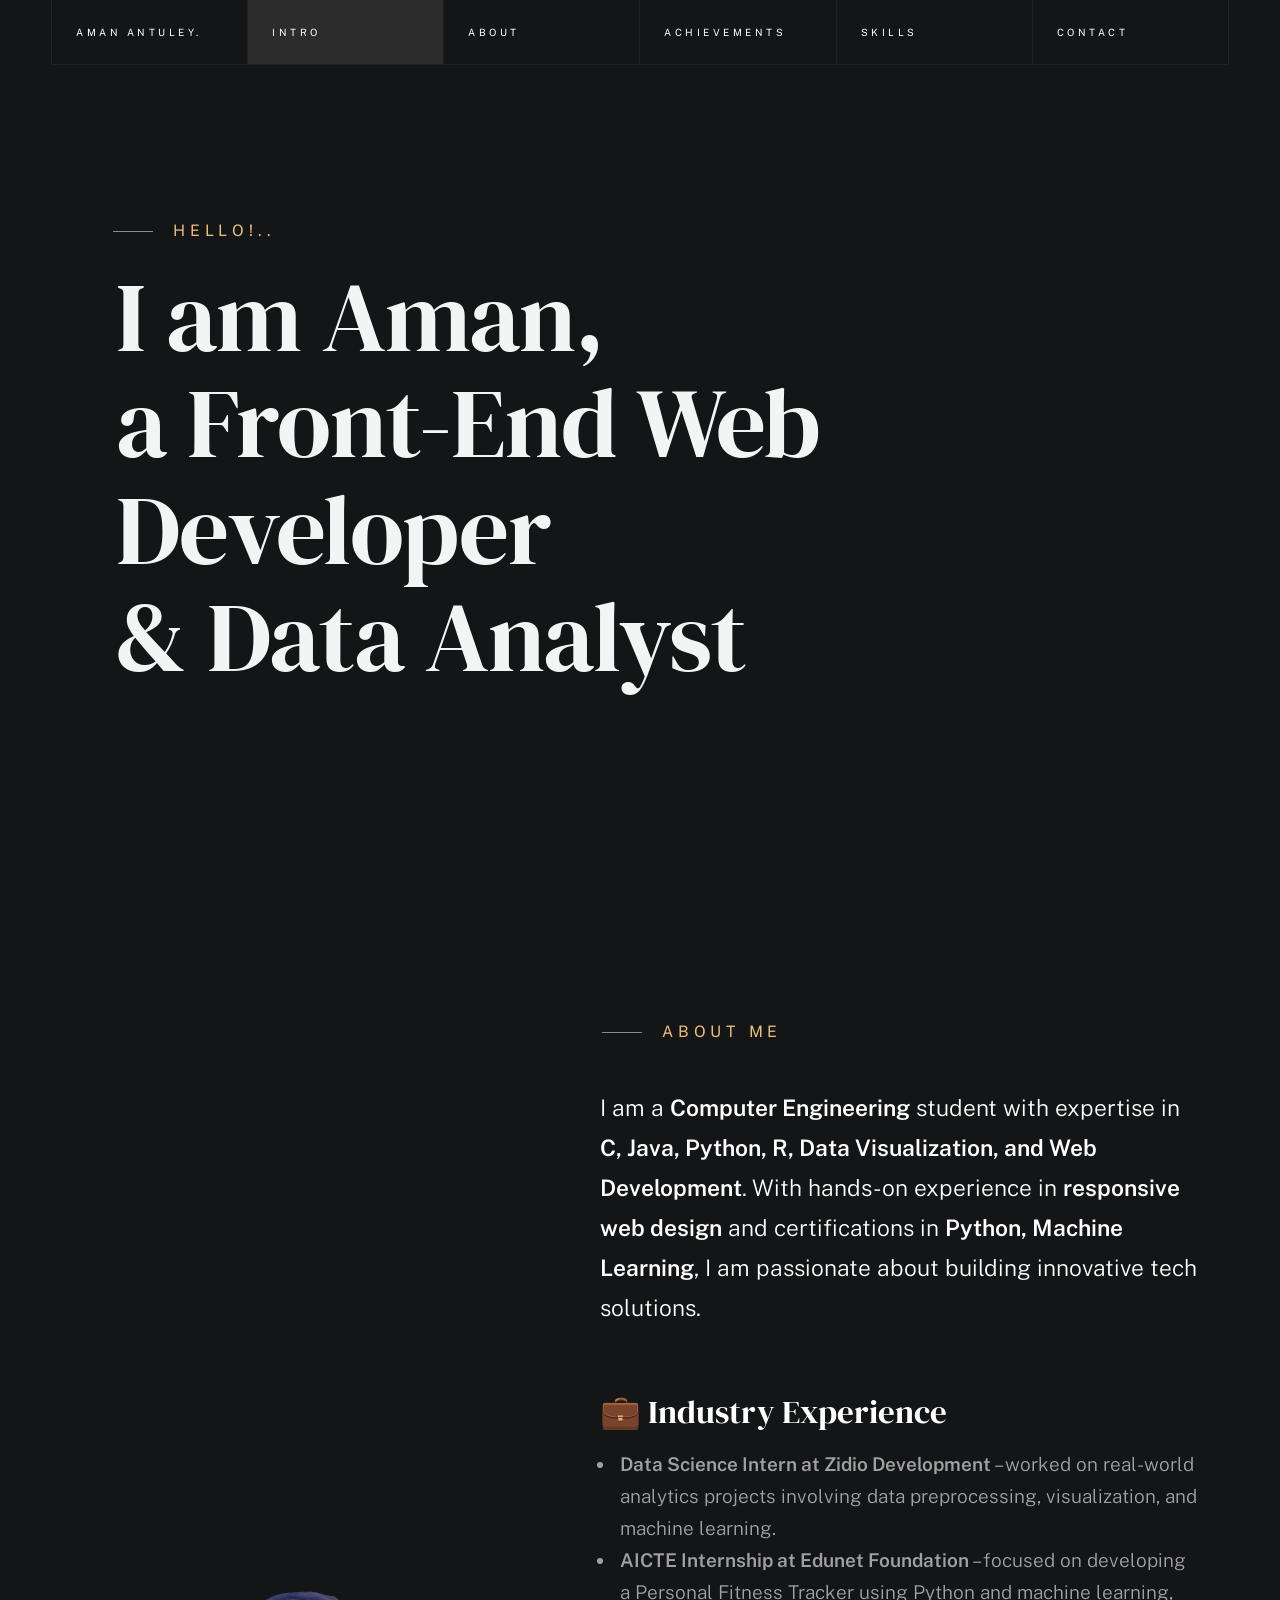
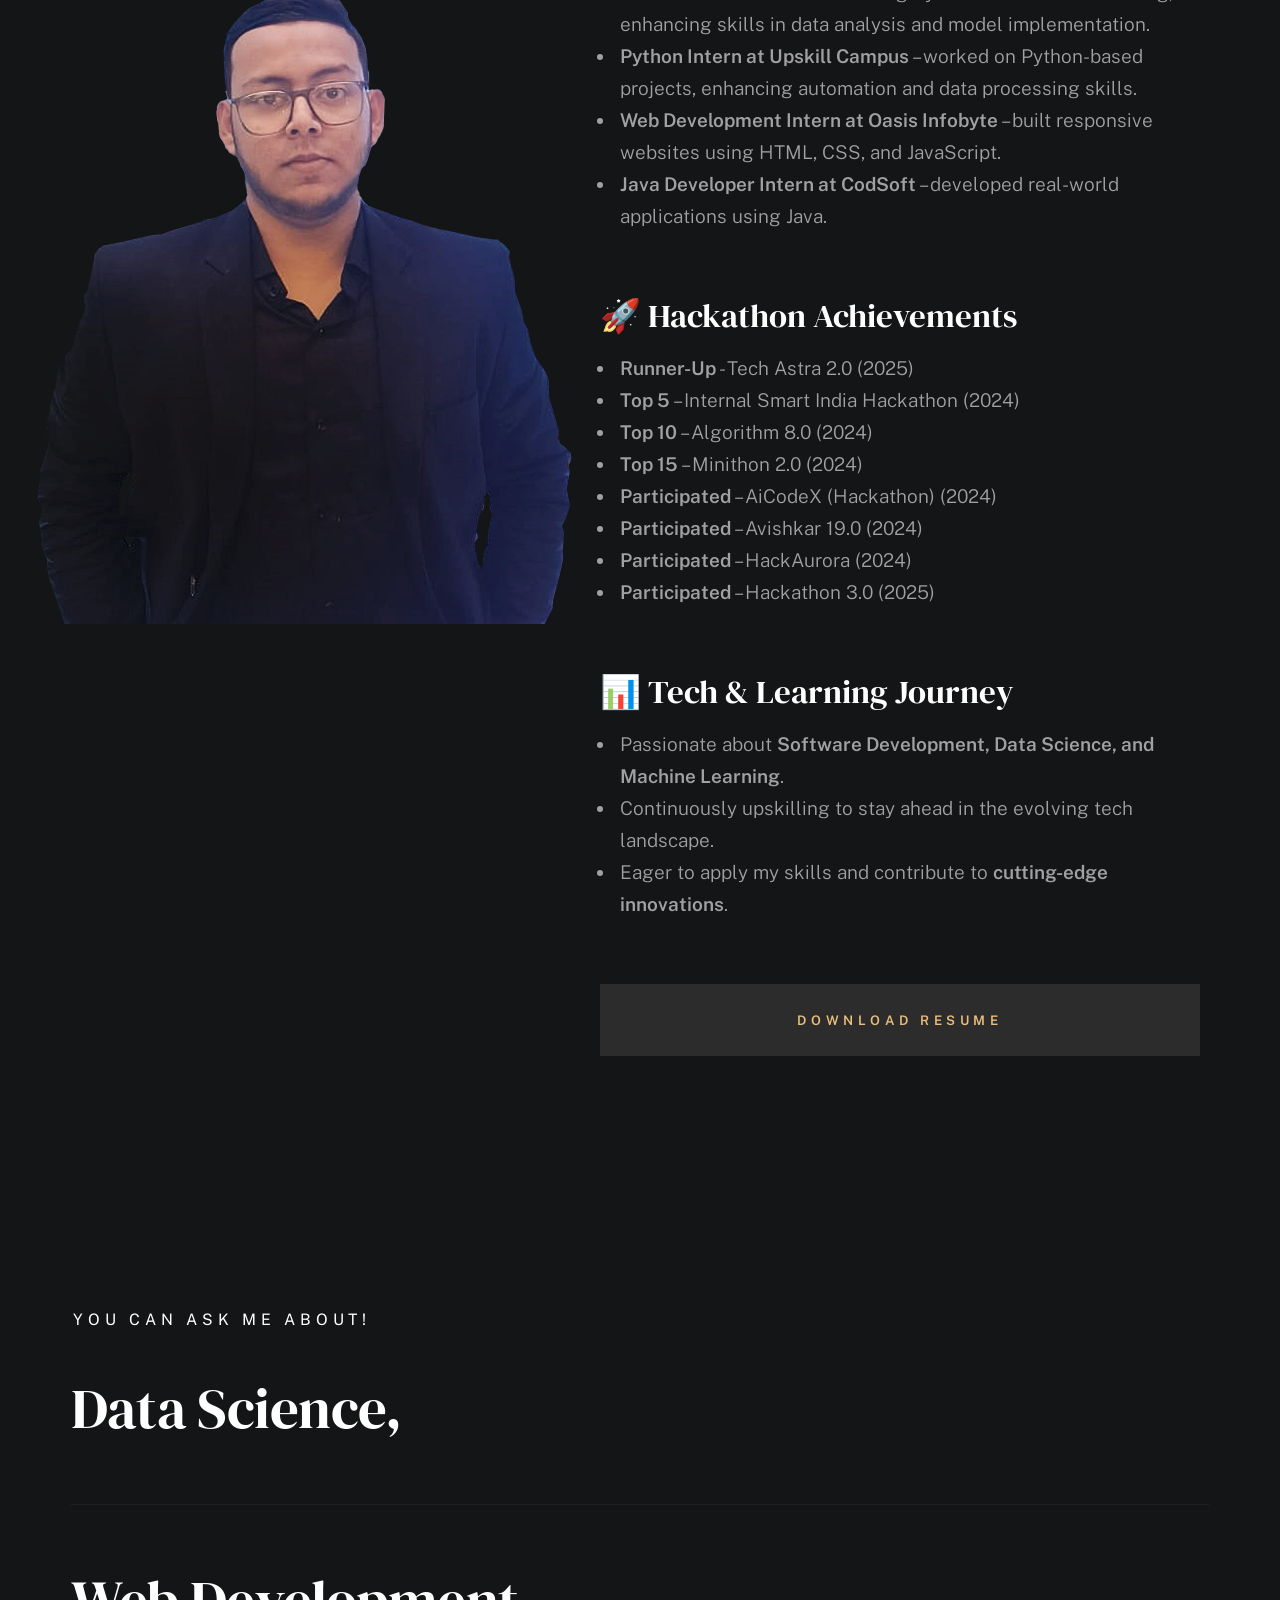
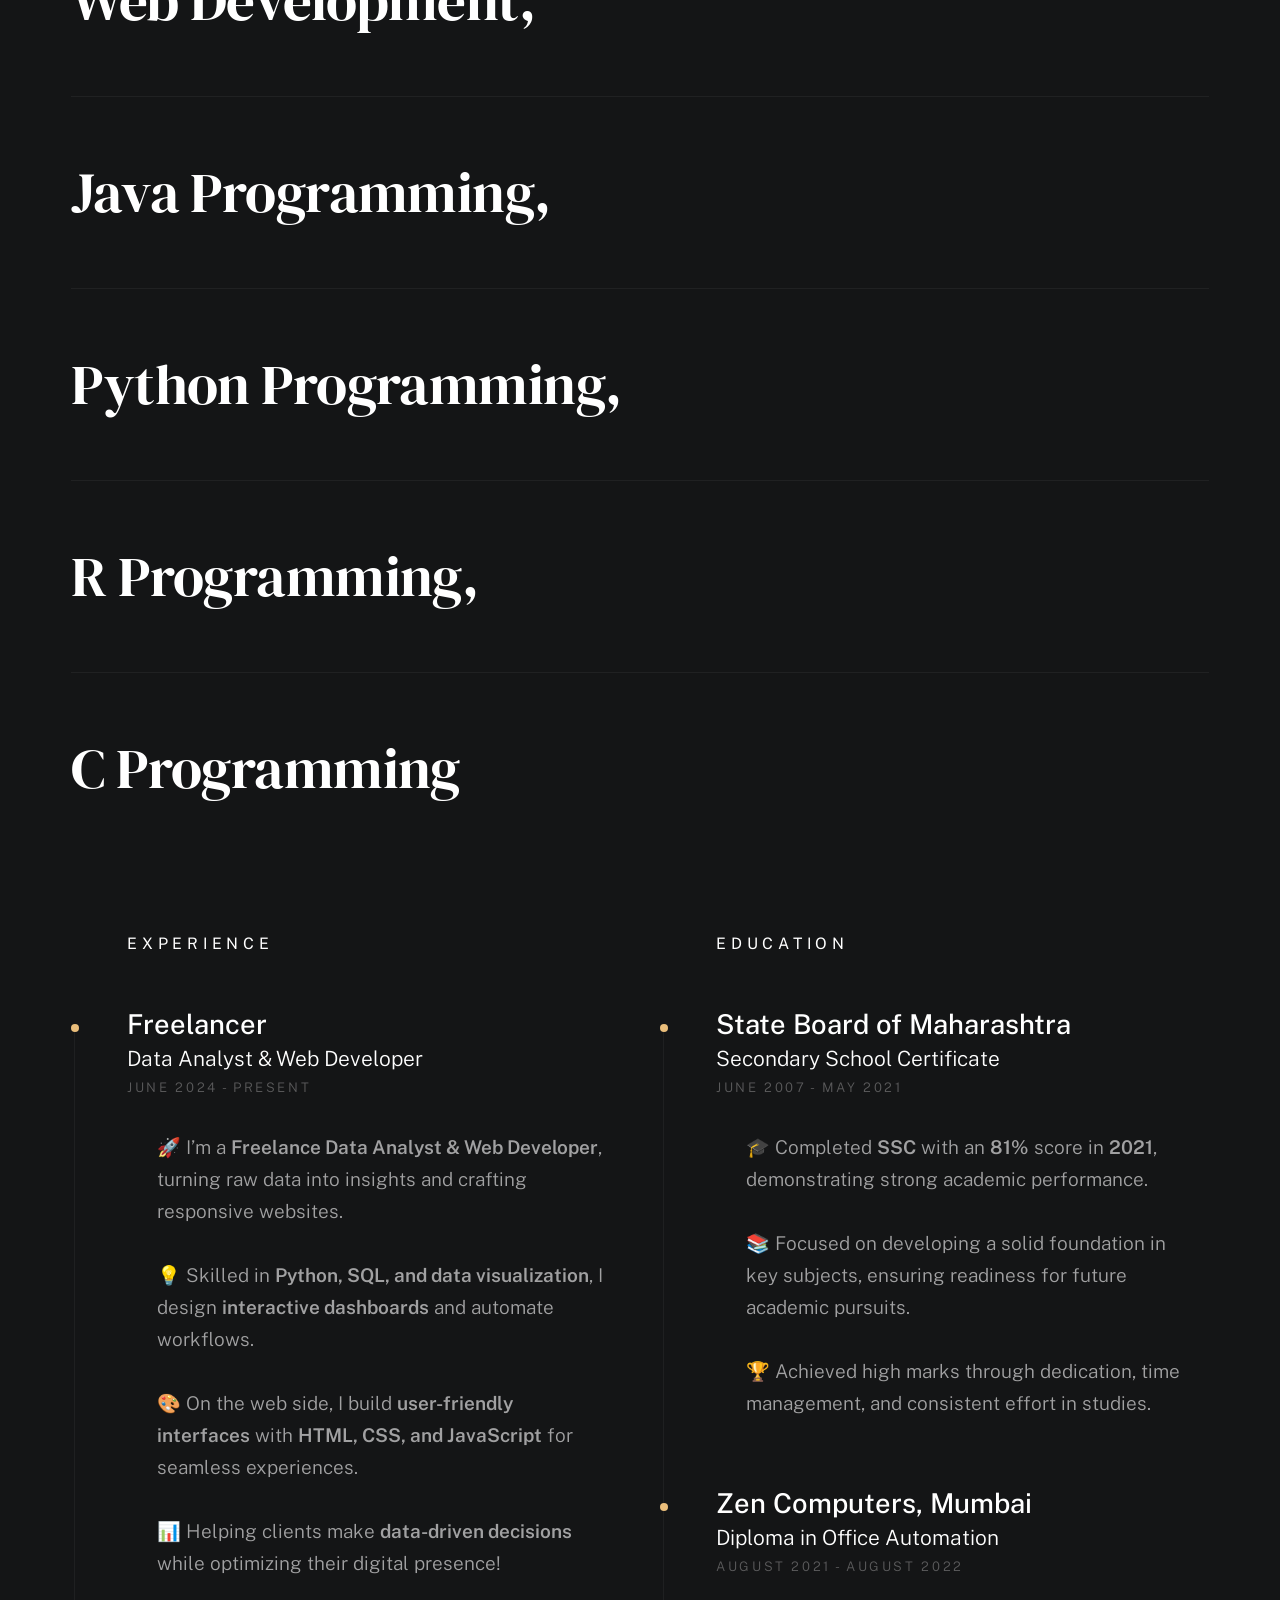
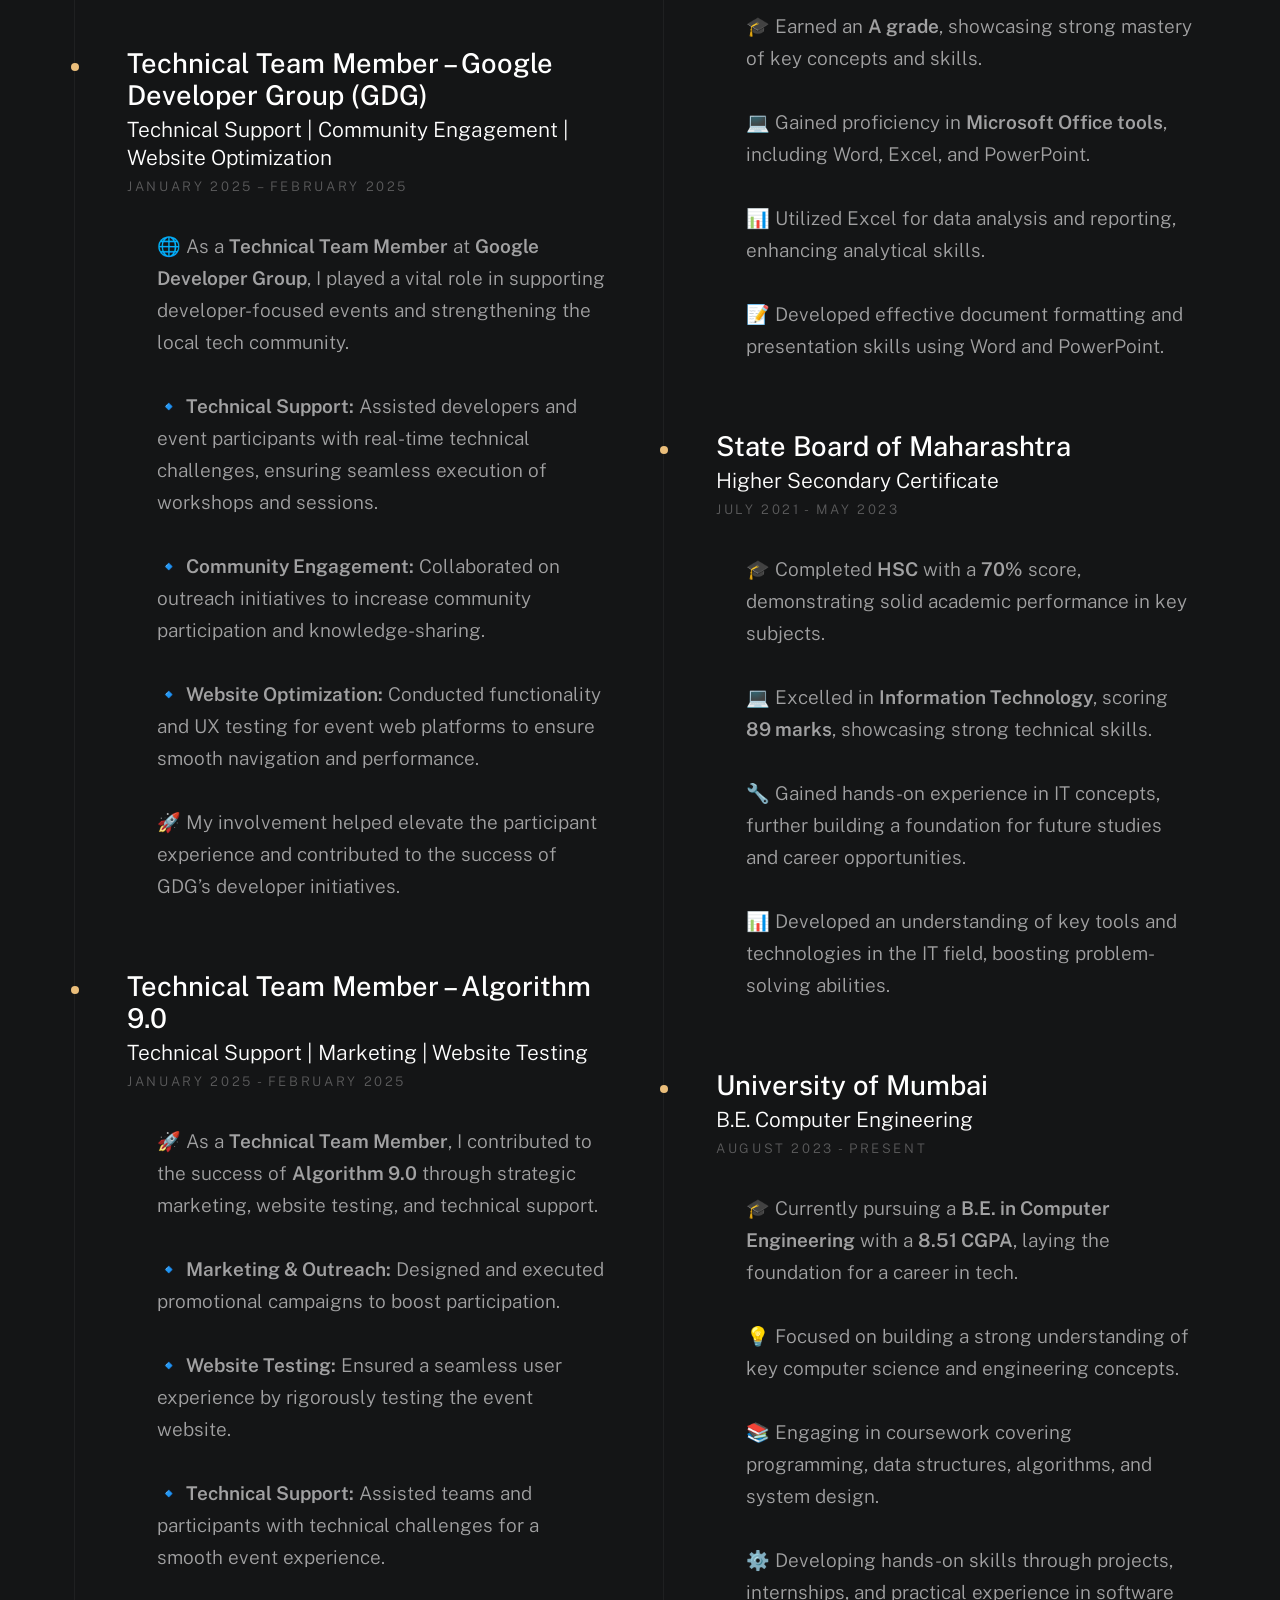
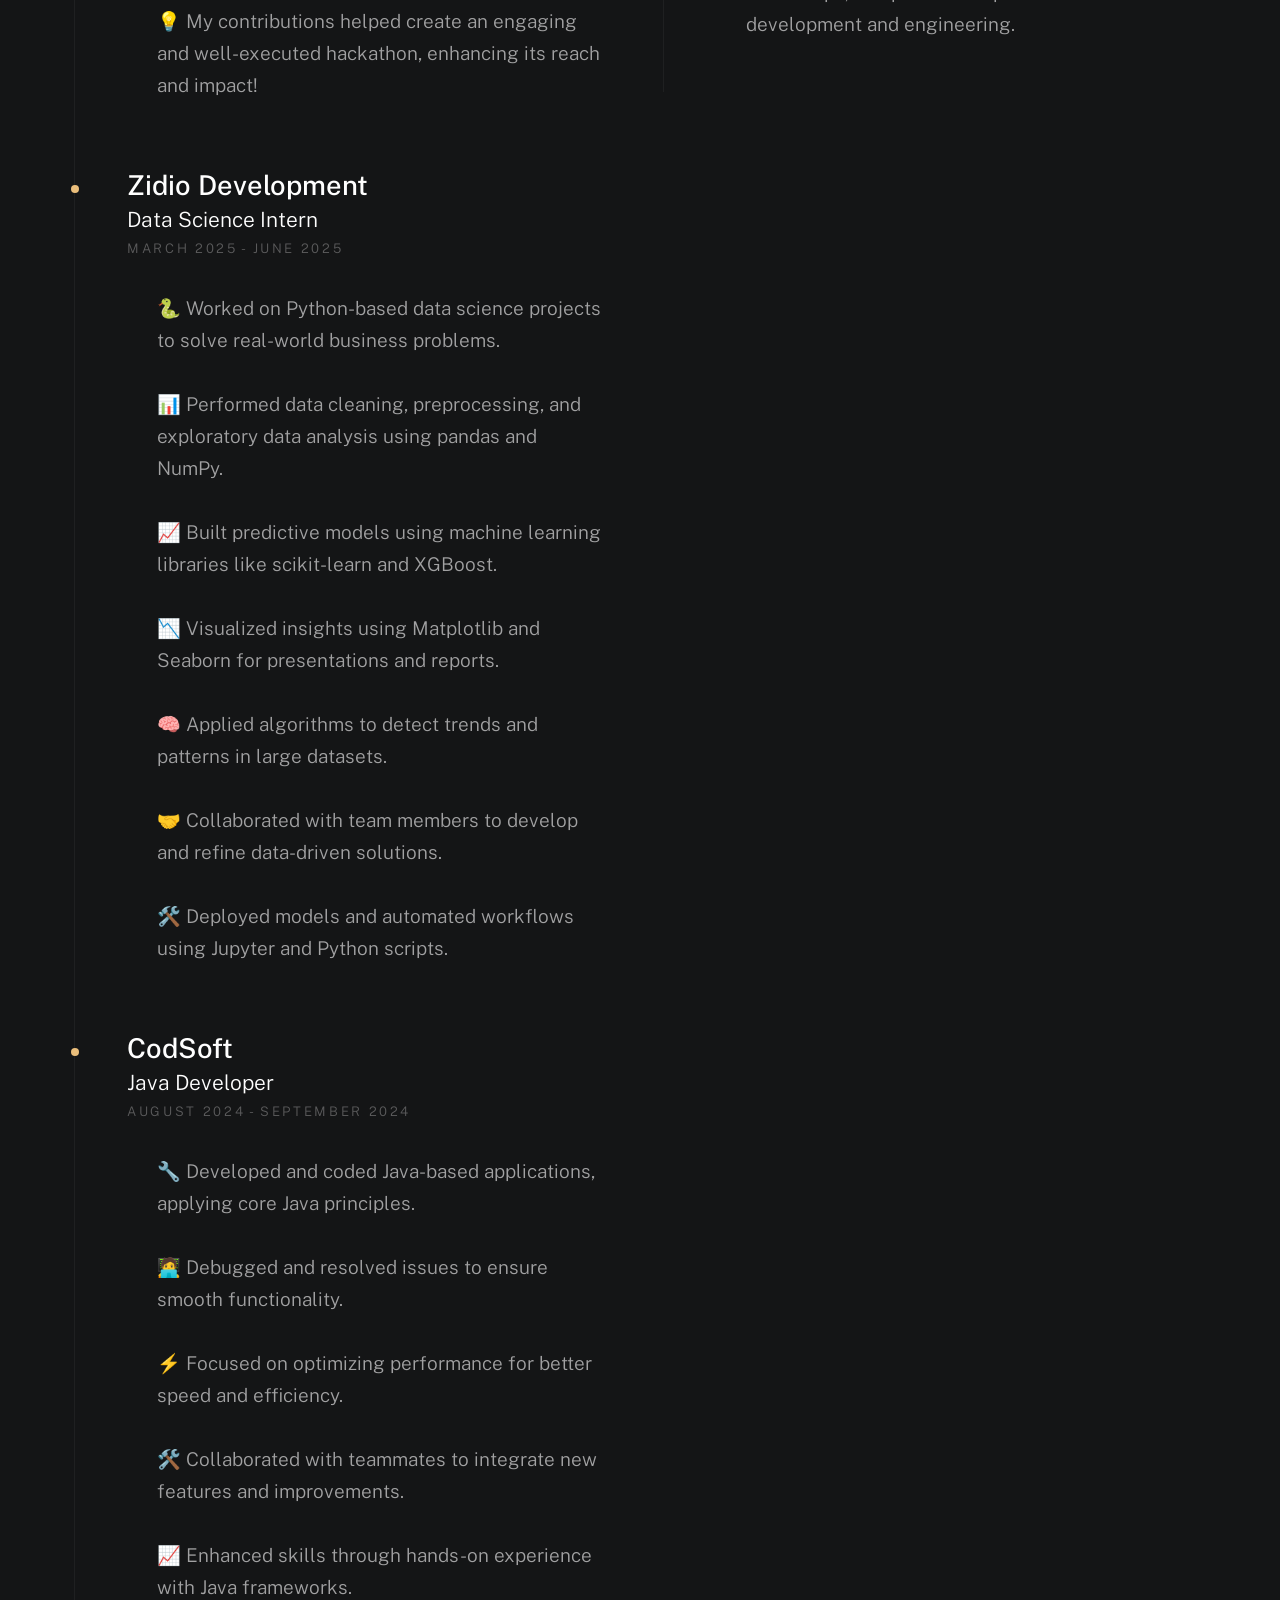
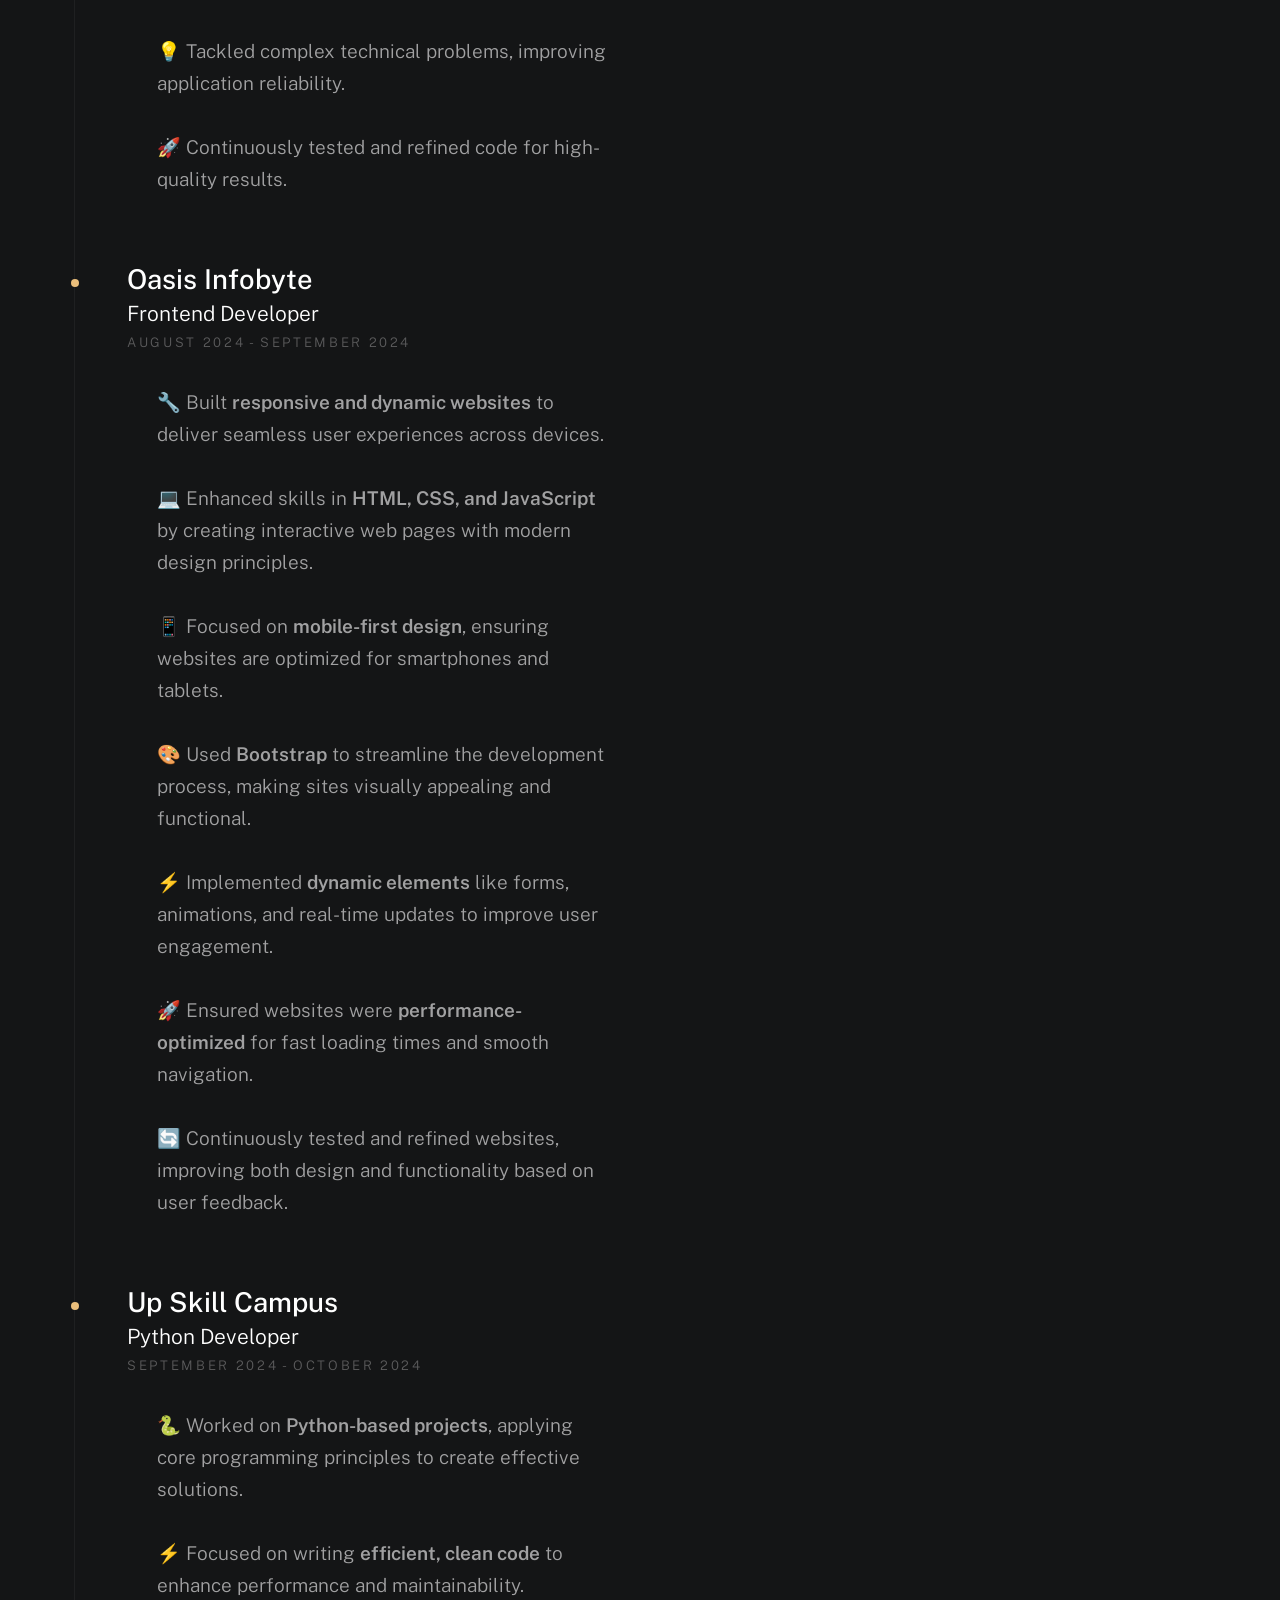
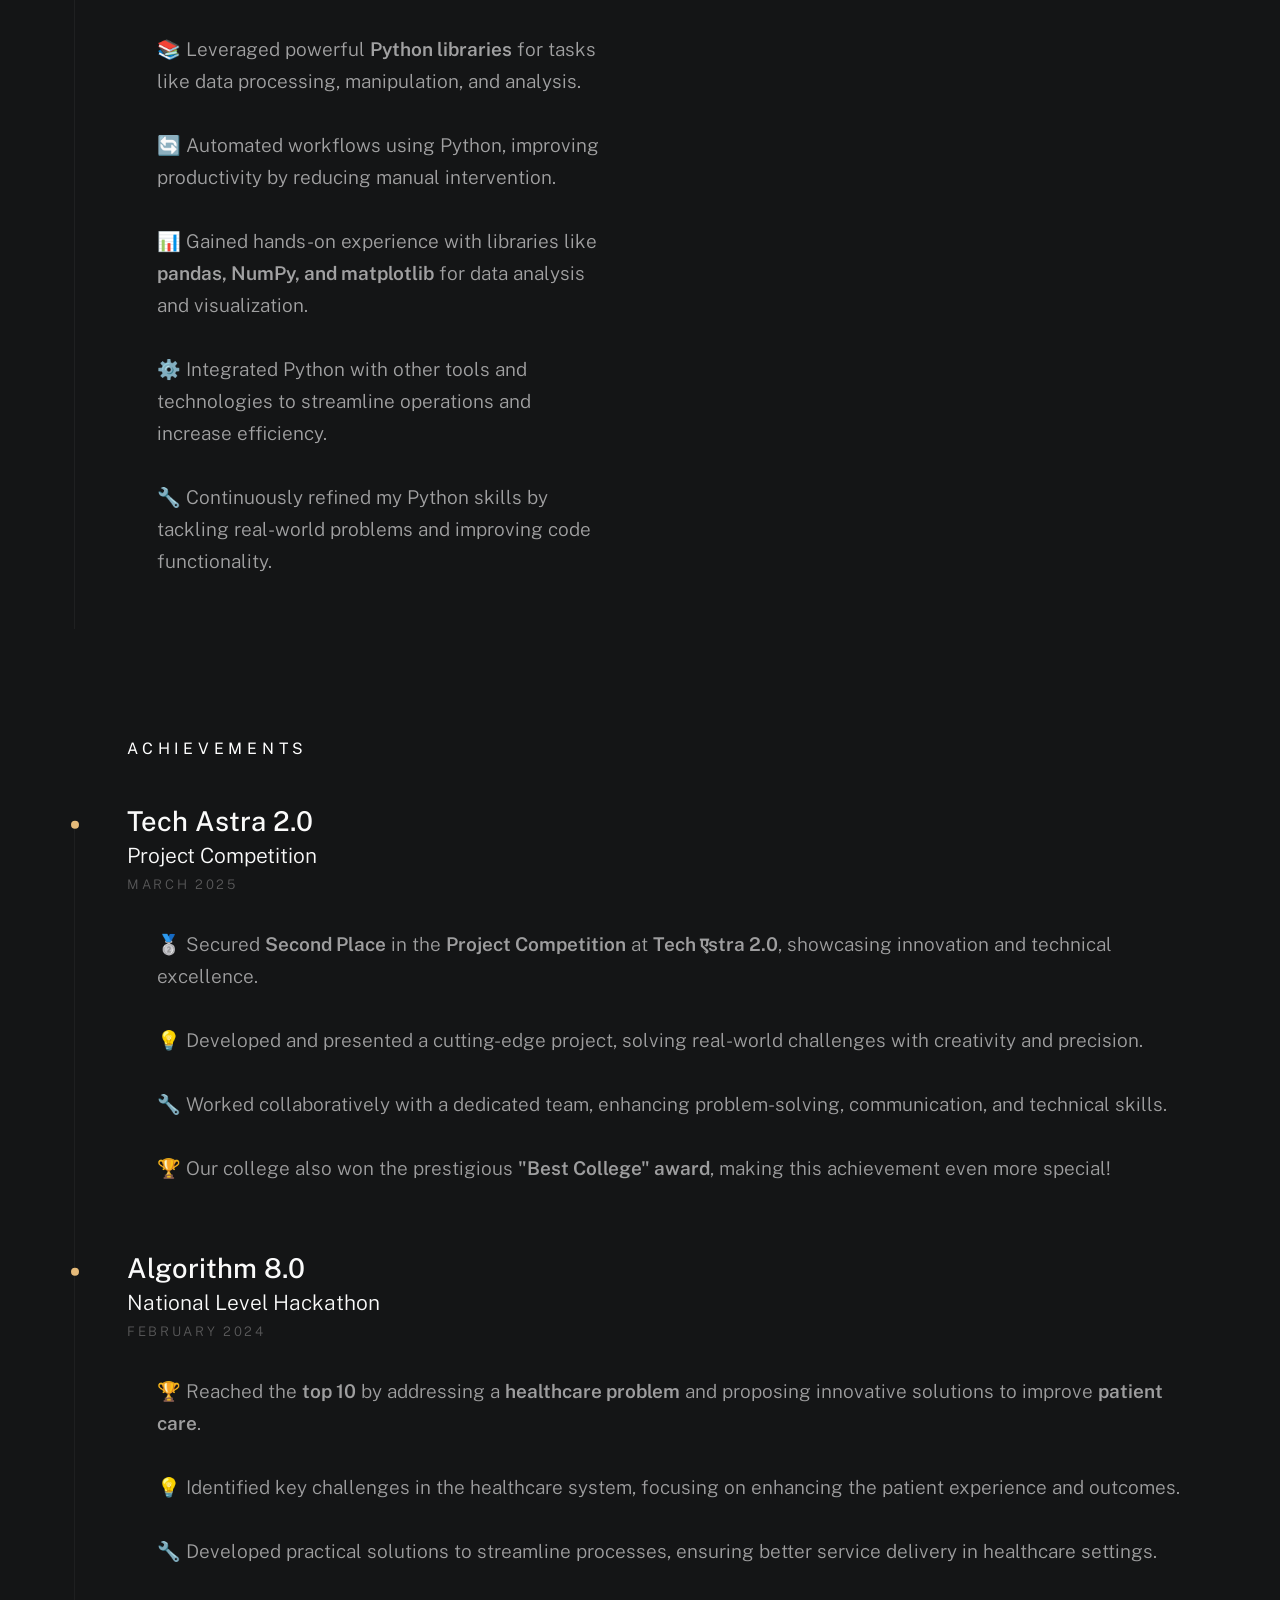
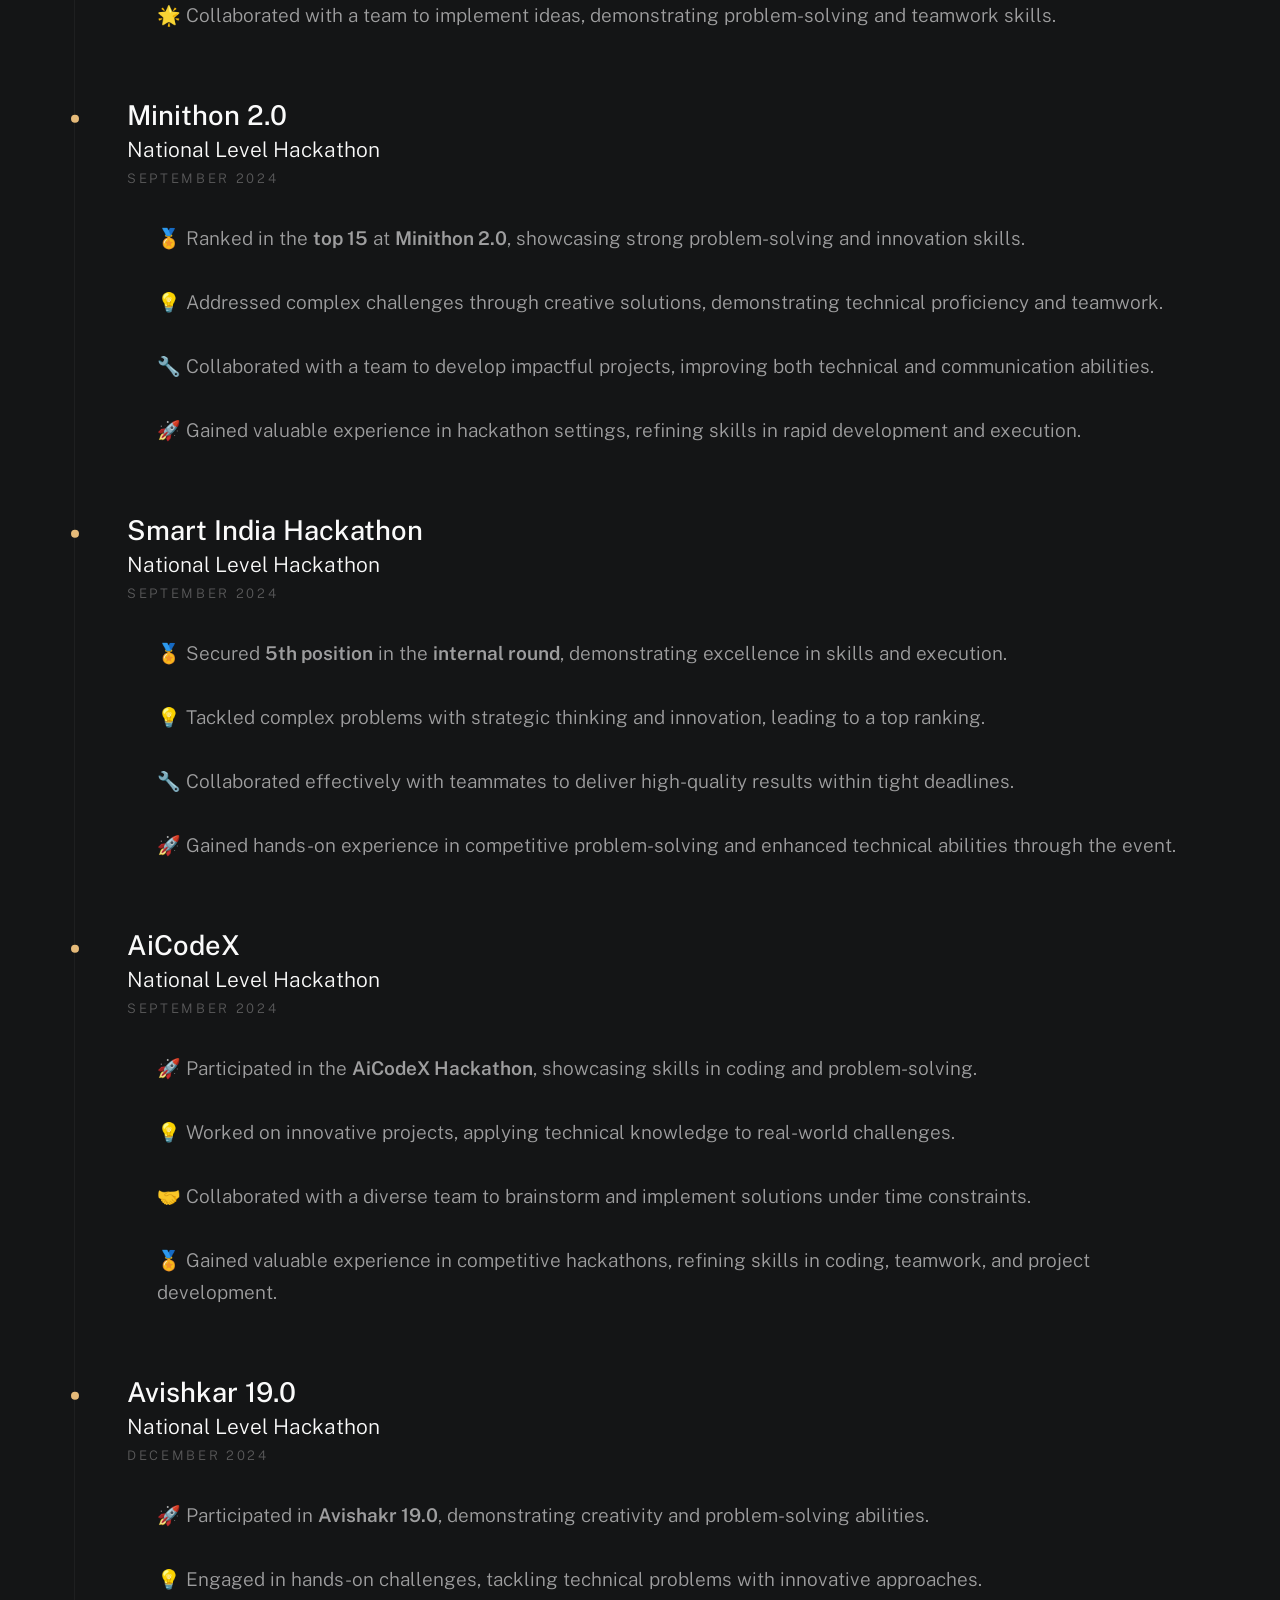
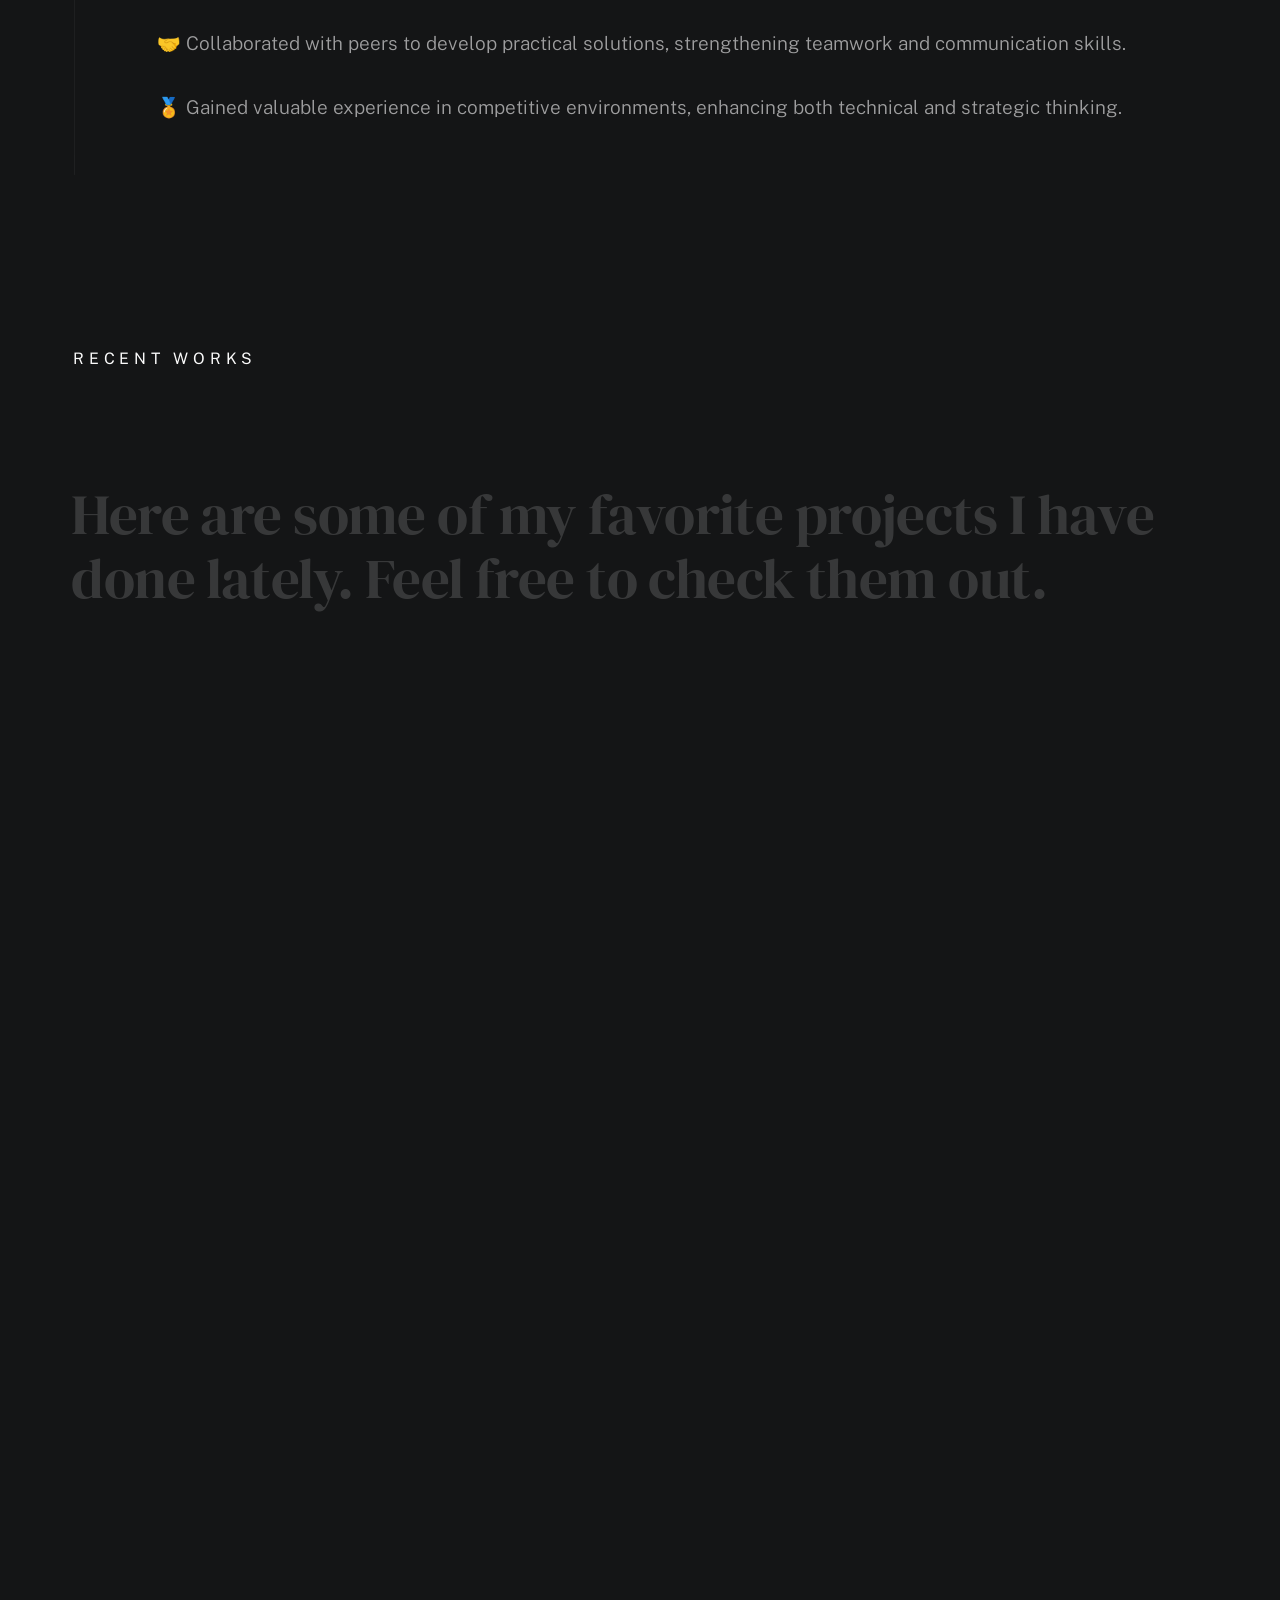
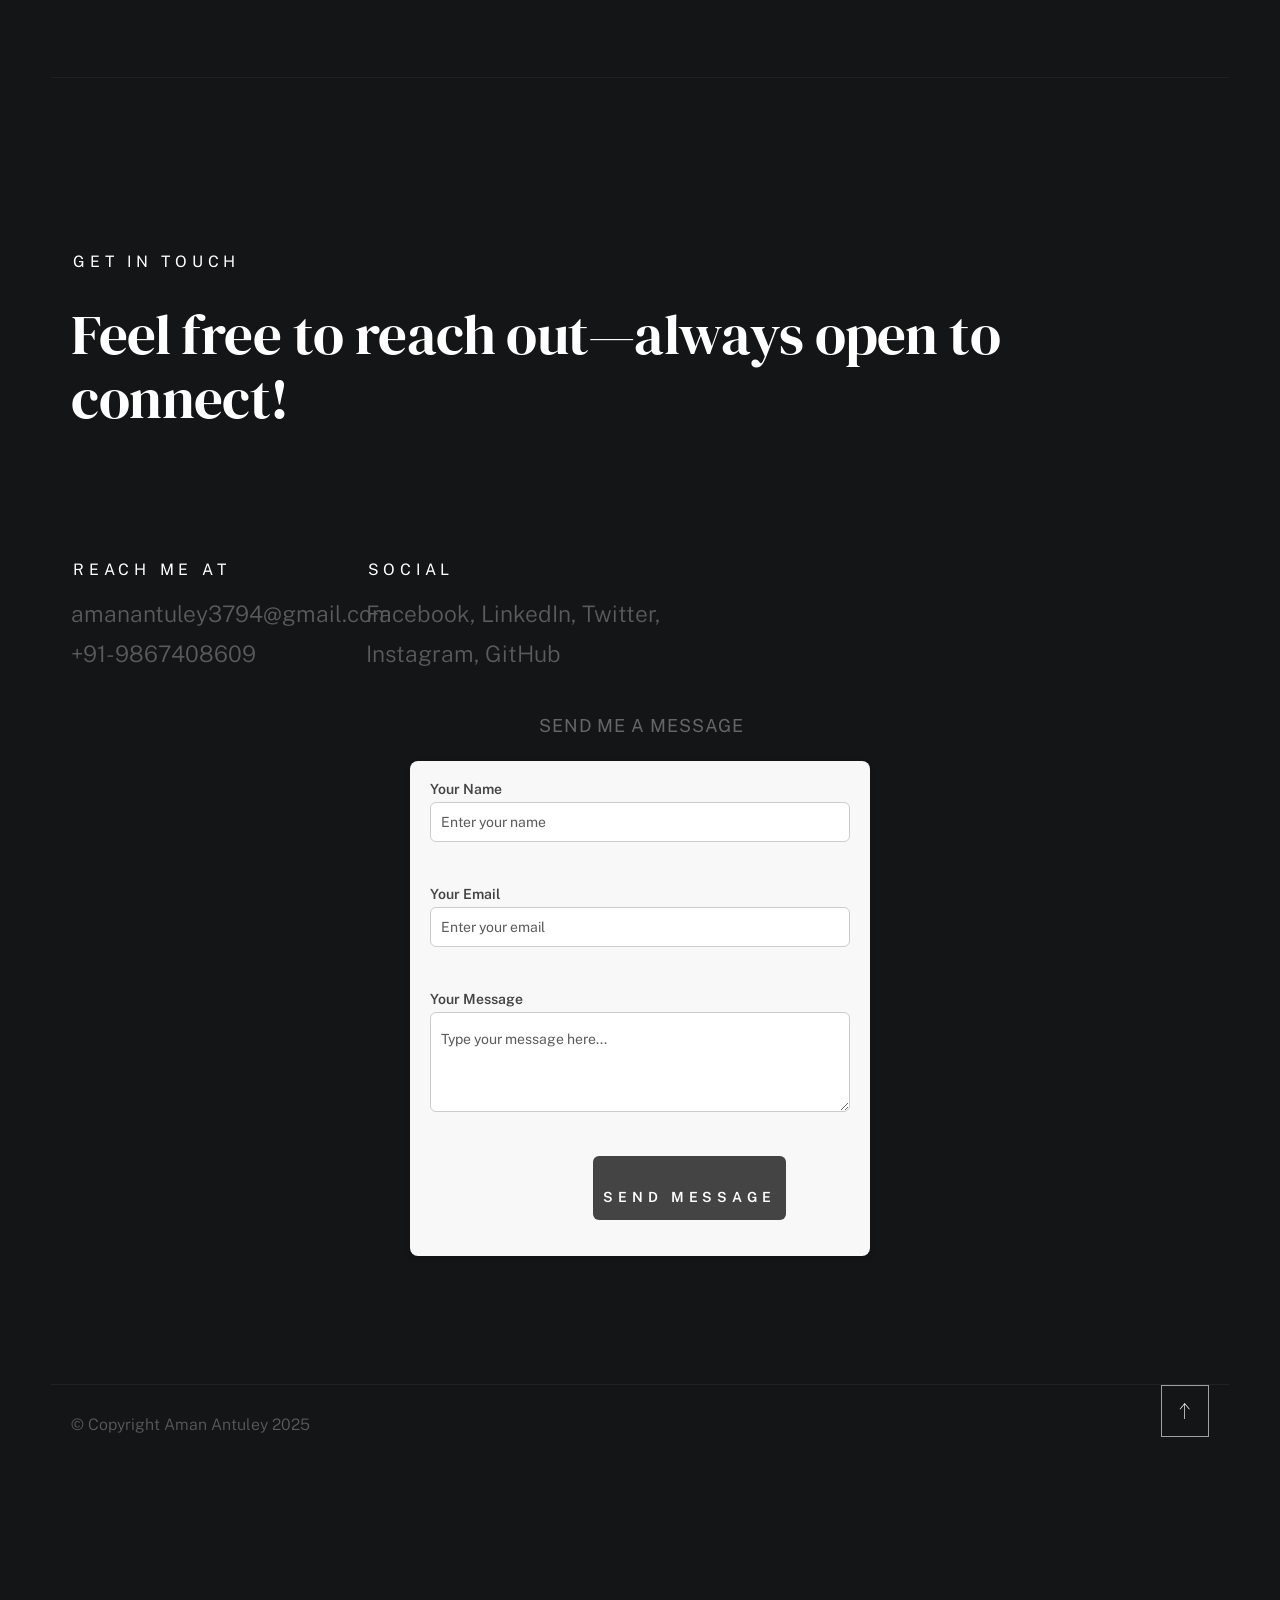
<file: index.html>
<!DOCTYPE html>
<html class="no-js ss-preload" lang="en">
<head>
    <meta charset="utf-8">
    <title>Aman Antuley | Web Developer & Data Analyst</title>
    <meta name="description" content="Portfolio of Aman Antuley – Front-End Web Developer & Data Analyst.">
    <meta name="author" content="Aman Antuley">
    <meta name="viewport" content="width=device-width, initial-scale=1">

    <!-- Stylesheets -->
    <link rel="stylesheet" href="css/vendor.css">
    <link rel="stylesheet" href="css/styles.css">

    <!-- Favicon & Icons -->
    <link rel="apple-touch-icon" sizes="180x180" href="apple-touch-icon.png">
    <link rel="manifest" href="site.webmanifest">

    <!-- SEO & Social Sharing (Optional Enhancements) -->
    <meta property="og:title" content="Aman Antuley | Web Developer & Data Analyst">
    <meta property="og:description" content="Portfolio of Aman Antuley – Front-End Web Developer & Data Analyst.">
    <meta property="og:image" content="path-to-your-preview-image.jpg">
    <meta property="og:url" content="https://your-website-url.com">
    <meta name="twitter:card" content="summary_large_image">
</head>

<body id="top">

    <!-- Preloader -->
    <div id="preloader">
        <div id="loader"></div>
    </div>

    <!-- Page Wrapper -->
    <div class="s-pagewrap">

        <!-- Background Circles -->
        <div class="circles">
            <span></span>
            <span></span>
            <span></span>
            <span></span>
            <span></span>
        </div>

        <!-- Header -->
        <header class="s-header">
            <div class="header-mobile">
                <span class="mobile-home-link"><a href="index.html">Aman Antuley.</a></span>
                <a class="mobile-menu-toggle" href="#0"><span>Menu</span></a>
            </div>

            <div class="row wide main-nav-wrap">
                <nav class="column lg-12 main-nav">
                    <ul>
                        <li><a href="index.html" class="home-link">AMAN ANTULEY.</a></li>
                        <li class="current"><a href="#intro" class="smoothscroll">Intro</a></li>
                        <li><a href="#about" class="smoothscroll">About</a></li>
                        <li><a href="#" class="smoothscroll">Achievements</a></li>
                        <li><a href="#works" class="smoothscroll">Skills</a></li>
                        <li><a href="#contact" class="smoothscroll">Contact</a></li>
                    </ul>
                </nav>
            </div>
        </header>

        <!-- Main Content -->
        <main class="s-content">
            <!-- Intro Section -->
            <section id="intro" class="s-intro target-section">
                <div class="row intro-content wide">
                    <div class="column">
                        <div class="text-pretitle with-line">Hello!..</div>
                        <h1 class="text-huge-title">
                            I am <span class="text-highlight">Aman</span>,<br>
                            a <span class="text-highlight">Front-End Web Developer</span><br>
                            & <span class="text-highlight">Data Analyst</span>
                        </h1>
                    </div>

                    <!-- Social Media Links -->
                    <ul class="intro-social">
                        <li><a href="https://www.facebook.com/aman.antuley.1" target="_blank">Facebook</a></li>
                        <li><a href="https://x.com/AmanAntuley" target="_blank">Twitter</a></li>
                        <li><a href="https://github.com/amanantuley" target="_blank">GitHub</a></li>
                        <li><a href="https://www.linkedin.com/in/aman-antuley-8974ab26a/" target="_blank">LinkedIn</a></li>
                        <li><a href="https://www.instagram.com/aman._.antuley/" target="_blank">Instagram</a></li>
                    </ul>
                </div>

                <!-- Scroll Down Icon -->
                <a href="#about" class="intro-scrolldown smoothscroll" aria-label="Scroll to About section">
                    <svg width="24" height="24" viewBox="0 0 24 24" xmlns="http://www.w3.org/2000/svg">
                        <path d="M11 21.883l-6.235-7.527-.765.644 7.521 9 7.479-9-.764-.645-6.236 7.529v-21.884h-1v21.883z"/>
                    </svg>
                </a>
            </section>

<section id="about" class="s-about target-section">
    <div class="row about-info wide" data-animate-block>

        <!-- Profile Picture -->
        <div class="column lg-6 md-12 about-info__pic-block">
            <img src="images/Aman 2.png" 
                 srcset="images/Aman 2.png" alt="Aman Antuley" class="about-info__pic" data-animate-el width="600px">
        </div>

        <!-- About Information -->
        <div class="column lg-6 md-12">
            <div class="about-info__text">

                <!-- Section Title -->
                <h2 class="text-pretitle with-line" data-animate-el>About Me</h2>

                <!-- Introduction Text -->
                <p class="attention-getter" data-animate-el>
                    I am a <strong>Computer Engineering</strong> student with expertise in <strong>C, Java, Python, R, Data Visualization, and Web Development</strong>. 
                    With hands-on experience in <strong>responsive web design</strong> and certifications in <strong>Python, Machine Learning</strong>, I am passionate about building innovative tech solutions.
                </p>

                <!-- Industry Experience -->
                <h3>💼 Industry Experience</h3>
                <ul>
                    <li><strong>Data Science Intern at Zidio Development</strong> – worked on real-world analytics projects involving data preprocessing, visualization, and machine learning.</li>
                    <li><strong>AICTE Internship at Edunet Foundation</strong> – focused on developing a Personal Fitness Tracker using Python and machine learning, enhancing skills in data analysis and model implementation.</li>
                    <li><strong>Python Intern at Upskill Campus</strong> – worked on Python-based projects, enhancing automation and data processing skills.</li>
                    <li><strong>Web Development Intern at Oasis Infobyte</strong> – built responsive websites using HTML, CSS, and JavaScript.</li>
                    <li><strong>Java Developer Intern at CodSoft</strong> – developed real-world applications using Java.</li>
                </ul>

                <!-- Hackathon Achievements -->
                <h3>🚀 Hackathon Achievements</h3>
                <ul>
                    <li><strong>Runner-Up</strong> - Tech Astra 2.0 (2025)</li>
                    <li><strong>Top 5</strong> – Internal Smart India Hackathon (2024)</li>
                    <li><strong>Top 10</strong> – Algorithm 8.0 (2024)</li>
                    <li><strong>Top 15</strong> – Minithon 2.0 (2024)</li>
                    <li><strong>Participated</strong> – AiCodeX (Hackathon) (2024)</li>
                    <li><strong>Participated</strong> – Avishkar 19.0 (2024)</li>
                    <li><strong>Participated</strong> – HackAurora (2024)</li>
                    <li><strong>Participated</strong> – Hackathon 3.0 (2025)</li>
                </ul>

                <!-- Tech & Learning Journey -->
                <h3>📊 Tech & Learning Journey</h3>
                <ul>
                    <li>Passionate about <strong>Software Development, Data Science, and Machine Learning</strong>.</li>
                    <li>Continuously upskilling to stay ahead in the evolving tech landscape.</li>
                    <li>Eager to apply my skills and contribute to <strong>cutting-edge innovations</strong>.</li>
                </ul>

                <!-- Resume Download -->
                <a href="images/23CO25_Resume.pdf" download="images/23CO25_Resume.pdf" class="btn btn--medium u-fullwidth" data-animate-el>Download Resume</a>

            </div>
        </div>
    </div> 

    <!-- Expertise Section -->
    <div class="row about-expertise" data-animate-block>
        <div class="column lg-12">

            <!-- Expertise Title -->
            <h2 class="text-pretitle" data-animate-el>You Can Ask Me About!</h2>

            <!-- Skills List -->
            <ul class="skills-list h1" data-animate-el>
                <li>Data Science</li>
                <hr>
                <li>Web Development</li>
                <hr>
                <li>Java Programming</li>
                <hr>
                <li>Python Programming</li>
                <hr>
                <li>R Programming</li>
                <hr>
                <li>C Programming</li>
            </ul>

        </div>
    </div>
<div class="row about-timelines" data-animate-block>
    <div class="column lg-6 tab-12">
        <h2 class="text-pretitle" data-animate-el>Experience</h2>
        <div class="timeline" data-animate-el>
            <div class="timeline__block">
                <div class="timeline__bullet"></div>
                <div class="timeline__header">
                    <h4 class="timeline__title">Freelancer</h4>
                    <h5 class="timeline__meta">Data Analyst & Web Developer</h5>
                    <p class="timeline__timeframe">June 2024 - Present</p>
                </div>
                <div class="timeline__desc">
                    <p>🚀 I’m a <strong>Freelance Data Analyst & Web Developer</strong>, turning raw data into insights and crafting responsive websites.</p>
<p>💡 Skilled in <strong>Python, SQL, and data visualization</strong>, I design <strong>interactive dashboards</strong> and automate workflows.</p>
<p>🎨 On the web side, I build <strong>user-friendly interfaces</strong> with <strong>HTML, CSS, and JavaScript</strong> for seamless experiences.</p>
<p>📊 Helping clients make <strong>data-driven decisions</strong> while optimizing their digital presence!</p>

                </div>
            </div>
        <div class="timeline__block">
    <div class="timeline__bullet"></div>
    <div class="timeline__header">
        <h4 class="timeline__title">Technical Team Member – Google Developer Group (GDG)</h4>
        <h5 class="timeline__meta">Technical Support | Community Engagement | Website Optimization</h5>
        <p class="timeline__timeframe">January 2025 – February 2025</p>
    </div>
    <div class="timeline__desc">
        <p>🌐 As a <strong>Technical Team Member</strong> at <strong>Google Developer Group</strong>, I played a vital role in supporting developer-focused events and strengthening the local tech community.</p>
        <p>🔹 <strong>Technical Support:</strong> Assisted developers and event participants with real-time technical challenges, ensuring seamless execution of workshops and sessions.</p>
        <p>🔹 <strong>Community Engagement:</strong> Collaborated on outreach initiatives to increase community participation and knowledge-sharing.</p>
        <p>🔹 <strong>Website Optimization:</strong> Conducted functionality and UX testing for event web platforms to ensure smooth navigation and performance.</p>
        <p>🚀 My involvement helped elevate the participant experience and contributed to the success of GDG’s developer initiatives.</p>
    </div>
</div>


            <div class="timeline__block">
    <div class="timeline__bullet"></div>
    <div class="timeline__header">
        <h4 class="timeline__title">Technical Team Member – Algorithm 9.0</h4>
        <h5 class="timeline__meta">Technical Support | Marketing | Website Testing</h5>
        <p class="timeline__timeframe">January 2025 - February 2025</p>
    </div>
    <div class="timeline__desc">
        <p>🚀 As a <strong>Technical Team Member</strong>, I contributed to the success of <strong>Algorithm 9.0</strong> through strategic marketing, website testing, and technical support.</p>
        <p>🔹 <strong>Marketing & Outreach:</strong> Designed and executed promotional campaigns to boost participation.</p>
        <p>🔹 <strong>Website Testing:</strong> Ensured a seamless user experience by rigorously testing the event website.</p>
        <p>🔹 <strong>Technical Support:</strong> Assisted teams and participants with technical challenges for a smooth event experience.</p>
        <p>💡 My contributions helped create an engaging and well-executed hackathon, enhancing its reach and impact!</p>
    </div>
</div>


  <div class="timeline__block">
    <div class="timeline__bullet"></div>
    <div class="timeline__header">
        <h4 class="timeline__title">Zidio Development</h4>
        <h5 class="timeline__meta">Data Science Intern</h5>
        <p class="timeline__timeframe">March 2025 - June 2025</p>
    </div>
    <div class="timeline__desc">
        <p>🐍 Worked on Python-based data science projects to solve real-world business problems.</p>
        <p>📊 Performed data cleaning, preprocessing, and exploratory data analysis using pandas and NumPy.</p>
        <p>📈 Built predictive models using machine learning libraries like scikit-learn and XGBoost.</p>
        <p>📉 Visualized insights using Matplotlib and Seaborn for presentations and reports.</p>
        <p>🧠 Applied algorithms to detect trends and patterns in large datasets.</p>
        <p>🤝 Collaborated with team members to develop and refine data-driven solutions.</p>
        <p>🛠️ Deployed models and automated workflows using Jupyter and Python scripts.</p>
    </div>
</div>

          
            <div class="timeline__block">
                <div class="timeline__bullet"></div>
                <div class="timeline__header">
                    <h4 class="timeline__title">CodSoft</h4>
                    <h5 class="timeline__meta">Java Developer</h5>
                    <p class="timeline__timeframe">August 2024 - September 2024</p>
                </div>
                <div class="timeline__desc">
                    <p>🔧 Developed and coded Java-based applications, applying core Java principles.</p>
<p>🧑‍💻 Debugged and resolved issues to ensure smooth functionality.</p>
<p>⚡ Focused on optimizing performance for better speed and efficiency.</p>
<p>🛠️ Collaborated with teammates to integrate new features and improvements.</p>
<p>📈 Enhanced skills through hands-on experience with Java frameworks.</p>
<p>💡 Tackled complex technical problems, improving application reliability.</p>
<p>🚀 Continuously tested and refined code for high-quality results.</p>

                </div>
            </div>
            <div class="timeline__block">
                <div class="timeline__bullet"></div>
                <div class="timeline__header">
                    <h4 class="timeline__title">Oasis Infobyte</h4>
                    <h5 class="timeline__meta">Frontend Developer</h5>
                    <p class="timeline__timeframe">August 2024 - September 2024</p>
                </div>
                <div class="timeline__desc">
<p>🔧 Built <strong>responsive and dynamic websites</strong> to deliver seamless user experiences across devices.</p>
<p>💻 Enhanced skills in <strong>HTML, CSS, and JavaScript</strong> by creating interactive web pages with modern design principles.</p>
<p>📱 Focused on <strong>mobile-first design</strong>, ensuring websites are optimized for smartphones and tablets.</p>
<p>🎨 Used <strong>Bootstrap</strong> to streamline the development process, making sites visually appealing and functional.</p>
<p>⚡ Implemented <strong>dynamic elements</strong> like forms, animations, and real-time updates to improve user engagement.</p>
<p>🚀 Ensured websites were <strong>performance-optimized</strong> for fast loading times and smooth navigation.</p>
<p>🔄 Continuously tested and refined websites, improving both design and functionality based on user feedback.</p>
                </div>
            </div>
            <div class="timeline__block">
                <div class="timeline__bullet"></div>
                <div class="timeline__header">
                    <h4 class="timeline__title">Up Skill Campus</h4>
                    <h5 class="timeline__meta">Python Developer</h5>
                    <p class="timeline__timeframe">September 2024 - October 2024</p>
                </div>
                <div class="timeline__desc">
<p>🐍 Worked on <strong>Python-based projects</strong>, applying core programming principles to create effective solutions.</p>
<p>⚡ Focused on writing <strong>efficient, clean code</strong> to enhance performance and maintainability.</p>
<p>📚 Leveraged powerful <strong>Python libraries</strong> for tasks like data processing, manipulation, and analysis.</p>
<p>🔄 Automated workflows using Python, improving productivity by reducing manual intervention.</p>
<p>📊 Gained hands-on experience with libraries like <strong>pandas, NumPy, and matplotlib</strong> for data analysis and visualization.</p>
<p>⚙️ Integrated Python with other tools and technologies to streamline operations and increase efficiency.</p>
<p>🔧 Continuously refined my Python skills by tackling real-world problems and improving code functionality.</p>
                </div>
            </div>
        </div>
    </div>
    <div class="column lg-6 tab-12">
        <h2 class="text-pretitle" data-animate-el>Education</h2>
        <div class="timeline" data-animate-el>

            <div class="timeline__block">
                <div class="timeline__bullet"></div>
                <div class="timeline__header">
                    <h4 class="timeline__title">State Board of Maharashtra</h4>
                    <h5 class="timeline__meta">Secondary School Certificate</h5>
                    <p class="timeline__timeframe">June 2007 - May 2021</p>
                </div>
                <div class="timeline__desc">
<p>🎓 Completed <strong>SSC</strong> with an <strong>81%</strong> score in <strong>2021</strong>, demonstrating strong academic performance.</p>
<p>📚 Focused on developing a solid foundation in key subjects, ensuring readiness for future academic pursuits.</p>
<p>🏆 Achieved high marks through dedication, time management, and consistent effort in studies.</p>
                </div>
            </div>

            
            <div class="timeline__block">
                <div class="timeline__bullet"></div>
                <div class="timeline__header">
                    <h4 class="timeline__title">Zen Computers, Mumbai</h4>
                    <h5 class="timeline__meta">Diploma in Office Automation</h5>
                    <p class="timeline__timeframe">August 2021 - August 2022</p>
                </div>
                <div class="timeline__desc">
<p>🎓 Earned an <strong>A grade</strong>, showcasing strong mastery of key concepts and skills.</p>
<p>💻 Gained proficiency in <strong>Microsoft Office tools</strong>, including Word, Excel, and PowerPoint.</p>
<p>📊 Utilized Excel for data analysis and reporting, enhancing analytical skills.</p>
<p>📝 Developed effective document formatting and presentation skills using Word and PowerPoint.</p>
                </div>
            </div>
            <!-- HSC Education -->
            <div class="timeline__block">
                <div class="timeline__bullet"></div>
                <div class="timeline__header">
                    <h4 class="timeline__title">State Board of Maharashtra</h4>
                    <h5 class="timeline__meta">Higher Secondary Certificate</h5>
                    <p class="timeline__timeframe">July 2021 - May 2023</p>
                </div>
                <div class="timeline__desc">
<p>🎓 Completed <strong>HSC</strong> with a <strong>70%</strong> score, demonstrating solid academic performance in key subjects.</p>
<p>💻 Excelled in <strong>Information Technology</strong>, scoring <strong>89 marks</strong>, showcasing strong technical skills.</p>
<p>🔧 Gained hands-on experience in IT concepts, further building a foundation for future studies and career opportunities.</p>
<p>📊 Developed an understanding of key tools and technologies in the IT field, boosting problem-solving abilities.</p>
                </div>
            </div>
            <!-- B.E. in Computer Engineering -->
            <div class="timeline__block">
                <div class="timeline__bullet"></div>
                <div class="timeline__header">
                    <h4 class="timeline__title">University of Mumbai</h4>
                    <h5 class="timeline__meta">B.E. Computer Engineering</h5>
                    <p class="timeline__timeframe">August 2023 - Present</p>
                </div>
                <div class="timeline__desc">
<p>🎓 Currently pursuing a <strong>B.E. in Computer Engineering</strong> with a <strong>8.51 CGPA</strong>, laying the foundation for a career in tech.</p>
<p>💡 Focused on building a strong understanding of key computer science and engineering concepts.</p>
<p>📚 Engaging in coursework covering programming, data structures, algorithms, and system design.</p>
<p>⚙️ Developing hands-on skills through projects, internships, and practical experience in software development and engineering.</p>
                </div>
            </div>
        </div>
    </div>
</div>
<!-- Achievements Section -->
<div class="row about-timelines" data-animate-block>
    <div class="column lg-12 tab-12">
        <h2 class="text-pretitle" data-animate-el>Achievements</h2>
        <div class="timeline" data-animate-el style="margin-top: 30px;">
              <div class="timeline__block">
                <div class="timeline__bullet"></div>
                <div class="timeline__header">
                    <h4 class="timeline__title">Tech Astra 2.0</h4>
                    <h5 class="timeline__meta">Project Competition</h5>
                    <p class="timeline__timeframe">March 2025</p>
                </div>
                <div class="timeline__desc">
<p>🥈 Secured <strong>Second Place</strong> in the <strong>Project Competition</strong> at <strong>Tech एstra 2.0</strong>, showcasing innovation and technical excellence.</p>
<p>💡 Developed and presented a cutting-edge project, solving real-world challenges with creativity and precision.</p>
<p>🔧 Worked collaboratively with a dedicated team, enhancing problem-solving, communication, and technical skills.</p>
<p>🏆 Our college also won the prestigious <strong>"Best College" award</strong>, making this achievement even more special!</p>
</div>
            </div>
            <div class="timeline__block">
                <div class="timeline__bullet"></div>
                <div class="timeline__header">
                    <h4 class="timeline__title">Algorithm 8.0</h4>
                    <h5 class="timeline__meta">National Level Hackathon</h5>
                    <p class="timeline__timeframe">February 2024</p>
                </div>
                <div class="timeline__desc">
<p>🏆 Reached the <strong>top 10</strong> by addressing a <strong>healthcare problem</strong> and proposing innovative solutions to improve <strong>patient care</strong>.</p>
<p>💡 Identified key challenges in the healthcare system, focusing on enhancing the patient experience and outcomes.</p>
<p>🔧 Developed practical solutions to streamline processes, ensuring better service delivery in healthcare settings.</p>
<p>🌟 Collaborated with a team to implement ideas, demonstrating problem-solving and teamwork skills.</p>
                </div>
            </div>
            <div class="timeline__block">
                <div class="timeline__bullet"></div>
                <div class="timeline__header">
                    <h4 class="timeline__title">Minithon 2.0</h4>
                    <h5 class="timeline__meta">National Level Hackathon</h5>
                    <p class="timeline__timeframe">September 2024</p>
                </div>
                <div class="timeline__desc">
<p>🏅 Ranked in the <strong>top 15</strong> at <strong>Minithon 2.0</strong>, showcasing strong problem-solving and innovation skills.</p>
<p>💡 Addressed complex challenges through creative solutions, demonstrating technical proficiency and teamwork.</p>
<p>🔧 Collaborated with a team to develop impactful projects, improving both technical and communication abilities.</p>
<p>🚀 Gained valuable experience in hackathon settings, refining skills in rapid development and execution.</p>
                </div>
            </div>
            <div class="timeline__block">
                <div class="timeline__bullet"></div>
                <div class="timeline__header">
                    <h4 class="timeline__title">Smart India Hackathon</h4>
                    <h5 class="timeline__meta">National Level Hackathon</h5>
                    <p class="timeline__timeframe">September 2024</p>
                </div>
                <div class="timeline__desc">
<p>🏅 Secured <strong>5th position</strong> in the <strong>internal round</strong>, demonstrating excellence in skills and execution.</p>
<p>💡 Tackled complex problems with strategic thinking and innovation, leading to a top ranking.</p>
<p>🔧 Collaborated effectively with teammates to deliver high-quality results within tight deadlines.</p>
<p>🚀 Gained hands-on experience in competitive problem-solving and enhanced technical abilities through the event.</p>
                </div>
            </div>
             <div class="timeline__block">
                <div class="timeline__bullet"></div>
                <div class="timeline__header">
                    <h4 class="timeline__title">AiCodeX</h4>
                    <h5 class="timeline__meta">National Level Hackathon</h5>
                    <p class="timeline__timeframe">September 2024</p>
                </div>
                <div class="timeline__desc">
<p>🚀 Participated in the <strong>AiCodeX Hackathon</strong>, showcasing skills in coding and problem-solving.</p>
<p>💡 Worked on innovative projects, applying technical knowledge to real-world challenges.</p>
<p>🤝 Collaborated with a diverse team to brainstorm and implement solutions under time constraints.</p>
<p>🏅 Gained valuable experience in competitive hackathons, refining skills in coding, teamwork, and project development.</p>
                </div>
            </div>
             <div class="timeline__block">
                <div class="timeline__bullet"></div>
                <div class="timeline__header">
                    <h4 class="timeline__title">Avishkar 19.0</h4>
                    <h5 class="timeline__meta">National Level Hackathon</h5>
                    <p class="timeline__timeframe">December 2024</p>
                </div>
                <div class="timeline__desc">
<p>🚀 Participated in <strong>Avishakr 19.0</strong>, demonstrating creativity and problem-solving abilities.</p>
<p>💡 Engaged in hands-on challenges, tackling technical problems with innovative approaches.</p>
<p>🤝 Collaborated with peers to develop practical solutions, strengthening teamwork and communication skills.</p>
<p>🏅 Gained valuable experience in competitive environments, enhancing both technical and strategic thinking.</p>
                </div>
            </div>
            
        </div>
    </div>
</div>

            <!-- ### works
            ================================================== -->
<section id="works" class="s-works target-section">
    <div class="row works-portfolio">
        <div class="column lg-12" data-animate-block>
            <h2 class="text-pretitle" data-animate-el>Recent Works</h2>
            <p class="h1" data-animate-el>
                Here are some of my favorite projects I have done lately. Feel free to check them out.
            </p>
            
            <ul class="folio-list row block-lg-one-half block-stack-on-1000">
                
                <li class="folio-list__item column" data-animate-el>
                    <a class="folio-list__item-link" href="https://github.com/amanantuley/infobyte">
                        <div class="folio-list__item-pic">
                            <img src="images/Web_Dev.png" alt="Web Development">
                        </div>
                        <div class="folio-list__item-text">
                            <div class="folio-list__item-cat">Web Development Projects</div>
                            <div class="folio-list__item-title">Web Development</div>
                        </div>
                    </a>
                </li>
                
                <!-- Java Project -->
                <li class="folio-list__item column" data-animate-el>
                    <a class="folio-list__item-link" href="https://github.com/amanantuley/Java">
                        <div class="folio-list__item-pic">
                            <img src="images/Java.png" alt="Java Projects">
                        </div>
                        <div class="folio-list__item-text">
                            <div class="folio-list__item-cat">Java Projects</div>
                            <div class="folio-list__item-title">Java</div>
                        </div>
                    </a>
                </li>
                
                <!-- Python Project -->
                <li class="folio-list__item column" data-animate-el>
                    <a class="folio-list__item-link" href="https://github.com/amanantuley/Python">
                        <div class="folio-list__item-pic">
                            <img src="images/Python.png" alt="Python Projects">
                        </div>
                        <div class="folio-list__item-text">
                            <div class="folio-list__item-cat">Python Projects</div>
                            <div class="folio-list__item-title">Python</div>
                        </div>
                    </a>
                </li>
                
                <!-- C/C++ Project -->
                <li class="folio-list__item column" data-animate-el>
                    <a class="folio-list__item-link" href="https://github.com/amanantuley/C-Program">
                        <div class="folio-list__item-pic">
                            <img src="images/C_Logo.png" alt="C Projects">
                        </div>
                        <div class="folio-list__item-text">
                            <div class="folio-list__item-cat">C  Projects</div>
                            <div class="folio-list__item-title">C </div>
                        </div>
                    </a>
                </li>
                
                <!-- Tailors2U Project -->
                <li class="folio-list__item column" data-animate-el>
                    <a class="folio-list__item-link" href="https://github.com/amanantuley/R_Programming">
                        <div class="folio-list__item-pic">
                            <img src="images/R_Logo.png" alt="R Projects">
                        </div>
                        <div class="folio-list__item-text">
                            <div class="folio-list__item-cat">R Projects</div>
                            <div class="folio-list__item-title">R </div>
                        </div>
                    </a>
                </li>
                
                <!-- Tele-Port Project -->
                <li class="folio-list__item column" data-animate-el>
                    <a class="folio-list__item-link" href="https://github.com/amanantuley/Shell_Scripting">
                        <div class="folio-list__item-pic">
                            <img src="images/Bash_Logo.png" alt="Shell">
                        </div>
                        <div class="folio-list__item-text">
                            <div class="folio-list__item-cat">Shell Scripting</div>
                            <div class="folio-list__item-title">Shell Scripting</div>
                        </div>
                    </a>
                </li>

                  <li class="folio-list__item column" data-animate-el>
                    <a class="folio-list__item-link" href="https://github.com/amanantuley/Machine_learning">
                        <div class="folio-list__item-pic">
                            <img src="images/ML.png" alt="R Projects">
                        </div>
                        <div class="folio-list__item-text">
                            <div class="folio-list__item-cat">Machine Learning</div>
                            <div class="folio-list__item-title">ML </div>
                        </div>
                    </a>
                </li>

                 <li class="folio-list__item column" data-animate-el>
                    <a class="folio-list__item-link" href="https://github.com/amanantuley/Data_Visualization">
                        <div class="folio-list__item-pic">
                            <img src="images/data visuals.png" alt="Shell">
                        </div>
                        <div class="folio-list__item-text">
                            <div class="folio-list__item-cat">Data Visualization</div>
                            <div class="folio-list__item-title">Data Visuals</div>
                        </div>
                    </a>
                </li>
                




                
                                <li class="folio-list__item column" data-animate-el>
                    <a class="folio-list__item-link" href="https://github.com/amanantuley/Tailwind_CSS_project">
                        <div class="folio-list__item-pic">
                            <img src="images/Tailwind.png" alt="Shell">
                        </div>
                        <div class="folio-list__item-text">
                            <div class="folio-list__item-cat">Tailwind CSS</div>
                            <div class="folio-list__item-title">Tailwind CSS</div>
                        </div>
                    </a>
                </li>
                                <li class="folio-list__item column" data-animate-el>
                    <a class="folio-list__item-link" href="https://github.com/amanantuley/My_SQL">
                        <div class="folio-list__item-pic">
                            <img src="images/sql_logo.png" alt="Shell">
                        </div>
                        <div class="folio-list__item-text">
                            <div class="folio-list__item-cat">SQL</div>
                            <div class="folio-list__item-title">SQL</div>
                        </div>
                    </a>
                </li>
                
            </ul> <!-- end folio-list -->
        </div> <!-- end column -->
    </div> <!-- end row works-portfolio -->
</section> <!-- end s-works -->

       
<section id="contact" class="s-contact target-section">
    <div class="row contact-top">
        <div class="column lg-12">
            <h2 class="text-pretitle">Get In Touch</h2>
            <p class="h1">
                Feel free to reach out—always open to connect!
            </p>
        </div>
    </div> <!-- end contact-top -->

    <div class="row contact-bottom">
        <!-- Contact Details -->
        <div class="column lg-3 md-5 tab-6 stack-on-550 contact-block">
            <h3 class="text-pretitle">Reach me at</h3>
            <p class="contact-links">
                <a href="mailto:amanantuley3794@gmail.com" class="mailtoui">amanantuley3794@gmail.com</a> <br>
                <a href="tel:+919867408609">+91-9867408609</a>
            </p>
        </div>

        <!-- Social Links -->
        <div class="column lg-4 md-5 tab-6 stack-on-550 contact-block">
            <h3 class="text-pretitle">Social</h3>
            <ul class="contact-social">
                <li><a href="https://www.facebook.com/aman.antuley.1" aria-label="Facebook Profile">Facebook</a></li>
                <li><a href="https://www.linkedin.com/in/aman-antuley-8974ab26a/" aria-label="LinkedIn Profile">LinkedIn</a></li>
                <li><a href="https://x.com/AmanAntuley" aria-label="Twitter Profile">Twitter</a></li>
                <li><a href="https://www.instagram.com/aman._.antuley/" aria-label="Instagram Profile">Instagram</a></li>
                <li><a href="https://github.com/amanantuley" aria-label="GitHub Profile">GitHub</a></li>
            </ul>
        </div>


<div class="column lg-4 md-12 contact-block" 
    style="width: 100%; max-width: 500px; margin: auto; text-align: center;">
    
    <h3 class="text-pretitle" 
        style="font-size: 18px; color: #666; font-weight: normal; text-transform: uppercase; letter-spacing: 1px; margin-bottom: 15px;">
        Send me a message
    </h3>

    <form action="https://api.web3forms.com/submit" method="POST" 
        style="display: flex; flex-direction: column; gap: 12px; width: 100%; padding: 20px; background: #f8f8f8; border-radius: 8px; box-shadow: 0 3px 6px rgba(0, 0, 0, 0.1);">
        
        <input type="hidden" name="access_key" value="d65af315-0c33-4509-8335-6ca1b30c73ad">

        <div class="form-group" style="display: flex; flex-direction: column; text-align: left;">
            <label for="name" style="font-size: 14px; font-weight: 600; margin-bottom: 5px; color: #444;">Your Name</label>
            <input type="text" id="name" name="name" placeholder="Enter your name" required
                style="width: 100%; padding: 10px; border: 1px solid #ccc; border-radius: 6px; font-size: 14px; background: #fff; height: 40px;">
        </div>

        <div class="form-group" style="display: flex; flex-direction: column; text-align: left;">
            <label for="email" style="font-size: 14px; font-weight: 600; margin-bottom: 5px; color: #444;">Your Email</label>
            <input type="email" id="email" name="email" placeholder="Enter your email" required
                style="width: 100%; padding: 10px; border: 1px solid #ccc; border-radius: 6px; font-size: 14px; background: #fff; height: 40px;">
        </div>

        <div class="form-group" style="display: flex; flex-direction: column; text-align: left;">
            <label for="message" style="font-size: 14px; font-weight: 600; margin-bottom: 5px; color: #444;">Your Message</label>
            <textarea id="message" name="message" placeholder="Type your message here..." required
                style="width: 100%; min-height: 100px; padding: 10px; border: 1px solid #ccc; border-radius: 6px; font-size: 14px; background: #fff; resize: vertical;"></textarea>
        </div>

        <button type="submit" class="btn contact-btn"
            style="background: #444; color: white; font-size: 14px; font-weight: 600; padding: 10px; border: none; border-radius: 6px; cursor: pointer; transition: background 0.3s ease-in-out;">
            Send Message
        </button>
    </form>
</div>
</section>


        
        <footer class="s-footer">

            <div class="row">
                <div class="column ss-copyright">
                    <span>© Copyright Aman Antuley 2025</span> 
             
                </div>

                <div class="ss-go-top">
                    <a class="smoothscroll" title="Back to Top" href="#top">
                        <svg xmlns="http://www.w3.org/2000/svg" viewBox="0 0 24 24" fill-rule="evenodd" clip-rule="evenodd"><path d="M11 2.206l-6.235 7.528-.765-.645 7.521-9 7.479 9-.764.646-6.236-7.53v21.884h-1v-21.883z"/></svg>
                    </a>
                </div>
            </div>

        </footer> <!-- end s-footer -->

    </div> <!-- end -s-pagewrap -->


    <script src="js/plugins.js"></script>
    <script src="js/main.js"></script>

</body>
</html>
</file>
<file: css/vendor.css>
/* ===================================================================
 * Theme Third-party Stylesheets
 * Template Ver. 1.0.0
 * 02-16-2021
 * -------------------------------------------------------------------
 *
 * TOC:
 * 
 * # PrismJS 1.20.0
 * # Swiper 6.4.5
 * # Basiclightbox
 * 
 * ------------------------------------------------------------------- */



/* ===================================================================
 * # PrismJS 1.20.0
 *   https://prismjs.com/download.html#themes=prism-tomorrow&languages=markup+css+clike+javascript+markup-templating+php
 *   
 *   prism.js tomorrow night eighties for JavaScript, CoffeeScript, CSS and HTML
 *   Based on https://github.com/chriskempson/tomorrow-theme
 *   @author Rose Pritchard
 * ------------------------------------------------------------------- */

code[class*="language-"],
pre[class*="language-"] {
    color           : #ccc;
    background      : none;
    font-family     : var(--font-mono);
    font-size       : calc(var(--text-size) * 0.9444);
    text-align      : left;
    white-space     : pre;
    word-spacing    : normal;
    word-break      : normal;
    word-wrap       : normal;
    line-height     : var(--vspace-1);
    -moz-tab-size   : 4;
    -o-tab-size     : 4;
    tab-size        : 4;
    -webkit-hyphens : none;
    -moz-hyphens    : none;
    -ms-hyphens     : none;
    hyphens         : none;
}

/* Code blocks */

pre[class*="language-"] {
    padding  : var(--vspace-0_5) 0 var(--vspace-1);
    margin   : 0;
    overflow : auto;
}

:not(pre)>code[class*="language-"],
pre[class*="language-"] {
    background : #2d2d2d;
}

/* Inline code */

:not(pre)>code[class*="language-"] {
    padding     : .1em;
    white-space : normal;
}

.token.comment,
.token.block-comment,
.token.prolog,
.token.doctype,
.token.cdata {
    color : #999;
}

.token.punctuation {
    color : #ccc;
}

.token.tag,
.token.attr-name,
.token.namespace,
.token.deleted {
    color : #e2777a;
}

.token.function-name {
    color : #6196cc;
}

.token.boolean,
.token.number,
.token.function {
    color : #f08d49;
}

.token.property,
.token.class-name,
.token.constant,
.token.symbol {
    color : #f8c555;
}

.token.selector,
.token.important,
.token.atrule,
.token.keyword,
.token.builtin {
    color : #cc99cd;
}

.token.string,
.token.char,
.token.attr-value,
.token.regex,
.token.variable {
    color : #7ec699;
}

.token.operator,
.token.entity,
.token.url {
    color : #67cdcc;
}

.token.important,
.token.bold {
    font-weight : bold;
}

.token.italic {
    font-style : italic;
}

.token.entity {
    cursor : help;
}

.token.inserted {
    color : green;
}



/* ===================================================================
 * # Swiper 6.4.5
 *   Most modern mobile touch slider and framework with hardware accelerated transitions
 *   https://swiperjs.com
 *
 *   Copyright 2014-2020 Vladimir Kharlampidi
 *
 *   Released under the MIT License
 *
 *   Released on: December 18, 2020
 * ------------------------------------------------------------------- */

@font-face {
    font-family : "swiper-icons";
    src         : url("data:application/font-woff;charset=utf-8;base64, [base64]//wADZ2x5ZgAAAywAAADMAAAD2MHtryVoZWFkAAABbAAAADAAAAA2E2+eoWhoZWEAAAGcAAAAHwAAACQC9gDzaG10eAAAAigAAAAZAAAArgJkABFsb2NhAAAC0AAAAFoAAABaFQAUGG1heHAAAAG8AAAAHwAAACAAcABAbmFtZQAAA/gAAAE5AAACXvFdBwlwb3N0AAAFNAAAAGIAAACE5s74hXjaY2BkYGAAYpf5Hu/j+W2+MnAzMYDAzaX6QjD6/4//Bxj5GA8AuRwMYGkAPywL13jaY2BkYGA88P8Agx4j+/8fQDYfA1AEBWgDAIB2BOoAeNpjYGRgYNBh4GdgYgABEMnIABJzYNADCQAACWgAsQB42mNgYfzCOIGBlYGB0YcxjYGBwR1Kf2WQZGhhYGBiYGVmgAFGBiQQkOaawtDAoMBQxXjg/wEGPcYDDA4wNUA2CCgwsAAAO4EL6gAAeNpj2M0gyAACqxgGNWBkZ2D4/wMA+xkDdgAAAHjaY2BgYGaAYBkGRgYQiAHyGMF8FgYHIM3DwMHABGQrMOgyWDLEM1T9/w8UBfEMgLzE////P/5//f/V/xv+r4eaAAeMbAxwIUYmIMHEgKYAYjUcsDAwsLKxc3BycfPw8jEQA/[base64]/uznmfPFBNODM2K7MTQ45YEAZqGP81AmGGcF3iPqOop0r1SPTaTbVkfUe4HXj97wYE+yNwWYxwWu4v1ugWHgo3S1XdZEVqWM7ET0cfnLGxWfkgR42o2PvWrDMBSFj/IHLaF0zKjRgdiVMwScNRAoWUoH78Y2icB/yIY09An6AH2Bdu/UB+yxopYshQiEvnvu0dURgDt8QeC8PDw7Fpji3fEA4z/PEJ6YOB5hKh4dj3EvXhxPqH/SKUY3rJ7srZ4FZnh1PMAtPhwP6fl2PMJMPDgeQ4rY8YT6Gzao0eAEA409DuggmTnFnOcSCiEiLMgxCiTI6Cq5DZUd3Qmp10vO0LaLTd2cjN4fOumlc7lUYbSQcZFkutRG7g6JKZKy0RmdLY680CDnEJ+UMkpFFe1RN7nxdVpXrC4aTtnaurOnYercZg2YVmLN/d/gczfEimrE/fs/bOuq29Zmn8tloORaXgZgGa78yO9/cnXm2BpaGvq25Dv9S4E9+5SIc9PqupJKhYFSSl47+Qcr1mYNAAAAeNptw0cKwkAAAMDZJA8Q7OUJvkLsPfZ6zFVERPy8qHh2YER+3i/BP83vIBLLySsoKimrqKqpa2hp6+jq6RsYGhmbmJqZSy0sraxtbO3sHRydnEMU4uR6yx7JJXveP7WrDycAAAAAAAH//wACeNpjYGRgYOABYhkgZgJCZgZNBkYGLQZtIJsFLMYAAAw3ALgAeNolizEKgDAQBCchRbC2sFER0YD6qVQiBCv/H9ezGI6Z5XBAw8CBK/m5iQQVauVbXLnOrMZv2oLdKFa8Pjuru2hJzGabmOSLzNMzvutpB3N42mNgZGBg4GKQYzBhYMxJLMlj4GBgAYow/P/PAJJhLM6sSoWKfWCAAwDAjgbRAAB42mNgYGBkAIIbCZo5IPrmUn0hGA0AO8EFTQAA") format("woff");
    font-weight : 400;
    font-style  : normal;
}

:root {
    --swiper-theme-color : #007aff;
}

.swiper-container {
    margin-left  : auto;
    margin-right : auto;
    position     : relative;
    overflow     : hidden;
    list-style   : none;
    padding      : 0;
    /* Fix of Webkit flickering */
    z-index      : 1;
}

.swiper-container-vertical>.swiper-wrapper {
    flex-direction : column;
}

.swiper-wrapper {
    position            : relative;
    width               : 100%;
    height              : 100%;
    z-index             : 1;
    display             : flex;
    transition-property : transform;
    box-sizing          : content-box;
}

.swiper-container-android .swiper-slide,
.swiper-wrapper {
    transform : translate3d(0px, 0, 0);
}

.swiper-container-multirow>.swiper-wrapper {
    flex-wrap : wrap;
}

.swiper-container-multirow-column>.swiper-wrapper {
    flex-wrap      : wrap;
    flex-direction : column;
}

.swiper-container-free-mode>.swiper-wrapper {
    transition-timing-function : ease-out;
    margin                     : 0 auto;
}

.swiper-slide {
    flex-shrink         : 0;
    width               : 100%;
    height              : 100%;
    position            : relative;
    transition-property : transform;
}

.swiper-slide-invisible-blank {
    visibility : hidden;
}

/* Auto Height */

.swiper-container-autoheight,
.swiper-container-autoheight .swiper-slide {
    height : auto;
}

.swiper-container-autoheight .swiper-wrapper {
    align-items         : flex-start;
    transition-property : transform, height;
}

/* 3D Effects */

.swiper-container-3d {
    perspective : 1200px;
}

.swiper-container-3d .swiper-wrapper,
.swiper-container-3d .swiper-slide,
.swiper-container-3d .swiper-slide-shadow-left,
.swiper-container-3d .swiper-slide-shadow-right,
.swiper-container-3d .swiper-slide-shadow-top,
.swiper-container-3d .swiper-slide-shadow-bottom,
.swiper-container-3d .swiper-cube-shadow {
    transform-style : preserve-3d;
}

.swiper-container-3d .swiper-slide-shadow-left,
.swiper-container-3d .swiper-slide-shadow-right,
.swiper-container-3d .swiper-slide-shadow-top,
.swiper-container-3d .swiper-slide-shadow-bottom {
    position       : absolute;
    left           : 0;
    top            : 0;
    width          : 100%;
    height         : 100%;
    pointer-events : none;
    z-index        : 10;
}

.swiper-container-3d .swiper-slide-shadow-left {
    background-image : linear-gradient(to left, rgba(0, 0, 0, 0.5), rgba(0, 0, 0, 0));
}

.swiper-container-3d .swiper-slide-shadow-right {
    background-image : linear-gradient(to right, rgba(0, 0, 0, 0.5), rgba(0, 0, 0, 0));
}

.swiper-container-3d .swiper-slide-shadow-top {
    background-image : linear-gradient(to top, rgba(0, 0, 0, 0.5), rgba(0, 0, 0, 0));
}

.swiper-container-3d .swiper-slide-shadow-bottom {
    background-image : linear-gradient(to bottom, rgba(0, 0, 0, 0.5), rgba(0, 0, 0, 0));
}

/* CSS Mode */

.swiper-container-css-mode>.swiper-wrapper {
    overflow           : auto;
    scrollbar-width    : none;
    /* For Firefox */
    -ms-overflow-style : none;
    /* For Internet Explorer and Edge */
}

.swiper-container-css-mode>.swiper-wrapper::-webkit-scrollbar {
    display : none;
}

.swiper-container-css-mode>.swiper-wrapper>.swiper-slide {
    scroll-snap-align : start start;
}

.swiper-container-horizontal.swiper-container-css-mode>.swiper-wrapper {
    scroll-snap-type : x mandatory;
}

.swiper-container-vertical.swiper-container-css-mode>.swiper-wrapper {
    scroll-snap-type : y mandatory;
}

:root {
    --swiper-navigation-size   : 44px;
    /*
    --swiper-navigation-color  : var(--swiper-theme-color);
    */
}

.swiper-button-prev,
.swiper-button-next {
    position        : absolute;
    top             : 50%;
    width           : calc(var(--swiper-navigation-size) / 44 * 27);
    height          : var(--swiper-navigation-size);
    margin-top      : calc(-1 * var(--swiper-navigation-size) / 2);
    z-index         : 10;
    cursor          : pointer;
    display         : flex;
    align-items     : center;
    justify-content : center;
    color           : var(--swiper-navigation-color, var(--swiper-theme-color));
}

.swiper-button-prev.swiper-button-disabled,
.swiper-button-next.swiper-button-disabled {
    opacity        : 0.35;
    cursor         : auto;
    pointer-events : none;
}

.swiper-button-prev:after,
.swiper-button-next:after {
    font-family    : swiper-icons;
    font-size      : var(--swiper-navigation-size);
    text-transform : none !important;
    letter-spacing : 0;
    text-transform : none;
    font-variant   : initial;
    line-height    : 1;
}

.swiper-button-prev,
.swiper-container-rtl .swiper-button-next {
    left  : 10px;
    right : auto;
}

.swiper-button-prev:after,
.swiper-container-rtl .swiper-button-next:after {
    content : "prev";
}

.swiper-button-next,
.swiper-container-rtl .swiper-button-prev {
    right : 10px;
    left  : auto;
}

.swiper-button-next:after,
.swiper-container-rtl .swiper-button-prev:after {
    content : "next";
}

.swiper-button-prev.swiper-button-white,
.swiper-button-next.swiper-button-white {
    --swiper-navigation-color : #ffffff;
}

.swiper-button-prev.swiper-button-black,
.swiper-button-next.swiper-button-black {
    --swiper-navigation-color : #000000;
}

.swiper-button-lock {
    display : none;
}

:root {
    /*
    --swiper-pagination-color: var(--swiper-theme-color);
    */
}

.swiper-pagination {
    position   : absolute;
    text-align : center;
    transition : 300ms opacity;
    transform  : translate3d(0, 0, 0);
    z-index    : 10;
}

.swiper-pagination.swiper-pagination-hidden {
    opacity : 0;
}

/* Common Styles */

.swiper-pagination-fraction,
.swiper-pagination-custom,
.swiper-container-horizontal>.swiper-pagination-bullets {
    bottom : 10px;
    left   : 0;
    width  : 100%;
}

/* Bullets */

.swiper-pagination-bullets-dynamic {
    overflow  : hidden;
    font-size : 0;
}

.swiper-pagination-bullets-dynamic .swiper-pagination-bullet {
    transform : scale(0.33);
    position  : relative;
}

.swiper-pagination-bullets-dynamic .swiper-pagination-bullet-active {
    transform : scale(1);
}

.swiper-pagination-bullets-dynamic .swiper-pagination-bullet-active-main {
    transform : scale(1);
}

.swiper-pagination-bullets-dynamic .swiper-pagination-bullet-active-prev {
    transform : scale(0.66);
}

.swiper-pagination-bullets-dynamic .swiper-pagination-bullet-active-prev-prev {
    transform : scale(0.33);
}

.swiper-pagination-bullets-dynamic .swiper-pagination-bullet-active-next {
    transform : scale(0.66);
}

.swiper-pagination-bullets-dynamic .swiper-pagination-bullet-active-next-next {
    transform : scale(0.33);
}

.swiper-pagination-bullet {
    width         : 8px;
    height        : 8px;
    display       : inline-block;
    border-radius : 100%;
    background    : #000;
    opacity       : 0.2;
}

button.swiper-pagination-bullet {
    border             : none;
    margin             : 0;
    padding            : 0;
    box-shadow         : none;
    -webkit-appearance : none;
    -moz-appearance    : none;
    appearance         : none;
}

.swiper-pagination-clickable .swiper-pagination-bullet {
    cursor : pointer;
}

.swiper-pagination-bullet-active {
    opacity    : 1;
    background : var(--swiper-pagination-color, var(--swiper-theme-color));
}

.swiper-container-vertical>.swiper-pagination-bullets {
    right     : 10px;
    top       : 50%;
    transform : translate3d(0px, -50%, 0);
}

.swiper-container-vertical>.swiper-pagination-bullets .swiper-pagination-bullet {
    margin  : 6px 0;
    display : block;
}

.swiper-container-vertical>.swiper-pagination-bullets.swiper-pagination-bullets-dynamic {
    top       : 50%;
    transform : translateY(-50%);
    width     : 8px;
}

.swiper-container-vertical>.swiper-pagination-bullets.swiper-pagination-bullets-dynamic .swiper-pagination-bullet {
    display    : inline-block;
    transition : 200ms transform, 200ms top;
}

.swiper-container-horizontal>.swiper-pagination-bullets .swiper-pagination-bullet {
    margin : 0 4px;
}

.swiper-container-horizontal>.swiper-pagination-bullets.swiper-pagination-bullets-dynamic {
    left        : 50%;
    transform   : translateX(-50%);
    white-space : nowrap;
}

.swiper-container-horizontal>.swiper-pagination-bullets.swiper-pagination-bullets-dynamic .swiper-pagination-bullet {
    transition : 200ms transform, 200ms left;
}

.swiper-container-horizontal.swiper-container-rtl>.swiper-pagination-bullets-dynamic .swiper-pagination-bullet {
    transition : 200ms transform, 200ms right;
}

/* Progress */

.swiper-pagination-progressbar {
    background : rgba(0, 0, 0, 0.25);
    position   : absolute;
}

.swiper-pagination-progressbar .swiper-pagination-progressbar-fill {
    background       : var(--swiper-pagination-color, var(--swiper-theme-color));
    position         : absolute;
    left             : 0;
    top              : 0;
    width            : 100%;
    height           : 100%;
    transform        : scale(0);
    transform-origin : left top;
}

.swiper-container-rtl .swiper-pagination-progressbar .swiper-pagination-progressbar-fill {
    transform-origin : right top;
}

.swiper-container-horizontal>.swiper-pagination-progressbar,
.swiper-container-vertical>.swiper-pagination-progressbar.swiper-pagination-progressbar-opposite {
    width  : 100%;
    height : 4px;
    left   : 0;
    top    : 0;
}

.swiper-container-vertical>.swiper-pagination-progressbar,
.swiper-container-horizontal>.swiper-pagination-progressbar.swiper-pagination-progressbar-opposite {
    width  : 4px;
    height : 100%;
    left   : 0;
    top    : 0;
}

.swiper-pagination-white {
    --swiper-pagination-color : #ffffff;
}

.swiper-pagination-black {
    --swiper-pagination-color : #000000;
}

.swiper-pagination-lock {
    display : none;
}

/* Scrollbar */

.swiper-scrollbar {
    border-radius    : 10px;
    position         : relative;
    -ms-touch-action : none;
    background       : rgba(0, 0, 0, 0.1);
}

.swiper-container-horizontal>.swiper-scrollbar {
    position : absolute;
    left     : 1%;
    bottom   : 3px;
    z-index  : 50;
    height   : 5px;
    width    : 98%;
}

.swiper-container-vertical>.swiper-scrollbar {
    position : absolute;
    right    : 3px;
    top      : 1%;
    z-index  : 50;
    width    : 5px;
    height   : 98%;
}

.swiper-scrollbar-drag {
    height        : 100%;
    width         : 100%;
    position      : relative;
    background    : rgba(0, 0, 0, 0.5);
    border-radius : 10px;
    left          : 0;
    top           : 0;
}

.swiper-scrollbar-cursor-drag {
    cursor : move;
}

.swiper-scrollbar-lock {
    display : none;
}

.swiper-zoom-container {
    width           : 100%;
    height          : 100%;
    display         : flex;
    justify-content : center;
    align-items     : center;
    text-align      : center;
}

.swiper-zoom-container>img,
.swiper-zoom-container>svg,
.swiper-zoom-container>canvas {
    max-width  : 100%;
    max-height : 100%;
    object-fit : contain;
}

.swiper-slide-zoomed {
    cursor : move;
}

/* Preloader */

:root {
    /*
    --swiper-preloader-color: var(--swiper-theme-color);
    */
}

.swiper-lazy-preloader {
    width            : 42px;
    height           : 42px;
    position         : absolute;
    left             : 50%;
    top              : 50%;
    margin-left      : -21px;
    margin-top       : -21px;
    z-index          : 10;
    transform-origin : 50%;
    animation        : swiper-preloader-spin 1s infinite linear;
    box-sizing       : border-box;
    border           : 4px solid var(--swiper-preloader-color, var(--swiper-theme-color));
    border-radius    : 50%;
    border-top-color : transparent;
}

.swiper-lazy-preloader-white {
    --swiper-preloader-color : #fff;
}

.swiper-lazy-preloader-black {
    --swiper-preloader-color : #000;
}

@keyframes swiper-preloader-spin {
    100% {
        transform : rotate(360deg);
    }
}

/* a11y */

.swiper-container .swiper-notification {
    position       : absolute;
    left           : 0;
    top            : 0;
    pointer-events : none;
    opacity        : 0;
    z-index        : -1000;
}

.swiper-container-fade.swiper-container-free-mode .swiper-slide {
    transition-timing-function : ease-out;
}

.swiper-container-fade .swiper-slide {
    pointer-events      : none;
    transition-property : opacity;
}

.swiper-container-fade .swiper-slide .swiper-slide {
    pointer-events : none;
}

.swiper-container-fade .swiper-slide-active,
.swiper-container-fade .swiper-slide-active .swiper-slide-active {
    pointer-events : auto;
}

.swiper-container-cube {
    overflow : visible;
}

.swiper-container-cube .swiper-slide {
    pointer-events              : none;
    -webkit-backface-visibility : hidden;
    backface-visibility         : hidden;
    z-index                     : 1;
    visibility                  : hidden;
    transform-origin            : 0 0;
    width                       : 100%;
    height                      : 100%;
}

.swiper-container-cube .swiper-slide .swiper-slide {
    pointer-events : none;
}

.swiper-container-cube.swiper-container-rtl .swiper-slide {
    transform-origin : 100% 0;
}

.swiper-container-cube .swiper-slide-active,
.swiper-container-cube .swiper-slide-active .swiper-slide-active {
    pointer-events : auto;
}

.swiper-container-cube .swiper-slide-active,
.swiper-container-cube .swiper-slide-next,
.swiper-container-cube .swiper-slide-prev,
.swiper-container-cube .swiper-slide-next+.swiper-slide {
    pointer-events : auto;
    visibility     : visible;
}

.swiper-container-cube .swiper-slide-shadow-top,
.swiper-container-cube .swiper-slide-shadow-bottom,
.swiper-container-cube .swiper-slide-shadow-left,
.swiper-container-cube .swiper-slide-shadow-right {
    z-index                     : 0;
    -webkit-backface-visibility : hidden;
    backface-visibility         : hidden;
}

.swiper-container-cube .swiper-cube-shadow {
    position       : absolute;
    left           : 0;
    bottom         : 0px;
    width          : 100%;
    height         : 100%;
    background     : #000;
    opacity        : 0.6;
    -webkit-filter : blur(50px);
    filter         : blur(50px);
    z-index        : 0;
}

.swiper-container-flip {
    overflow : visible;
}

.swiper-container-flip .swiper-slide {
    pointer-events              : none;
    -webkit-backface-visibility : hidden;
    backface-visibility         : hidden;
    z-index                     : 1;
}

.swiper-container-flip .swiper-slide .swiper-slide {
    pointer-events : none;
}

.swiper-container-flip .swiper-slide-active,
.swiper-container-flip .swiper-slide-active .swiper-slide-active {
    pointer-events : auto;
}

.swiper-container-flip .swiper-slide-shadow-top,
.swiper-container-flip .swiper-slide-shadow-bottom,
.swiper-container-flip .swiper-slide-shadow-left,
.swiper-container-flip .swiper-slide-shadow-right {
    z-index                     : 0;
    -webkit-backface-visibility : hidden;
    backface-visibility         : hidden;
}



/* ===================================================================
 * # Basiclightbox
 *
 *
 * ------------------------------------------------------------------- */

.basicLightbox {
    position        : fixed;
    display         : flex;
    justify-content : center;
    align-items     : center;
    top             : 0;
    left            : 0;
    width           : 100%;
    height          : 100vh;
    background      : var(--color-body);
    opacity         : 0.01;
    transition      : opacity 0.4s ease;
    z-index         : 1000;
    will-change     : opacity;
}

.basicLightbox::after {
    content             : "";
    position            : absolute;
    top                 : 1.8rem;
    right               : 1.8rem;
    width               : 2em;
    height              : 2em;
    background          : url(../images/icons/icon-close.svg);
    background-position : center;
    background-size     : 1.8rem 1.8rem;
    background-repeat   : no-repeat;
    cursor              : pointer;
}

.basicLightbox--visible {
    opacity : 1;
}

.basicLightbox__placeholder {
    max-width   : 100%;
    transform   : scale(0.9);
    transition  : all 0.4s ease;
    z-index     : 1;
    will-change : transform;
    opacity     : 0;
}

.basicLightbox__placeholder>iframe:first-child:last-child,
.basicLightbox__placeholder>img:first-child:last-child,
.basicLightbox__placeholder>video:first-child:last-child {
    display    : block;
    position   : absolute;
    top        : 0;
    right      : 0;
    bottom     : 0;
    left       : 0;
    margin     : auto;
    max-width  : 95%;
    max-height : 95%;
}

.basicLightbox__placeholder>iframe:first-child:last-child,
.basicLightbox__placeholder>video:first-child:last-child {
    pointer-events : auto;
}

.basicLightbox__placeholder>img:first-child:last-child,
.basicLightbox__placeholder>video:first-child:last-child {
    width  : auto;
    height : auto;
}

.basicLightbox--iframe .basicLightbox__placeholder,
.basicLightbox--img .basicLightbox__placeholder,
.basicLightbox--video .basicLightbox__placeholder {
    width          : 100%;
    height         : 100%;
    pointer-events : none;
}

.basicLightbox--visible .basicLightbox__placeholder {
    transform : scale(1);
    opacity   : 1;
}
</file>
<file: css/styles.css>
/* =================================================================== 
 * Luther Main Stylesheet
 * Template Ver. 1.0.0
 * 02-15-2021
 * ------------------------------------------------------------------
 *
 * TOC:
 *
 * # SETTINGS
 *      ## fonts 
 *      ## colors
 *      ## spacing and typescale
 *      ## grid variables
 * # NORMALIZE
 * # BASE SETUP
 * # GRID
 *      ## large screen devices 
 *      ## medium screen devices 
 *      ## tablet devices 
 *      ## mobile devices 
 *      ## small screen devices 
 *      ## additional column stackpoints 
 * # UTILITY CLASSES
 * # TYPOGRAPHY 
 *      ## base type styles
 *      ## additional typography & helper classes
 *      ## lists
 *      ## spacing
 * # PRELOADER
 * # FORM
 *      ## style placeholder text
 *      ## change autocomplete styles in Chrome
 * # BUTTONS
 * # TABLE
 * # COMPONENTS
 *      ## pagination
 *      ## alert box 
 *      ## skillbars 
 *      ## stats tabs
 * # PROJECT-WIDE SHARED STYLES
 *      ## media classes
 *      ## theme-specific typography classes
 *      ## MailtoUI style overrides
 * # PAGE WRAP
 *      ## circles
 * # SITE HEADER
 *      ## main navigation
 *      ## mobile menu toggle
 * # INTRO
 *      ## intro social
 *      ## intro scrolldown
 * # ABOUT
 *      ## about info
 *      ## about expertise
 *      ## about timelines
 * # WORKS
 *      ## works portfolio
 *      ## modal popup
 *      ## testimonials
 *      ## testimonial slider 
 * # CONTACT
 * # FOOTER
 *      ## copyright
 *      ## go top
 *
 * ------------------------------------------------------------------ */


/* ===================================================================
 * # SETTINGS
 *
 *
 * ------------------------------------------------------------------- */

/* ------------------------------------------------------------------- 
 * ## fonts 
 * ------------------------------------------------------------------- */
@import url("https://fonts.googleapis.com/css2?family=DM+Serif+Display&family=DM+Serif+Text:ital@0;1&family=Public+Sans:ital,wght@0,300;0,400;0,500;0,600;0,700;1,300;1,400;1,500;1,600;1,700&display=swap");

:root {

    --font-1 : "Public Sans", sans-serif;
    --font-2 : "DM Serif Display", serif;

    /* monospace
    */
    --font-mono : Consolas, "Andale Mono", Courier, "Courier New", monospace;
}

/* ------------------------------------------------------------------- 
 * ## colors
 * ------------------------------------------------------------------- */
:root {

    /* color-1(#eabe7c)
     * color-2(#23967f)
     */
    --color-1 : hsla(36, 72%, 70%, 1);
    --color-2 : hsla(168, 62%, 36%, 1);

    /* theme color variations
     */
    --color-1-lighter : hsla(36, 72%, 90%, 1);
    --color-1-light   : hsla(36, 72%, 80%, 1);
    --color-1-dark    : hsla(36, 72%, 60%, 1);
    --color-1-darker  : hsla(36, 72%, 50%, 1);
    --color-2-lighter : hsla(168, 62%, 56%, 1);
    --color-2-light   : hsla(168, 62%, 46%, 1);
    --color-2-dark    : hsla(168, 62%, 26%, 1);
    --color-2-darker  : hsla(168, 62%, 16%, 1);

    /* feedback colors
     * color-error(#ffd1d2), color-success(#c8e675), 
     * color-info(#d7ecfb), color-notice(#fff099)
     */
    --color-error           : hsla(359, 100%, 91%, 1);
    --color-success         : hsla(76, 69%, 68%, 1);
    --color-info            : hsla(205, 82%, 91%, 1);
    --color-notice          : hsla(51, 100%, 80%, 1);
    --color-error-content   : hsla(359, 50%, 50%, 1);
    --color-success-content : hsla(76, 29%, 28%, 1);
    --color-info-content    : hsla(205, 32%, 31%, 1);
    --color-notice-content  : hsla(51, 30%, 30%, 1);

    /* shades 
     * generated using 
     * Tint & Shade Generator 
     * (https://maketintsandshades.com/)
     */
    --color-black   : #000000;
    --color-gray-19 : #020202;
    --color-gray-18 : #040404;
    --color-gray-17 : #060607;
    --color-gray-16 : #080809;
    --color-gray-15 : #0a0b0b;
    --color-gray-14 : #0c0d0d;
    --color-gray-13 : #0e0f0f;
    --color-gray-12 : #101112;
    --color-gray-11 : #121314;
    --color-gray-10 : #141516;
    --color-gray-9  : #2c2c2d;
    --color-gray-8  : #434445;
    --color-gray-7  : #5b5b5c;
    --color-gray-6  : #727373;
    --color-gray-5  : #8a8a8b;
    --color-gray-4  : #a1a1a2;
    --color-gray-3  : #b9b9b9;
    --color-gray-2  : #d0d0d0;
    --color-gray-1  : #e8e8e8;
    --color-white   : #ffffff;

    /* text
     */
    --color-text        : var(--color-gray-4);
    --color-text-dark   : var(--color-white);
    --color-text-light  : var(--color-gray-7);
    --color-placeholder : var(--color-gray-7);

    /* buttons
     */
    --color-btn                    : var(--color-gray-9);
    --color-btn-text               : var(--color-1);
    --color-btn-hover              : var(--color-white);
    --color-btn-hover-text         : var(--color-black);
    --color-btn-primary            : var(--color-1-dark);
    --color-btn-primary-text       : var(--color-black);
    --color-btn-primary-hover      : var(--color-1-darker);
    --color-btn-primary-hover-text : var(--color-black);
    --color-btn-stroke             : var(--color-white);
    --color-btn-stroke-text        : var(--color-white);
    --color-btn-stroke-hover       : var(--color-white);
    --color-btn-stroke-hover-text  : var(--color-black);

    /* preloader
     */
    --color-preloader-bg : var(--color-gray-10);
    --color-loader       : white;
    --color-loader-light : rgba(255, 255, 255, 0.1);

    /* others
     */
    --color-body    : var(--color-gray-10);
    --color-border  : rgba(255, 255, 255, .05);
    --border-radius : 3px;
}

/* ------------------------------------------------------------------- 
 * ## spacing and typescale
 * ------------------------------------------------------------------- */
:root {

    /* spacing
     * base font size: 19px 
     * vertical space unit : 32px
     */
    --base-size      : 62.5%;
    --multiplier     : 1;
    --base-font-size : calc(1.9rem * var(--multiplier));
    --space          : calc(3.2rem * var(--multiplier));

    /* vertical spacing 
     */
    --vspace-0_125 : calc(0.125 * var(--space));
    --vspace-0_25  : calc(0.25 * var(--space));
    --vspace-0_375 : calc(0.375 * var(--space));
    --vspace-0_5   : calc(0.5 * var(--space));
    --vspace-0_625 : calc(0.625 * var(--space));
    --vspace-0_75  : calc(0.75 * var(--space));
    --vspace-0_875 : calc(0.875 * var(--space));
    --vspace-1     : calc(var(--space));
    --vspace-1_25  : calc(1.25 * var(--space));
    --vspace-1_5   : calc(1.5 * var(--space));
    --vspace-1_75  : calc(1.75 * var(--space));
    --vspace-2     : calc(2 * var(--space));
    --vspace-2_5   : calc(2.5 * var(--space));
    --vspace-3     : calc(3 * var(--space));
    --vspace-3_5   : calc(3.5 * var(--space));
    --vspace-4     : calc(4 * var(--space));
    --vspace-4_5   : calc(4.5 * var(--space));
    --vspace-5     : calc(5 * var(--space));

    /* type scale
     * ratio 1:2 | base: 19px
     * -------------------------------------------------------
     *
     * --text-display-3 = (81.70px)
     * --text-display-2 = (68.08px)
     * --text-display-1 = (56.73px)
     * --text-xxxl      = (47.28px)
     * --text-xxl       = (39.40px)
     * --text-xl        = (32.83px)
     * --text-lg        = (27.36px)
     * --text-md        = (22.80px)
     * --text-size      = (19.00px) BASE
     * --text-sm        = (15.83px)
     * --text-xs        = (13.19px)
     *
     * ---------------------------------------------------------
     */
    --text-scale-ratio : 1.2;
    --text-size        : var(--base-font-size);
    --text-xs          : calc((var(--text-size) / var(--text-scale-ratio)) / var(--text-scale-ratio));
    --text-sm          : calc(var(--text-xs) * var(--text-scale-ratio));
    --text-md          : calc(var(--text-sm) * var(--text-scale-ratio) * var(--text-scale-ratio));
    --text-lg          : calc(var(--text-md) * var(--text-scale-ratio));
    --text-xl          : calc(var(--text-lg) * var(--text-scale-ratio));
    --text-xxl         : calc(var(--text-xl) * var(--text-scale-ratio));
    --text-xxxl        : calc(var(--text-xxl) * var(--text-scale-ratio));
    --text-display-1   : calc(var(--text-xxxl) * var(--text-scale-ratio));
    --text-display-2   : calc(var(--text-display-1) * var(--text-scale-ratio));
    --text-display-3   : calc(var(--text-display-2) * var(--text-scale-ratio));

    /* default button height
     */
    --vspace-btn : var(--vspace-2);
}

/* on mobile devices below 600px, change the value of '--multiplier' 
 * to adjust the values of base font size and vertical space unit.
 */
@media screen and (max-width: 600px) {
    :root {
        --multiplier : .875;
    }
}

/* ------------------------------------------------------------------- 
 * ## grid variables
 * ------------------------------------------------------------------- */
:root {

    /* widths for rows and containers
     */
    --width-full     : 100%;
    --width-max      : 1200px;
    --width-wide     : 1400px;
    --width-wider    : 1600px;
    --width-widest   : 1800px;
    --width-narrow   : 1000px;
    --width-narrower : 800px;
    --width-grid-max : var(--width-max);

    /* gutter
     */
    --gutter : 2rem;
}

/* on medium screen devices
 */
@media screen and (max-width: 1200px) {
    :root {
        --gutter : 1.6rem;
    }
}

/* on mobile devices
 */
@media screen and (max-width: 600px) {
    :root {
        --gutter : 1rem;
    }
}



/* Ensure timeline is visible and responsive */
.timeline {
    display: flex;
    flex-direction: column;
    margin-top: 30px;
}

/* Add spacing between each timeline block */
.timeline__block {
    margin-bottom: 20px;
}

/* Style the bullets for timeline items */
.timeline__bullet {
    width: 12px;
    height: 12px;
    background-color: #000;
    border-radius: 50%;
    margin-right: 20px;
}

/* Ensure good padding for the description */
.timeline__desc {
    padding-left: 30px;
}

/* Optional: Add some spacing for header titles */
.timeline__header h4 {
    margin-bottom: 5px;
}



/* ====================================================================
 * # NORMALIZE
 *
 *
 * --------------------------------------------------------------------
 * normalize.css v8.0.1 | MIT License |
 * github.com/necolas/normalize.css
 * -------------------------------------------------------------------- */

html {
    line-height              : 1.15;
    -webkit-text-size-adjust : 100%;
}

body {
    margin : 0;
}

main {
    display : block;
}

h1 {
    font-size : 2em;
    margin    : 0.67em 0;
}

hr {
    box-sizing : content-box;
    height     : 0;
    overflow   : visible;
}

pre {
    font-family : monospace, monospace;
    font-size   : 1em;
}

a {
    background-color : transparent;
}

abbr[title] {
    border-bottom   : none;
    text-decoration : underline;
    text-decoration : underline dotted;
}

b,
strong {
    font-weight : bolder;
}

code,
kbd,
samp {
    font-family : monospace, monospace;
    font-size   : 1em;
}

small {
    font-size : 80%;
}

sub,
sup {
    font-size      : 75%;
    line-height    : 0;
    position       : relative;
    vertical-align : baseline;
}

sub {
    bottom : -0.25em;
}

sup {
    top : -0.5em;
}

img {
    border-style : none;
}

button,
input,
optgroup,
select,
textarea {
    font-family : inherit;
    font-size   : 100%;
    line-height : 1.15;
    margin      : 0;
}

button,
input {
    overflow : visible;
}

button,
select {
    text-transform : none;
}

button,
[type="button"],
[type="reset"],
[type="submit"] {
    -webkit-appearance : button;
}

button::-moz-focus-inner,
[type="button"]::-moz-focus-inner,
[type="reset"]::-moz-focus-inner,
[type="submit"]::-moz-focus-inner {
    border-style : none;
    padding      : 0;
}

button:-moz-focusring,
[type="button"]:-moz-focusring,
[type="reset"]:-moz-focusring,
[type="submit"]:-moz-focusring {
    outline : 1px dotted ButtonText;
}

fieldset {
    padding : 0.35em 0.75em 0.625em;
}

legend {
    box-sizing  : border-box;
    color       : inherit;
    display     : table;
    max-width   : 100%;
    padding     : 0;
    white-space : normal;
}

progress {
    vertical-align : baseline;
}

textarea {
    overflow : auto;
}

[type="checkbox"],
[type="radio"] {
    box-sizing : border-box;
    padding    : 0;
}

[type="number"]::-webkit-inner-spin-button,
[type="number"]::-webkit-outer-spin-button {
    height : auto;
}

[type="search"] {
    -webkit-appearance : textfield;
    outline-offset     : -2px;
}

[type="search"]::-webkit-search-decoration {
    -webkit-appearance : none;
}

::-webkit-file-upload-button {
    -webkit-appearance : button;
    font               : inherit;
}

details {
    display : block;
}

summary {
    display : list-item;
}

template {
    display : none;
}

[hidden] {
    display : none;
}



/* ===================================================================
 * # BASE SETUP
 *
 *
 * ------------------------------------------------------------------- */

html {
    font-size  : var(--base-size);
    box-sizing : border-box;
}

*,
*::before,
*::after {
    box-sizing : inherit;
}

html,
body {
    height : 100%;
}

body {
    background-color            : var(--color-body);
    -webkit-overflow-scrolling  : touch;
    -webkit-text-size-adjust    : 100%;
    -webkit-tap-highlight-color : rgba(0, 0, 0, 0);
    -webkit-font-smoothing      : antialiased;
    -moz-osx-font-smoothing     : grayscale;
}

p {
    font-size      : inherit;
    text-rendering : optimizeLegibility;
}

a {
    text-decoration : none;
}

svg,
img,
video {
    max-width : 100%;
    height    : auto;
}

pre {
    overflow : auto;
}

div, dl, dt, dd, ul, ol, li, h1, h2, h3, h4, h5, h6, pre, form, p, blockquote, th, td {
    margin  : 0;
    padding : 0;
}

input[type="email"],
input[type="number"],
input[type="search"],
input[type="text"],
input[type="tel"],
input[type="url"],
input[type="password"],
textarea {
    -webkit-appearance : none;
    -moz-appearance    : none;
    appearance         : none;
}



/* ===================================================================
 * # GRID v4.0.0
 *
 *
 *   -----------------------------------------------------------------
 * - Grid breakpoints are based on MAXIMUM WIDTH media queries, 
 *   meaning they apply to that one breakpoint and ALL THOSE BELOW IT.
 * - Grid columns without a specified width will automatically layout 
 *   as equal width columns.
 *
 * - BLOCK GRID columns(columns inside BLOCK GRID containers) are 
 *   equally-sized columns define at parent/row level. 
 *   A BLOCK GRID container's class attribute value begins with "block-".
 *
 * ------------------------------------------------------------------- */

/* row 
 */
.row {
    width     : 92%;
    max-width : var(--width-grid-max);
    margin    : 0 auto;
    display   : flex;
    flex-flow : row wrap;
}

.row .row {
    width        : auto;
    max-width    : none;
    margin-left  : calc(var(--gutter) * -1);
    margin-right : calc(var(--gutter) * -1);
}

/* column
 */
.column {
    display : block;
    flex    : 1 1 0%;
    padding : 0 var(--gutter);
}

.collapse>.column,
.column.collapse {
    padding : 0;
}

/* row utility classes
 */
.row.row-wrap {
    flex-wrap : wrap;
}

.row.row-nowrap {
    flex-wrap : nowrap;
}

.row.row-y-top {
    align-items : flex-start;
}

.row.row-y-bottom {
    align-items : flex-end;
}

.row.row-y-center {
    align-items : center;
}

.row.row-stretch {
    align-items : stretch;
}

.row.row-baseline {
    align-items : baseline;
}

.row.row-x-left {
    justify-content : flex-start;
}

.row.row-x-right {
    justify-content : flex-end;
}

.row.row-x-center {
    justify-content : center;
}

/* --------------------------------------------------------------------
 * ## large screen devices 
 * -------------------------------------------------------------------- */
.lg-1 {
    flex  : none;
    width : 8.33333%;
}

.lg-2 {
    flex  : none;
    width : 16.66667%;
}

.lg-3 {
    flex  : none;
    width : 25%;
}

.lg-4 {
    flex  : none;
    width : 33.33333%;
}

.lg-5 {
    flex  : none;
    width : 41.66667%;
}

.lg-6 {
    flex  : none;
    width : 50%;
}

.lg-7 {
    flex  : none;
    width : 58.33333%;
}

.lg-8 {
    flex  : none;
    width : 66.66667%;
}

.lg-9 {
    flex  : none;
    width : 75%;
}

.lg-10 {
    flex  : none;
    width : 83.33333%;
}

.lg-11 {
    flex  : none;
    width : 91.66667%;
}

.lg-12 {
    flex  : none;
    width : 100%;
}

.block-lg-one-eight>.column {
    flex  : none;
    width : 12.5%;
}

.block-lg-one-sixth>.column {
    flex  : none;
    width : 16.66667%;
}

.block-lg-one-fifth>.column {
    flex  : none;
    width : 20%;
}

.block-lg-one-fourth>.column {
    flex  : none;
    width : 25%;
}

.block-lg-one-third>.column {
    flex  : none;
    width : 33.33333%;
}

.block-lg-one-half>.column {
    flex  : none;
    width : 50%;
}

.block-lg-whole>.column {
    flex  : none;
    width : 100%;
}

/* --------------------------------------------------------------------
 * ## medium screen devices 
 * -------------------------------------------------------------------- */
@media screen and (max-width: 1200px) {
    .md-1 {
        flex  : none;
        width : 8.33333%;
    }

    .md-2 {
        flex  : none;
        width : 16.66667%;
    }

    .md-3 {
        flex  : none;
        width : 25%;
    }

    .md-4 {
        flex  : none;
        width : 33.33333%;
    }

    .md-5 {
        flex  : none;
        width : 41.66667%;
    }

    .md-6 {
        flex  : none;
        width : 50%;
    }

    .md-7 {
        flex  : none;
        width : 58.33333%;
    }

    .md-8 {
        flex  : none;
        width : 66.66667%;
    }

    .md-9 {
        flex  : none;
        width : 75%;
    }

    .md-10 {
        flex  : none;
        width : 83.33333%;
    }

    .md-11 {
        flex  : none;
        width : 91.66667%;
    }

    .md-12 {
        flex  : none;
        width : 100%;
    }

    .block-md-one-eight>.column {
        flex  : none;
        width : 12.5%;
    }

    .block-md-one-sixth>.column {
        flex  : none;
        width : 16.66667%;
    }

    .block-md-one-fifth>.column {
        flex  : none;
        width : 20%;
    }

    .block-md-one-fourth>.column {
        flex  : none;
        width : 25%;
    }

    .block-md-one-third>.column {
        flex  : none;
        width : 33.33333%;
    }

    .block-md-one-half>.column {
        flex  : none;
        width : 50%;
    }

    .block-md-whole>.column {
        flex  : none;
        width : 100%;
    }

    .hide-on-md {
        display : none;
    }
}

/* --------------------------------------------------------------------
 * ## tablet devices 
 * -------------------------------------------------------------------- */
@media screen and (max-width: 800px) {
    .tab-1 {
        flex  : none;
        width : 8.33333%;
    }

    .tab-2 {
        flex  : none;
        width : 16.66667%;
    }

    .tab-3 {
        flex  : none;
        width : 25%;
    }

    .tab-4 {
        flex  : none;
        width : 33.33333%;
    }

    .tab-5 {
        flex  : none;
        width : 41.66667%;
    }

    .tab-6 {
        flex  : none;
        width : 50%;
    }

    .tab-7 {
        flex  : none;
        width : 58.33333%;
    }

    .tab-8 {
        flex  : none;
        width : 66.66667%;
    }

    .tab-9 {
        flex  : none;
        width : 75%;
    }

    .tab-10 {
        flex  : none;
        width : 83.33333%;
    }

    .tab-11 {
        flex  : none;
        width : 91.66667%;
    }

    .tab-12 {
        flex  : none;
        width : 100%;
    }

    .block-tab-one-eight>.column {
        flex  : none;
        width : 12.5%;
    }

    .block-tab-one-sixth>.column {
        flex  : none;
        width : 16.66667%;
    }

    .block-tab-one-fifth>.column {
        flex  : none;
        width : 20%;
    }

    .block-tab-one-fourth>.column {
        flex  : none;
        width : 25%;
    }

    .block-tab-one-third>.column {
        flex  : none;
        width : 33.33333%;
    }

    .block-tab-one-half>.column {
        flex  : none;
        width : 50%;
    }

    .block-tab-whole>.column {
        flex  : none;
        width : 100%;
    }

    .hide-on-tab {
        display : none;
    }
}

/* --------------------------------------------------------------------
 * ## mobile devices 
 * -------------------------------------------------------------------- */
@media screen and (max-width: 600px) {
    .row {
        width         : 100%;
        padding-left  : 6vw;
        padding-right : 6vw;
    }

    .row .row {
        padding-left  : 0;
        padding-right : 0;
    }

    .mob-1 {
        flex  : none;
        width : 8.33333%;
    }

    .mob-2 {
        flex  : none;
        width : 16.66667%;
    }

    .mob-3 {
        flex  : none;
        width : 25%;
    }

    .mob-4 {
        flex  : none;
        width : 33.33333%;
    }

    .mob-5 {
        flex  : none;
        width : 41.66667%;
    }

    .mob-6 {
        flex  : none;
        width : 50%;
    }

    .mob-7 {
        flex  : none;
        width : 58.33333%;
    }

    .mob-8 {
        flex  : none;
        width : 66.66667%;
    }

    .mob-9 {
        flex  : none;
        width : 75%;
    }

    .mob-10 {
        flex  : none;
        width : 83.33333%;
    }

    .mob-11 {
        flex  : none;
        width : 91.66667%;
    }

    .mob-12 {
        flex  : none;
        width : 100%;
    }

    .block-mob-one-eight>.column {
        flex  : none;
        width : 12.5%;
    }

    .block-mob-one-sixth>.column {
        flex  : none;
        width : 16.66667%;
    }

    .block-mob-one-fifth>.column {
        flex  : none;
        width : 20%;
    }

    .block-mob-one-fourth>.column {
        flex  : none;
        width : 25%;
    }

    .block-mob-one-third>.column {
        flex  : none;
        width : 33.33333%;
    }

    .block-mob-one-half>.column {
        flex  : none;
        width : 50%;
    }

    .block-mob-whole>.column {
        flex  : none;
        width : 100%;
    }

    .hide-on-mob {
        display : none;
    }
}

/* --------------------------------------------------------------------
 * ## small screen devices 
 * --------------------------------------------------------------------*/

/* stack columns on small screen devices
 */
@media screen and (max-width: 400px) {
    .row .row {
        margin-left  : 0;
        margin-right : 0;
    }

    .block-stack>.column,
    .column {
        flex         : none;
        width        : 100%;
        margin-left  : 0;
        margin-right : 0;
        padding      : 0;
    }

    .hide-on-sm {
        display : none;
    }
}

/* --------------------------------------------------------------------
 * ## additional column stackpoints 
 * -------------------------------------------------------------------- */
@media screen and (max-width: 1000px) {

    .stack-on-1000,
    .block-stack-on-1000>.column {
        flex         : none;
        width        : 100%;
        margin-left  : 0;
        margin-right : 0;
    }
}

@media screen and (max-width: 700px) {

    .stack-on-700,
    .block-stack-on-700>.column {
        flex         : none;
        width        : 100%;
        margin-left  : 0;
        margin-right : 0;
    }
}

@media screen and (max-width: 550px) {

    .stack-on-550,
    .block-stack-on-550>.column {
        flex         : none;
        width        : 100%;
        margin-left  : 0;
        margin-right : 0;
    }
}



/* ===================================================================
 * # UTILITY CLASSES
 *
 *
 * ------------------------------------------------------------------- */

/* flex item alignment classes
 */
.u-flexitem-center {
    margin     : auto;
    align-self : center;
}

.u-flexitem-left {
    margin-right : auto;
    align-self   : center;
}

.u-flexitem-right {
    margin-left : auto;
    align-self  : center;
}

.u-flexitem-x-center {
    margin-right : auto;
    margin-left  : auto;
}

.u-flexitem-x-left {
    margin-right : auto;
}

.u-flexitem-x-right {
    margin-left : auto;
}

.u-flexitem-y-center {
    align-self : center;
}

.u-flexitem-y-top {
    align-self : flex-start;
}

.u-flexitem-y-bottom {
    align-self : flex-end;
}

/* misc helper classes
 */
.u-clearfix:after {
    content : "";
    display : table;
    clear   : both;
}

.u-hidden {
    display : none;
}

.u-invisible {
    visibility : hidden;
}

.u-antialiased {
    -webkit-font-smoothing  : antialiased;
    -moz-osx-font-smoothing : grayscale;
}

.u-overflow-hidden {
    overflow : hidden;
}

.u-remove-top {
    margin-top : 0;
}

.u-remove-bottom {
    margin-bottom : 0;
}

.u-add-half-bottom {
    margin-bottom : var(--vspace-0_5);
}

.u-add-bottom {
    margin-bottom : var(--vspace-1);
}

.u-no-border {
    border : none;
}

.u-fullwidth {
    width : 100%;
}

.u-pull-left {
    float : left;
}

.u-pull-right {
    float : right;
}



/* ===================================================================
 * # TYPOGRAPHY 
 *
 *
 * ------------------------------------------------------------------- 
 * type scale - ratio 1:2 | base: 19px
 * -------------------------------------------------------------------
 *
 * --text-display-3 = (81.70px)
 * --text-display-2 = (68.08px)
 * --text-display-1 = (56.73px)
 * --text-xxxl      = (47.28px)
 * --text-xxl       = (39.40px)
 * --text-xl        = (32.83px)
 * --text-lg        = (27.36px)
 * --text-md        = (22.80px)
 * --text-size      = (19.00px) BASE
 * --text-sm        = (15.83px)
 * --text-xs        = (13.19px)
 *
 * -------------------------------------------------------------------- */

/* --------------------------------------------------------------------
 * ## base type styles
 * -------------------------------------------------------------------- */
body {
    font-family : var(--font-1);
    font-size   : var(--base-font-size);
    font-weight : 300;
    line-height : var(--vspace-1);
    color       : var(--color-text);
}

/* links
 */
a {
    color      : var(--color-1);
    transition : all 0.3s ease-in-out;
}

a:focus,
a:hover,
a:active {
    color : var(--color-2);
}

a:hover,
a:active {
    outline : 0;
}

/* headings
 */
h1, h2, h3, h4, h5, h6, 
.h1, .h2, .h3, .h4, .h5, .h6 {
    font-family            : var(--font-2);
    font-weight            : 400;
    color                  : var(--color-text-dark);
    font-variant-ligatures : common-ligatures;
    text-rendering         : optimizeLegibility;
}

h1, .h1 {
    margin-top    : var(--vspace-2_5);
    margin-bottom : var(--vspace-0_75);
}

h2, .h2, h3, .h3, h4, .h4 {
    margin-top    : var(--vspace-2);
    margin-bottom : var(--vspace-0_5);
}

h5, .h5, h6, .h6 {
    margin-top    : var(--vspace-1_5);
    margin-bottom : var(--vspace-0_5);
}

h1, .h1 {
    font-size      : var(--text-display-1);
    line-height    : var(--vspace-2);
    letter-spacing : -.01em;
}

@media screen and (max-width: 500px) {
    h1, .h1 {
        font-size   : var(--text-xxxl);
        line-height : calc(1.625 * var(--space));
    }
}
h2, .h2 {
    font-size   : var(--text-xxl);
    line-height : var(--vspace-1_5);
}

h3, .h3 {
    font-size   : var(--text-xl);
    line-height : var(--vspace-1_25);
}

h4, .h4 {
    font-size   : var(--text-lg);
    line-height : var(--vspace-1);
}

h5, .h5 {
    font-size   : var(--text-md);
    line-height : var(--vspace-0_875);
}

h6, .h6 {
    font-family    : var(--font-1);
    font-weight    : 600;
    font-size      : var(--text-sm);
    line-height    : var(--vspace-0_75);
    text-transform : uppercase;
    letter-spacing : .2rem;
}

/* emphasis, italic,
 * strong, bold and small text
 */
em,
i,
strong,
b {
    font-size   : inherit;
    line-height : inherit;
}

em,
i {
    font-style : italic;
}

strong,
b {
    font-weight : 600;
}

small {
    font-size   : 75%;
    font-weight : 400;
    line-height : var(--vspace-0_5);
}

/* blockquotes
 */
blockquote {
    margin      : 0 0 var(--vspace-1) 0;
    padding     : var(--vspace-1) var(--vspace-1_5);
    border-left : 2px solid var(--color-text-light);
    position    : relative;
}

@media screen and (max-width: 400px) {
    blockquote {
        padding : var(--vspace-0_75) var(--vspace-0_75);
    }
}

blockquote p {
    font-family : var(--font-1);
    font-weight : 400;
    font-size   : var(--text-lg);
    font-style  : normal;
    line-height : var(--vspace-1_25);
    color       : var(--color-text-dark);
    padding     : 0;
}

blockquote cite {
    display     : block;
    font-family : var(--font-1);
    font-weight : 400;
    font-size   : var(--text-sm);
    line-height : var(--vspace-0_75);
    font-style  : normal;
}

blockquote cite:before {
    content : "\2014 \0020";
}

blockquote cite,
blockquote cite a,
blockquote cite a:visited {
    color  : var(--color-text-light);
    border : none;
}

/* figures
 */
figure img,
p img {
    margin         : 0;
    vertical-align : bottom;
}

figure {
    display      : block;
    margin-left  : 0;
    margin-right : 0;
}

figure img+figcaption {
    margin-top : var(--vspace-1);
}

figcaption {
    font-style    : italic;
    font-size     : var(--text-sm);
    text-align    : center;
    margin-bottom : 0;
}

/* preformatted, code
 */
var,
kbd,
samp,
code,
pre {
    font-family : var(--font-mono);
}

pre {
    padding    : var(--vspace-0_75) var(--vspace-1) var(--vspace-1);
    background : var(--color-gray-9);
    overflow-x : auto;
}

code {
    font-size     : var(--text-sm);
    line-height   : 1.6rem;
    margin        : 0 .2rem;
    padding       : calc(((var(--vspace-1) - 1.6rem) / 2) - .1rem) calc(.8rem - .1rem);
    white-space   : nowrap;
    background    : var(--color-gray-9);
    border        : 1px solid var(--color-gray-8);
    color         : var(--color-text-dark);
    border-radius : 3px;
}

pre>code {
    display     : block;
    white-space : pre;
    line-height : var(--vspace-1);
    padding     : 0;
    margin      : 0;
    border      : none;
}

/* deleted text, abbreviation,
 * & mark text
 */
del {
    text-decoration : line-through;
}

abbr {
    font-family    : var(--font-1);
    font-weight    : 600;
    font-variant   : small-caps;
    text-transform : lowercase;
    letter-spacing : .1em;
}

abbr[title],
dfn[title] {
    border-bottom   : 1px dotted;
    cursor          : help;
    text-decoration : none;
}

mark {
    background : var(--color-white);
    color      : var(--color-black);
}

/* horizontal rule
 */
hr {
    border       : solid var(--color-border);
    border-width : .1rem 0 0;
    clear        : both;
    margin       : var(--vspace-2) 0 calc(var(--vspace-2) - 1px);
    height       : 0;
}

hr.fancy {
    border     : none;
    margin     : var(--vspace-2) 0;
    height     : var(--vspace-1);
    text-align : center;
}

hr.fancy::before {
    content        : "*****";
    letter-spacing : .3em;
}

/* --------------------------------------------------------------------
 * ## additional typography & helper classes
 * -------------------------------------------------------------------- */
.lead,
.attention-getter {
    font-family : var(--font-1);
    font-weight : 300;
    font-size   : var(--text-md);
    line-height : var(--vspace-1_25);
    color       : var(--color-text-dark);
}

.pull-quote {
    position   : relative;
    padding    : 0;
    margin-top : 0;
    text-align : center;
}

.pull-quote blockquote {
    border      : none;
    margin      : 0 auto;
    max-width   : 62rem;
    padding-top : var(--vspace-2_5);
    position    : relative;
}

.pull-quote blockquote p {
    font-weight : 400;
    color       : var(--color-text-dark);
}

.pull-quote blockquote:before {
    content           : "";
    display           : block;
    height            : var(--vspace-1);
    width             : var(--vspace-1);
    background-repeat : no-repeat;
    background        : center center;
    background-size   : contain;
    background-image  : url(../images/icons/icon-quote.svg);
    transform         : translate(-50%, 0, 0);
    position          : absolute;
    top               : var(--vspace-1);
    left              : 50%;
}

.drop-cap:first-letter {
    float          : left;
    font-family    : var(--font-1);
    font-weight    : 600;
    font-size      : calc(3 * var(--space));
    line-height    : 1;
    padding        : 0 0.125em 0 0;
    text-transform : uppercase;
    background     : transparent;
    color          : var(--color-text-dark);
}

.text-center {
    text-align : center;
}

.text-left {
    text-align : left;
}

.text-right {
    text-align : right;
}

/* --------------------------------------------------------------------
 * ## lists
 * -------------------------------------------------------------------- */
ol {
    list-style : decimal;
}

ul {
    list-style : disc;
}

li {
    display : list-item;
}

ol,
ul {
    margin-left : 1.6rem;
}

ul li {
    padding-left : .4rem;
}

ul ul,
ul ol,
ol ol,
ol ul {
    margin : 1.6rem 0 1.6rem 1.6rem;
}

ul.disc li {
    display    : list-item;
    list-style : none;
    padding    : 0 0 0 .8rem;
    position   : relative;
}

ul.disc li::before {
    content        : "";
    display        : inline-block;
    width          : 8px;
    height         : 8px;
    border-radius  : 50%;
    background     : var(--color-1);
    position       : absolute;
    left           : -.9em;
    top            : 11px;
    vertical-align : middle;
}

dt {
    margin : 0;
    color  : var(--color-1);
}

dd {
    margin : 0 0 0 2rem;
}

/* definition list line style 
 */
.lining dt,
.lining dd {
    display : inline;
    margin  : 0;
}

.lining dt+dt:before,
.lining dd+dt:before {
    content     : "\A";
    white-space : pre;
}

.lining dd+dd:before {
    content : ", ";
}

.lining dd+dd:before {
    content : ", ";
}

.lining dd:before {
    content     : ": ";
    margin-left : -0.2em;
}

/* definition list dictionary style 
 */
.dictionary-style dt {
    display       : inline;
    counter-reset : definitions;
}

.dictionary-style dt+dt:before {
    content     : ", ";
    margin-left : -0.2em;
}

.dictionary-style dd {
    display           : block;
    counter-increment : definitions;
}

.dictionary-style dd:before {
    content : counter(definitions, decimal) ". ";
}

/* --------------------------------------------------------------------
 * ## spacing
 * -------------------------------------------------------------------- */
fieldset,
button,
.btn {
    margin-bottom : var(--vspace-0_5);
}

input,
textarea,
select,
pre,
blockquote,
figure,
figcaption,
table,
p,
ul,
ol,
dl,
form,
img,
.video-container,
.ss-custom-select {
    margin-bottom : var(--vspace-1);
}



/* ===================================================================
 * # PRELOADER
 * 
 * 
 * -------------------------------------------------------------------
 * - markup:
 *
 * <div id="preloader">
 *    <div id="loader"></div>
 * </div>
 *
 * ------------------------------------------------------------------- */

#preloader {
    position        : fixed;
    display         : flex;
    flex-flow       : row wrap;
    justify-content : center;
    align-items     : center;
    background      : var(--color-body);
    z-index         : 500;
    height          : 100vh;
    width           : 100%;
    opacity         : 1;
}

.no-js #preloader {
    display : none;
}

#loader {
    width             : var(--vspace-2);
    height            : var(--vspace-2);
    padding           : 0;
    background-color  : white;
    border-radius     : 100%;
    -webkit-animation : sk-scaleout 1.0s infinite ease-in-out;
    animation         : sk-scaleout 1.0s infinite ease-in-out;
}

@-webkit-keyframes sk-scaleout {
    0% {
        -webkit-transform : scale(0);
        transform         : scale(0);
    }

    100% {
        -webkit-transform : scale(1);
        transform         : scale(1);
        opacity           : 0;
    }
}

@keyframes sk-scaleout {
    0% {
        transform : scale(0);
    }

    100% {
        transform : scale(1);
        opacity   : 0;
    }
}



/* ===================================================================
 * # FORM
 *
 *
 * ------------------------------------------------------------------- */

fieldset {
    border : none;
}

input[type="email"],
input[type="number"],
input[type="search"],
input[type="text"],
input[type="tel"],
input[type="url"],
input[type="password"],
textarea,
select {
    --input-height      : var(--vspace-2);
    --input-line-height : var(--vspace-1);
    --input-vpadding    : calc((var(--input-height) - var(--input-line-height)) / 2);
    display             : block;
    height              : var(--input-height);
    padding             : var(--input-vpadding) 0 calc(var(--input-vpadding) - 1px);
    border              : 0;
    outline             : 0;
    color               : var(--color-text-light);
    font-family         : var(--font-1);
    font-size           : calc(var(--text-size) * 0.7778);
    line-height         : var(--input-line-height);
    max-width           : 100%;
    background          : transparent;
    border-bottom       : 1px solid var(--color-border);
    transition          : all .3s ease-in-out;
}

.ss-custom-select {
    position : relative;
    padding  : 0;
}

.ss-custom-select select {
    -webkit-appearance : none;
    -moz-appearance    : none;
    appearance         : none;
    text-indent        : 0.01px;
    text-overflow      : '';
    margin             : 0;
    vertical-align     : middle;
    line-height        : var(--vspace-1);
}

.ss-custom-select select option {
    padding-left     : 2rem;
    padding-right    : 2rem;
    background-color : var(--color-body);
}

.ss-custom-select select::-ms-expand {
    display : none;
}

.ss-custom-select::after {
    border-bottom    : 1px solid white;
    border-right     : 1px solid white;
    content          : '';
    display          : block;
    height           : 8px;
    width            : 8px;
    margin-top       : -7px;
    pointer-events   : none;
    position         : absolute;
    right            : 2.4rem;
    top              : 50%;
    transition       : all 0.15s ease-in-out;
    transform-origin : 66% 66%;
    transform        : rotate(45deg);
}

textarea {
    min-height : calc(8 * var(--space));
}

input[type="email"]:focus,
input[type="number"]:focus,
input[type="search"]:focus,
input[type="text"]:focus,
input[type="tel"]:focus,
input[type="url"]:focus,
input[type="password"]:focus,
textarea:focus,
select:focus {
    color         : var(--color-text);
    border-bottom : 1px solid var(--color-1);
}

label,
legend {
    font-family   : var(--font-1);
    font-weight   : 600;
    font-size     : var(--text-sm);
    line-height   : var(--vspace-0_5);
    margin-bottom : var(--vspace-0_5);
    color         : var(--color-text-dark);
    display       : block;
}

input[type="checkbox"],
input[type="radio"] {
    display : inline;
}

label>.label-text {
    display     : inline-block;
    margin-left : 1rem;
    font-family : var(--font-1);
    line-height : inherit;
}

label>input[type="checkbox"],
label>input[type="radio"] {
    margin   : 0;
    position : relative;
    top      : 2px;
}

/* ------------------------------------------------------------------- 
 * ## style placeholder text
 * ------------------------------------------------------------------- */
::-webkit-input-placeholder {
    /* WebKit, Blink, Edge */
    color : var(--color-placeholder);
}

:-moz-placeholder {
    /* Mozilla Firefox 4 to 18 */
    color   : var(--color-placeholder);
    opacity : 1;
}

::-moz-placeholder {
    /* Mozilla Firefox 19+ */
    color   : var(--color-placeholder);
    opacity : 1;
}

:-ms-input-placeholder {
    /* Internet Explorer 10-11 */
    color : var(--color-placeholder);
}

::-ms-input-placeholder {
    /* Microsoft Edge */
    color : var(--color-placeholder);
}

::placeholder {
    /* Most modern browsers support this now. */
    color : var(--color-placeholder);
}

/* ------------------------------------------------------------------- 
 * ## change autocomplete styles in Chrome
 * ------------------------------------------------------------------- */
input:-webkit-autofill,
input:-webkit-autofill:hover,
input:-webkit-autofill:focus,
textarea:-webkit-autofill,
textarea:-webkit-autofill:hover,
textarea:-webkit-autofill:focus,
select:-webkit-autofill,
select:-webkit-autofill:hover,
select:-webkit-autofill:focus {
    -webkit-text-fill-color : var(--color-1);
    transition              : background-color 5000s ease-in-out 0s;
}



/* ===================================================================
 * # BUTTONS
 *
 *
 * ------------------------------------------------------------------- */

.btn,
button,
input[type="submit"],
input[type="reset"],
input[type="button"] {
    --btn-height            : var(--vspace-btn);
    display                 : inline-block;
    font-family             : var(--font-1);
    font-weight             : 600;
    font-size               : var(--text-xs);
    text-transform          : uppercase;
    letter-spacing          : .35em;
    height                  : var(--btn-height);
    line-height             : calc(var(--btn-height) - 2px);
    padding                 : 0 3.6rem;
    margin                  : 0 0.4rem var(--vspace-0_5) 0;
    color                   : var(--color-btn-text);
    text-decoration         : none;
    text-align              : center;
    white-space             : nowrap;
    cursor                  : pointer;
    transition              : all .3s;
    background-color        : var(--color-btn);
    border                  : 1px solid var(--color-btn);
    -webkit-font-smoothing  : antialiased;
    -moz-osx-font-smoothing : grayscale;
}

.btn:focus,
button:focus,
input[type="submit"]:focus,
input[type="reset"]:focus,
input[type="button"]:focus,
.btn:hover,
button:hover,
input[type="submit"]:hover,
input[type="reset"]:hover,
input[type="button"]:hover {
    background-color : var(--color-btn-hover);
    border-color     : var(--color-btn-hover);
    color            : var(--color-btn-hover-text);
    outline          : 0;
}

/* button primary
 */
.btn.btn--primary,
button.btn--primary,
input[type="submit"].btn--primary,
input[type="reset"].btn--primary,
input[type="button"].btn--primary {
    background   : var(--color-btn-primary);
    border-color : var(--color-btn-primary);
    color        : var(--color-btn-primary-text);
}

.btn.btn--primary:focus,
button.btn--primary:focus,
input[type="submit"].btn--primary:focus,
input[type="reset"].btn--primary:focus,
input[type="button"].btn--primary:focus,
.btn.btn--primary:hover,
button.btn--primary:hover,
input[type="submit"].btn--primary:hover,
input[type="reset"].btn--primary:hover,
input[type="button"].btn--primary:hover {
    background   : var(--color-btn-primary-hover);
    border-color : var(--color-btn-primary-hover);
    color        : var(--color-btn-primary-hover-text);
}

/* button modifiers
 */
.btn.u-fullwidth,
button.u-fullwidth {
    width        : 100%;
    margin-right : 0;
}

.btn--small,
button.btn--small {
    --btn-height : calc(var(--vspace-btn) - 1.6rem);
}

.btn--medium,
button.btn--medium {
    --btn-height : calc(var(--vspace-btn) + .8rem);
}

.btn--large,
button.btn--large {
    --btn-height : calc(var(--vspace-btn) + 1.6rem);
}

.btn--stroke,
button.btn--stroke {
    background : transparent !important;
    border     : 1px solid var(--color-btn-stroke);
    color      : var(--color-btn-stroke-text);
}

.btn--stroke:focus,
button.btn--stroke:focus,
.btn--stroke:hover,
button.btn--stroke:hover {
    background : var(--color-btn-stroke-hover) !important;
    border     : 1px solid var(--color-btn-stroke-hover);
    color      : var(--color-btn-stroke-hover-text);
}

.btn--pill,
button.btn--pill {
    padding-left  : 3.2rem !important;
    padding-right : 3.2rem !important;
    border-radius : 1000px !important;
}



/* ===================================================================
 * # TABLE
 *
 *
 * ------------------------------------------------------------------- */

table {
    border-width    : 0;
    width           : 100%;
    max-width       : 100%;
    font-family     : var(--font-1);
    border-collapse : collapse;
}

th,
td {
    padding       : var(--vspace-0_5) 3.2rem calc(var(--vspace-0_5) - 1px);
    text-align    : left;
    border-bottom : 1px solid var(--color-border);
}

th {
    padding     : var(--vspace-0_5) 3.2rem;
    color       : var(--color-text-dark);
    font-family : var(--font-1);
    font-weight : 600;
}

th:first-child,
td:first-child {
    padding-left : 0;
}

th:last-child,
td:last-child {
    padding-right : 0;
}

.table-responsive {
    overflow-x                 : auto;
    -webkit-overflow-scrolling : touch;
}



/* ===================================================================
 * # COMPONENTS
 *
 *
 * ------------------------------------------------------------------- */

/* -------------------------------------------------------------------
 * ## pagination
 * ------------------------------------------------------------------- */
.pgn {
    --pgn-num-height : calc(var(--vspace-1) + .4rem);
    margin           : var(--vspace-1) auto;
    text-align       : center;
}

.pgn ul {
    display         : inline-flex;
    flex-flow       : row wrap;
    justify-content : center;
    list-style      : none;
    margin-left     : 0;
    position        : relative;
    padding         : 0 6rem;
}

.pgn ul li {
    margin  : 0;
    padding : 0;
}

.pgn__num {
    font-family   : var(--font-1);
    font-weight   : 600;
    font-size     : var(--text-size);
    line-height   : var(--vspace-1);
    display       : block;
    padding       : .2rem 1.2rem;
    height        : var(--pgn-num-height);
    margin        : .2rem .2rem;
    color         : var(--color-text-dark);
    border-radius : 4px;
    transition    : all, .3s, ease-in-out;
}

.pgn__num:focus,
.pgn__num:hover {
    background : var(--color-gray-9);
    color      : var(--color-white);
}

.pgn .current,
.pgn .current:focus,
.pgn .current:hover {
    background-color : var(--color-gray-9);
    color            : var(--color-white);
}

.pgn .inactive,
.pgn .inactive:focus,
.pgn .inactive:hover {
    opacity : 0.4;
    cursor  : default;
}

.pgn__prev,
.pgn__next {
    display         : inline-flex;
    flex-flow       : row wrap;
    justify-content : center;
    align-items     : center;
    height          : var(--pgn-num-height);
    width           : 4.8rem;
    line-height     : var(--vspace-1);
    border-radius   : 4px;
    padding         : 0;
    margin          : 0;
    opacity         : 1;
    font            : 0/0 a;
    text-shadow     : none;
    color           : transparent;
    transition      : all, .3s, ease-in-out;
    position        : absolute;
    top             : 50%;
    transform       : translate(0, -50%);
}

.pgn__prev:focus,
.pgn__prev:hover,
.pgn__next:focus,
.pgn__next:hover {
    background-color : var(--color-gray-9);
}

.pgn__prev svg,
.pgn__next svg {
    height     : 2.4rem;
    width      : 2.4rem;
    transition : all, .3s, ease-in-out;
}

.pgn__prev svg path,
.pgn__next svg path {
    fill : var(--color-text-dark);
}

.pgn__prev:focus svg path,
.pgn__prev:hover svg path,
.pgn__next:focus svg path,
.pgn__next:hover svg path {
    fill : white;
}

.pgn__prev {
    left : 0;
}

.pgn__next {
    right : 0;
}

.pgn__prev.inactive,
.pgn__next.inactive {
    opacity : 0.4;
    cursor  : default;
}

.pgn__prev.inactive:focus,
.pgn__prev.inactive:hover,
.pgn__next.inactive:focus,
.pgn__next.inactive:hover {
    background-color : transparent;
}

/* ------------------------------------------------------------------- 
 * responsive:
 * pagination
 * ------------------------------------------------------------------- */
@media screen and (max-width: 600px) {
    .pgn ul {
        padding : 0 5.2rem;
    }
}

/* ------------------------------------------------------------------- 
 * ## alert box 
 * ------------------------------------------------------------------- */
.alert-box {
    padding       : var(--vspace-0_75) 4rem var(--vspace-0_75) 3.2rem;
    margin-bottom : var(--vspace-1);
    border-radius : var(--border-radius);
    font-family   : var(--font-1);
    font-weight   : 500;
    font-size     : var(--text-sm);
    line-height   : var(--vspace-0_75);
    opacity       : 1;
    visibility    : visible;
    position      : relative;
}

.alert-box__close {
    position : absolute;
    display  : block;
    right    : 1.6rem;
    top      : 1.6rem;
    cursor   : pointer;
    width    : 12px;
    height   : 12px;
}

.alert-box__close::before,
.alert-box__close::after {
    content  : '';
    display  : inline-block;
    width    : 1px;
    height   : 12px;
    position : absolute;
    top      : 0;
    left     : 5px;
}

.alert-box__close::before {
    transform : rotate(45deg);
}

.alert-box__close::after {
    transform : rotate(-45deg);
}

.alert-box--error {
    background-color : var(--color-error);
    color            : var(--color-error-content);
}

.alert-box--error .alert-box__close::before,
.alert-box--error .alert-box__close::after {
    background-color : var(--color-error-content);
}

.alert-box--success {
    background-color : var(--color-success);
    color            : var(--color-success-content);
}

.alert-box--success .alert-box__close::before,
.alert-box--success .alert-box__close::after {
    background-color : var(--color-success-content);
}

.alert-box--info {
    background-color : var(--color-info);
    color            : var(--color-info-content);
}

.alert-box--info .alert-box__close::before,
.alert-box--info .alert-box__close::after {
    background-color : var(--color-info-content);
}

.alert-box--notice {
    background-color : var(--color-notice);
    color            : var(--color-notice-content);
}

.alert-box--notice .alert-box__close::before,
.alert-box--notice .alert-box__close::after {
    background-color : var(--color-notice-content);
}

.alert-box.hideit {
    opacity    : 0;
    visibility : hidden;
    transition : all .5s;
}

/* ------------------------------------------------------------------- 
 * ## skillbars 
 * ------------------------------------------------------------------- */
.skill-bars {
    list-style : none;
    margin     : var(--vspace-2) 0 var(--vspace-1);
}

.skill-bars li {
    height        : .4rem;
    background    : var(--color-gray-9);
    width         : 100%;
    margin-bottom : calc(var(--vspace-2) - .4rem);
    padding       : 0;
    position      : relative;
}

.skill-bars li strong {
    position       : absolute;
    left           : 0;
    top            : calc((var(--vspace-1) * 1.25) * -1);
    font-family    : var(--font-1);
    font-weight    : 600;
    color          : var(--color-text-dark);
    text-transform : uppercase;
    letter-spacing : .2em;
    font-size      : var(--text-xs);
    line-height    : var(--vspace-0_75);
}

.skill-bars li .progress {
    background : var(--color-1);
    position   : relative;
    height     : 100%;
}

.skill-bars li .progress span {
    display       : block;
    font-family   : var(--font-1);
    color         : white;
    font-size     : 1rem;
    line-height   : 1;
    background    : var(--color-black);
    padding       : var(--vspace-0_25);
    border-radius : 4px;
    position      : absolute;
    right         : 0;
    top           : calc((var(--vspace-1) + .8rem) * -1);
}

.skill-bars li .progress span::after {
    position         : absolute;
    left             : 50%;
    bottom           : -10px;
    margin-left      : -5px;
    width            : 0;
    height           : 0;
    border           : 5px solid transparent;
    border-top-color : var(--color-black, var(--color-black));
    content          : "";
}

.skill-bars li .percent5 {
    width : 5%;
}

.skill-bars li .percent10 {
    width : 10%;
}

.skill-bars li .percent15 {
    width : 15%;
}

.skill-bars li .percent20 {
    width : 20%;
}

.skill-bars li .percent25 {
    width : 25%;
}

.skill-bars li .percent30 {
    width : 30%;
}

.skill-bars li .percent35 {
    width : 35%;
}

.skill-bars li .percent40 {
    width : 40%;
}

.skill-bars li .percent45 {
    width : 45%;
}

.skill-bars li .percent50 {
    width : 50%;
}

.skill-bars li .percent55 {
    width : 55%;
}

.skill-bars li .percent60 {
    width : 60%;
}

.skill-bars li .percent65 {
    width : 65%;
}

.skill-bars li .percent70 {
    width : 70%;
}

.skill-bars li .percent75 {
    width : 75%;
}

.skill-bars li .percent80 {
    width : 80%;
}

.skill-bars li .percent85 {
    width : 85%;
}

.skill-bars li .percent90 {
    width : 90%;
}

.skill-bars li .percent95 {
    width : 95%;
}

.skill-bars li .percent100 {
    width : 100%;
}

/* --------------------------------------------------------------------
 * ## stats tabs
 * -------------------------------------------------------------------- */
.stats-tabs {
    padding : 0;
    margin  : var(--vspace-1) 0;
}

.stats-tabs li {
    display      : inline-block;
    margin       : 0 1.6rem var(--vspace-0_5) 0;
    padding      : 0 1.5rem 0 0;
    border-right : 1px solid var(--color-border);
}

.stats-tabs li:last-child {
    margin  : 0;
    padding : 0;
    border  : none;
}

.stats-tabs li a {
    display     : block;
    font-family : var(--font-1);
    font-size   : var(--text-lg);
    font-weight : 600;
    line-height : var(--vspace-1_5);
    border      : none;
    color       : var(--color-text-dark);
}

.stats-tabs li a:hover {
    color : var(--color-1);
}

.stats-tabs li a em {
    display     : block;
    margin      : 0;
    font-family : var(--font-1);
    font-size   : var(--text-sm);
    line-height : var(--vspace-0_5);
    font-weight : 400;
    font-style  : normal;
    color       : var(--color-text-light);
}



/* ===================================================================
 * # PROJECT-WIDE SHARED STYLES
 *
 *
 * ------------------------------------------------------------------- */

.wide {
    max-width : var(--width-wide);
}

.wider {
    max-width : var(--width-wider);
}

.narrow {
    max-width : var(--width-narrow);
}

[data-animate-el] {
    opacity : 0;
}

/* ------------------------------------------------------------------- 
 * ## media classes
 * ------------------------------------------------------------------- */

/* floated image
 */

img.u-pull-right {
    margin : var(--vspace-0_5) 0 var(--vspace-0_5) var(--vspace-0_875);
}

img.u-pull-left {
    margin : var(--vspace-0_5) var(--vspace-0_875) var(--vspace-0_5) 0;
}

/* responsive video container
 */
.video-container {
    position       : relative;
    padding-bottom : 56.25%;
    height         : 0;
    overflow       : hidden;
}

.video-container iframe,
.video-container object,
.video-container embed,
.video-container video {
    position : absolute;
    top      : 0;
    left     : 0;
    width    : 100%;
    height   : 100%;
}

/* ------------------------------------------------------------------- 
 * ## theme-specific typography classes
 * ------------------------------------------------------------------- */
.text-pretitle {
    font-family    : var(--font-1);
    font-size      : var(--text-sm);
    font-weight    : 400;
    color          : var(--color-white);
    text-transform : uppercase;
    letter-spacing : .3em;
    margin-top     : 0;
    margin-left    : .2rem;
    margin-bottom  : var(--vspace-0_5);
    position       : relative;
}

.text-pretitle.with-line {
    color        : var(--color-1);
    padding-left : 6rem;
    transform    : translateX(-6rem);
}

.text-pretitle.with-line::before {
    content          : "";
    display          : block;
    height           : 1px;
    width            : 4rem;
    background-color : rgba(255, 255, 255, 0.5);
    position         : absolute;
    top              : 50%;
    left             : 0;
}

.text-huge-title {
    --text-huge : 10.8rem;
    font-size   : var(--text-huge);
    line-height : 1.0740;
    margin-top  : 0;
}

/* ------------------------------------------------------------------- 
 * ## MailtoUI style overrides
 * ------------------------------------------------------------------- */
.mailtoui-modal {
    --mailtoui-modal-box-shadow         : 0 1px 1px rgba(0, 0, 0, 0.08), 0 2px 2px rgba(0, 0, 0, 0.08), 0 4px 4px rgba(0, 0, 0, 0.08), 0 8px 8px rgba(0, 0, 0, 0.08);
    --mailtoui-modal-head-bgcolor       : var(--color-gray-18);
    --mailtoui-modal-head-title-color   : white;
    --mailtoui-modal-body-bgcolor       : var(--color-gray-11);
    --mailtoui-button-bgcolor           : rgba(255, 255, 255, .04);
    --mailtoui-button-text-color        : white;
    --mailtoui-button-bgcolor-hover     : var(--color-1-dark);
    --mailtoui-button-text-color-hover  : black;
    --mailtoui-button-text-size         : 16px;
    --mailtoui-email-address-bgcolor    : var(--color-gray-13);
    --mailtoui-email-address-text-color : var(--text-color);
    --border-radius                     : 0;
    font-family                         : var(--font-1);
    background-color                    : var(--color-body);
    color                               : white;
}

.mailtoui-modal-content {
    background-color : var(--mailtoui-modal-body-bgcolor);
    border-radius    : var(--border-radius);
    box-shadow       : var(--mailtoui-modal-box-shadow);
}

.mailtoui-modal-content button {
    font-weight : 400;
    font-size   : 16px;
    margin      : 0;
    padding     : 0;
}

.mailtoui-modal-head {
    background-color : var(--mailtoui-modal-head-bgcolor);
}

.mailtoui-modal-title {
    font-family : var(--font-1);
    font-weight : 400;
    font-size   : 16px;
    color       : var(--mailtoui-modal-head-title-color);
}

.mailtoui-modal-close {
    font        : 0/0 a;
    text-shadow : none;
    color       : transparent;
    font-size   : 32px;
    font-weight : 300;
    color       : rgba(255, 255, 255, 0.5);
}

.mailtoui-modal-close:hover,
.mailtoui-modal-close:focus {
    color       : white;
    font-weight : 300;
}

.mailtoui-modal-body {
    background-color : var(--mailtoui-modal-body-bgcolor);
}

.mailtoui-button-text {
    font-size      : var(--mailtoui-button-text-size);
    text-transform : none;
    letter-spacing : 0;
}

.mailtoui-button:focus .mailtoui-button-content {
    background-color : var(--mailtoui-button-bgcolor-hover);
    color            : var(--mailtoui-button-text-color-hover);
}

.mailtoui-button-content,
.mailtoui-button-copy {
    background-color : var(--mailtoui-button-bgcolor);
    color            : var(--mailtoui-button-text-color);
    border-radius    : var(--border-radius);
    box-shadow       : none;
}

.mailtoui-button-content:hover,
.mailtoui-button-content:focus,
.mailtoui-button-copy:hover,
.mailtoui-button-copy:focus {
    background-color : var(--mailtoui-button-bgcolor-hover);
    color            : var(--mailtoui-button-text-color-hover);
}

.mailtoui-copy {
    border-radius : var(--border-radius);
    box-shadow    : none;
}

.mailtoui-button-icon-copy {
    line-height : var(--vspace-1);
}

.mailtoui-button-copy-clicked,
.mailtoui-button-copy-clicked:hover,
.mailtoui-button-copy-clicked:focus {
    background-color : #1F9D55;
    color            : white;
}

.mailtoui-email-address {
    background-color : var(--mailtoui-email-address-bgcolor);
    color            : var(--mailtoui-email-address-text-color);
    font-size        : 16px;
    line-height      : 1;
    border-radius    : var(--border-radius);
}

.mailtoui-brand a {
    color : rgba(255, 255, 255, 0.12);
}

.mailtoui-brand a:focus,
.mailtoui-brand a:hover {
    font-weight : 300;
    color       : white;
}

/* ------------------------------------------------------------------- 
 * responsive:
 * project-wide shared styles
 * ------------------------------------------------------------------- */
@media screen and (max-width: 800px) {
    .text-pretitle.with-line {
        padding-left : 3rem;
        transform    : translateX(-3rem);
        transform    : none;
    }

    .text-pretitle.with-line::before {
        width : 2rem;
    }
}



/* ===================================================================
 * # PAGE WRAP
 *
 *
 * ------------------------------------------------------------------- */

.s-pagewrap {
    --circle-width  : 70vw;
    --header-height : 6.4rem;
    display         : flex;
    flex-direction  : column;
    min-height      : 100%;
    overflow        : hidden;
    position        : relative;
}

/* --------------------------------------------------------------------
 * ## circles
 * -------------------------------------------------------------------- */
.s-pagewrap .circles,
.s-pagewrap .circles span {
    position : absolute;
}

.s-pagewrap .circles {
    width  : var(--circle-width);
    height : var(--circle-width);
    top    : calc(100vh - var(--circle-width));
    left   : calc(100% - 33vw);
}

.s-pagewrap .circles span {
    display       : block;
    border        : 1px solid var(--color-1);
    border-radius : 50%;
    opacity       : .1;
    transform     : translate(-50%, -50%);
    left          : 50%;
    top           : 50%;
}

.s-pagewrap .circles span:nth-child(1) {
    height : 100%;
    width  : 100%;
}

.s-pagewrap .circles span:nth-child(2) {
    height : 80%;
    width  : 80%;
}

.s-pagewrap .circles span:nth-child(3) {
    height : 60%;
    width  : 60%;
}

.s-pagewrap .circles span:nth-child(4) {
    height : 40%;
    width  : 40%;
}

.s-pagewrap .circles span:nth-child(5) {
    height : 20%;
    width  : 20%;
}

.ss-preload .s-pagewrap {
    visibility : hidden;
}

/* ------------------------------------------------------------------- 
 * responsive:
 * page-wrap
 * ------------------------------------------------------------------- */
@media screen and (max-width: 800px) {
    .s-pagewrap .circles {
        top : calc(var(--header-height) + 5vh);
    }
}



/* ===================================================================
 * # SITE HEADER
 *
 *
 * ------------------------------------------------------------------- */

.s-header {
    --box-shadow : 0 1px 1px rgba(0, 0, 0, 0.06), 0 2px 2px rgba(0, 0, 0, 0.06), 0 4px 4px rgba(0, 0, 0, 0.06), 0 8px 8px rgba(0, 0, 0, 0.06);
    z-index      : 100;
    width        : 100%;
    position     : fixed;
    top          : 0;
    left         : 0;
}

.header-mobile {
    z-index          : 101;
    display          : none;
    height           : var(--header-height);
    background-color : var(--color-body);
    box-shadow       : var(--box-shadow);
    border-bottom    : 1px solid var(--color-border);
}

/* --------------------------------------------------------------------
 * ## main navigation
 * -------------------------------------------------------------------- */
.mobile-home-link a,
.main-nav a {
    display             : block;
    font-size           : 10px;
    font-weight         : 400;
    line-height         : var(--header-height);
    text-transform      : uppercase;
    letter-spacing      : .35em;
    color               : white;
    transition-property : color, background-color;
}

.mobile-home-link a:focus,
.mobile-home-link a:hover,
.main-nav a:focus,
.main-nav a:hover {
    color : var(--color-1);
}

.mobile-home-link {
    display  : inline-block;
    position : relative;
}

.mobile-home-link a {
    padding     : 0 .4rem;
    margin-left : 2.4rem;
}

.main-nav {
    padding : 0;
}

.main-nav a {
    padding : 0 2rem 0 2.4rem;
}

.main-nav .current a {
    background-color : var(--color-gray-9);
}

.main-nav ul {
    list-style       : none;
    display          : flex;
    flex-flow        : row nowrap;
    margin           : 0;
    padding          : 0;
    background-color : var(--color-body);
    border-width     : 1px;
    border-color     : var(--color-border);
    border-style     : none solid solid solid;
}

.main-nav li {
    flex         : 1 1 0%;
    padding-left : 0;
    border-right : 1px solid var(--color-border);
}

.main-nav li:last-child {
    border-right : none;
}

/* --------------------------------------------------------------------
 * ## mobile menu toggle
 * -------------------------------------------------------------------- */
.mobile-menu-toggle {
    display  : block;
    width    : var(--header-height);
    height   : var(--header-height);
    position : absolute;
    top      : 0;
    right    : .8rem;
}

.mobile-menu-toggle span {
    display          : block;
    background-color : white;
    width            : 24px;
    height           : 1px;
    margin-top       : -1px;
    font             : 0/0 a;
    text-shadow      : none;
    color            : transparent;
    position         : absolute;
    right            : 20px;
    top              : 50%;
    bottom           : auto;
    left             : auto;
    transition       : background-color 0.2s ease-in-out;
}

.mobile-menu-toggle span::before,
.mobile-menu-toggle span::after {
    content             : "";
    width               : 100%;
    height              : 100%;
    background-color    : inherit;
    transition-duration : 0.2s, 0.2s;
    transition-delay    : 0.2s, 0s;
    position            : absolute;
    left                : 0;
}

.mobile-menu-toggle span::before {
    top                 : -8px;
    transition-property : top, transform;
}

.mobile-menu-toggle span::after {
    bottom              : -8px;
    transition-property : bottom, transform;
}

/* is clicked 
 */
.mobile-menu-toggle.is-clicked span {
    background-color : rgba(255, 255, 255, 0);
}

.mobile-menu-toggle.is-clicked span::before,
.mobile-menu-toggle.is-clicked span::after {
    background-color : white;
    transition-delay : 0s, 0.2s;
}

.mobile-menu-toggle.is-clicked span::before {
    top       : 0;
    transform : rotate(45deg);
}

.mobile-menu-toggle.is-clicked span::after {
    bottom    : 0;
    transform : rotate(-45deg);
}

/* ------------------------------------------------------------------- 
 * responsive:
 * site-header
 * ------------------------------------------------------------------- */
@media screen and (max-width: 1000px) {
    .main-nav-wrap {
        width : 100%;
    }
}

@media screen and (max-width: 800px) {
    .s-header {
        height : var(--header-height);
    }

    .header-mobile {
        display : block;
    }

    .main-nav-wrap {
        transform        : scaleY(0);
        transform-origin : center top;
        background-color : var(--color-body);
        border-bottom    : 1px solid var(--color-border);
        box-shadow       : var(--box-shadow);
    }

    .main-nav {
        padding    : var(--vspace-1) 0 var(--vspace-1_5);
        transform  : translateY(-2rem);
        opacity    : 0;
        visibility : hidden;
    }

    .main-nav a {
        font-family    : var(--font-2);
        font-size      : var(--text-md);
        font-weight    : 400;
        line-height    : var(--vspace-0_875);
        text-transform : none;
        letter-spacing : 0;
        padding        : var(--vspace-0_5) 2.8rem;
        color          : var(--color-text);
    }

    .main-nav a:focus,
    .main-nav a:hover {
        color : white;
    }

    .main-nav .current a {
        background-color : transparent;
        color            : var(--color-1);
    }

    .main-nav ul {
        display          : block;
        background-color : transparent;
        text-align       : left;
        margin           : 0;
        border           : none;
    }

    .main-nav ul li {
        display : block;
        border  : none;
    }

    .main-nav ul li:first-child {
        display : none;
    }

    .menu-is-open .s-header {
        height : auto;
    }

    .menu-is-open .header-mobile {
        box-shadow : none;
    }

    .menu-is-open .main-nav-wrap {
        transform        : scaleY(1);
        transition       : transform 0.4s cubic-bezier(0.215, 0.61, 0.355, 1);
        transition-delay : 0s;
    }

    .menu-is-open .main-nav {
        transform        : translateY(0);
        opacity          : 1;
        visibility       : visible;
        transition       : all 0.4s cubic-bezier(0.215, 0.61, 0.355, 1);
        transition-delay : .4s;
    }
}

@media screen and (max-width: 600px) {
    .main-nav-wrap {
        padding : 0;
    }
}



/* ===================================================================
 * # INTRO
 *
 *
 * ------------------------------------------------------------------- */

.s-intro {
    --gutter               : 6rem;
    --text-huge-multiplier : 1;
    position               : relative;
}

.intro-content {
    min-height      : calc(25.5 * var(--space));
    justify-content : center;
    align-items     : center;
    padding-top     : calc(16vh + var(--header-height));
    padding-bottom  : var(--vspace-3);
}

.intro-content .text-huge-title {
    font-size     : calc(var(--text-huge) * var(--text-huge-multiplier));
    padding-right : 5vw;
}

/* --------------------------------------------------------------------
 * ## intro social
 * -------------------------------------------------------------------- */
.intro-social {
    z-index          : 1;
    list-style       : none;
    display          : flex;
    font-size        : 1rem;
    font-weight      : 400;
    text-transform   : uppercase;
    letter-spacing   : .3em;
    margin           : 0;
    padding          : 0 0 0 9.6rem;
    transform        : rotate(-90deg) translateX(-50%);
    transform-origin : left bottom;
    position         : absolute;
    top              : 50%;
    left             : calc(100% - 6rem);
}

.intro-social li {
    padding : 0 1.2rem;
}

.intro-social a {
    color : var(--color-text-light);
}

.intro-social a:focus,
.intro-social a:hover {
    color : white;
}

/* --------------------------------------------------------------------
 * ## intro scrolldown
 * -------------------------------------------------------------------- */
.intro-scrolldown {
    display         : block;
    height          : var(--vspace-1);
    width           : var(--vspace-1);
    display         : flex;
    justify-content : center;
    align-items     : center;
    position        : absolute;
    bottom          : 4.8rem;
    right           : 5.8rem;
}

.intro-scrolldown svg {
    height : var(--vspace-0_75);
    width  : var(--vspace-0_75);
}

.intro-scrolldown svg path {
    fill       : white;
    transition : all .3s ease-in-out;
}

.intro-scrolldown:focus svg path,
.intro-scrolldown:hover svg path {
    fill : var(--color-1);
}

/* ------------------------------------------------------------------- 
 * responsive:
 * intro
 * ------------------------------------------------------------------- */
@media screen and (max-width: 1600px) {
    .s-intro {
        --text-huge-multiplier : .92;
    }
}

@media screen and (max-width: 1200px) {
    .s-intro {
        --text-huge-multiplier : .85;
    }

    .intro-social {
        left : calc(100% - 4rem);
    }

    .intro-scrolldown {
        right : 4rem;
    }
}

@media screen and (max-width: 1000px) {
    .s-intro {
        --text-huge-multiplier : .8;
    }

    .intro-content {
        padding-top : calc(14vh + var(--header-height));
    }
}

@media screen and (max-width: 900px) {
    .s-intro {
        --text-huge-multiplier : .75;
    }

    .intro-content .text-huge-title br {
        display : none;
    }
}

@media screen and (max-width: 800px) {
    .s-intro {
        --gutter               : 4rem;
        --text-huge-multiplier : .7;
    }

    .intro-content {
        min-height  : 0;
        align-items : flex-start;
        padding-top : calc(9.6rem + var(--header-height));
    }

    .intro-content .text-huge-title {
        padding-right : 0;
        margin-bottom : var(--vspace-1_5);
    }

    .intro-social {
        width         : 100%;
        flex-wrap     : wrap;
        padding-left  : 0;
        padding-right : 8rem;
        transform     : none;
        position      : relative;
        left          : var(--gutter);
    }

    .intro-social li {
        padding : 0 .6rem;
    }
}

@media screen and (max-width: 600px) {
    .s-intro {
        --gutter               : 2rem;
        --text-huge-multiplier : .58;
    }

    .intro-scrolldown {
        right : 2.4rem;
    }
}

@media screen and (max-width: 500px) {
    .s-intro {
        --text-huge-multiplier : .55;
    }

    .intro-social {
        left : 1.4rem;
    }
}

@media screen and (max-width: 400px) {
    .intro-content .text-huge-title {
        font-size   : var(--text-display-1);
        line-height : var(--vspace-2);
    }

    .intro-social {
        left : 0;
    }
}

@media screen and (max-width: 350px) {
    .intro-social {
        display : none;
    }
}



/* ===================================================================
 * # ABOUT
 *
 *
 * ------------------------------------------------------------------- */

.s-about {
    padding-top    : var(--vspace-4);
    padding-bottom : var(--vspace-3);
}

/* --------------------------------------------------------------------
 * ## about info
 * -------------------------------------------------------------------- */
.about-info {
    --gutter    : 0;
    width       : 100%;
    align-items : center;
}

.about-info__pic {
    object-fit     : cover;
    margin         : 0;
    vertical-align : bottom;
}

.about-info__text {
    padding     : var(--vspace-3_5) 10vw var(--vspace-2) 0;
    margin-left : -4rem;
}

.about-info__text .text-pretitle {
    margin-bottom : var(--vspace-1);
}

.about-info__text .btn {
    margin-top    : var(--vspace-1);
    margin-bottom : 0;
}

/* --------------------------------------------------------------------
 * ## about expertise
 * -------------------------------------------------------------------- */
.about-expertise {
    padding-top : calc(6 * var(--space));
}

.about-expertise .skills-list {
    list-style  : none;
    margin-top  : var(--vspace-1);
    margin-left : 0;
}

.about-expertise .skills-list li {
    display      : inline-block;
    padding-left : 0;
}

.about-expertise .skills-list li:not(:last-child)::after {
    content : ", ";
}

/* --------------------------------------------------------------------
 * ## about timelines
 * -------------------------------------------------------------------- */
.about-timelines {
    --timeline-left-padding : var(--vspace-1_75);
    --timeline-top-adjust   : var(--vspace-0_5);
    padding-top             : var(--vspace-3);
}

.about-timelines .text-pretitle {
    margin-left : var(--timeline-left-padding);
}

.timeline {
    margin-top    : var(--vspace-1_25);
    padding-right : 1vw;
    position      : relative;
}

.timeline::before {
    content          : "";
    display          : block;
    width            : 1px;
    height           : calc(100% - var(--timeline-top-adjust));
    background-color : var(--color-border);
    position         : absolute;
    top              : var(--timeline-top-adjust);
    left             : 3px;
}

.timeline__block {
    padding-left   : var(--timeline-left-padding);
    padding-bottom : var(--vspace-0_5);
    position       : relative;
}

.timeline__block:last-child {
    padding-bottom : 0;
}

.timeline__bullet {
    display          : block;
    height           : 8px;
    width            : 8px;
    border-radius    : 50%;
    background-color : var(--color-1);
    position         : absolute;
    top              : var(--timeline-top-adjust);
    left             : 0;
}

.timeline__title {
    font-family   : var(--font-1);
    font-weight   : 500;
    font-size     : var(--text-lg);
    margin-top    : 0;
    margin-bottom : var(--vspace-0_125);
}

.timeline__meta {
    font-family   : var(--font-1);
    font-weight   : 300;
    font-size     : calc(var(--text-size) * 1.1053);
    margin-top    : 0;
    margin-bottom : var(--vspace-0_125);
}

.timeline__timeframe {
    font-size      : var(--text-xs);
    line-height    : var(--vspace-0_75);
    text-transform : uppercase;
    letter-spacing : .2em;
    color          : var(--color-text-light);
    margin-top     : -.2rem;
}

/* ------------------------------------------------------------------- 
 * responsive:
 * about
 * ------------------------------------------------------------------- */
@media screen and (max-width: 1300px) {
    .about-info__text {
        padding : var(--vspace-2) 8rem var(--vspace-1_5) 0;
    }
}

@media screen and (max-width: 1200px) {
    .about-info {
        --gutter  : 1.6rem;
        width     : 92%;
        max-width : 800px;
    }

    .about-info__text {
        padding     : var(--vspace-1) 0 0 0;
        margin-left : 0;
    }
}

@media screen and (max-width: 1000px) {
    .about-timelines {
        --timeline-left-padding : var(--vspace-1_25);
    }
}

@media screen and (max-width: 800px) {
    .about-timelines {
        --timeline-left-padding : var(--vspace-1_5);
    }

    .about-timelines .column+.column {
        margin-top : var(--vspace-1_5);
    }
}

@media screen and (max-width: 600px) {
    .about-info {
        width : 100%;
    }
}

@media screen and (max-width: 400px) {
    .about-timelines {
        --timeline-left-padding : var(--vspace-1);
    }
}



/* ===================================================================
 * # WORKS
 *
 *
 * ------------------------------------------------------------------- */

.s-works {
    padding-top    : var(--vspace-5);
    padding-bottom : var(--vspace-3_5);
}

.s-works .h1 {
    margin-top : 0;
}

/* --------------------------------------------------------------------
 * ## works portfolio
 * -------------------------------------------------------------------- */
.folio-list {
    --item-min-height : var(--vspace-4_5);
    list-style        : none;
    margin-top        : var(--vspace-4);
    margin-bottom     : var(--vspace-1);
    margin-left       : 0;
}

.folio-list__item {
    margin-bottom : var(--vspace-1);
    position      : relative;
}

.folio-list__item-link {
    display             : block;
    width               : 100%;
    padding-left        : calc(5.5 * var(--space));
    color               : white;
    transition-duration : .5s;
    position            : relative;
}

.folio-list__item-link:focus,
.folio-list__item-link:hover {
    color   : var(--color-1);
    outline : 0;
}

.folio-list__item-link:focus .folio-list__item-pic::before,
.folio-list__item-link:hover .folio-list__item-pic::before {
    opacity    : 1;
    visibility : visible;
}

.folio-list__item-link:focus .folio-list__item-pic::after,
.folio-list__item-link:hover .folio-list__item-pic::after {
    opacity    : 1;
    visibility : visible;
    transform  : scale(1);
}

.folio-list__item-link:focus .folio-list__item-text::before,
.folio-list__item-link:hover .folio-list__item-text::before {
    width : 100%;
}

.folio-list__item-pic {
    display  : block;
    position : absolute;
    top      : 0;
    left     : 0;
}

.folio-list__item-pic img {
    vertical-align : bottom;
    object-fit     : cover;
    width          : var(--item-min-height);
    height         : var(--item-min-height);
    margin         : 0;
}

.folio-list__item-pic::before,
.folio-list__item-pic::after {
    transition : all, 0.5s cubic-bezier(0.215, 0.61, 0.355, 1);
}

.folio-list__item-pic::before {
    z-index          : 1;
    content          : "";
    display          : block;
    background-color : rgba(255, 255, 255, 0.75);
    position         : absolute;
    top              : 0;
    left             : 0;
    right            : 0;
    bottom           : 0;
    width            : 100%;
    height           : 100%;
    opacity          : 0;
    visibility       : hidden;
}

.folio-list__item-pic::after {
    z-index     : 2;
    display     : block;
    content     : "+";
    font-family : var(--font-1);
    font-weight : 300;
    font-size   : 2.2rem;
    color       : black;
    text-align  : center;
    height      : var(--vspace-1);
    width       : var(--vspace-1);
    line-height : var(--vspace-1);
    transform   : scale(0.2);
    opacity     : 0;
    visibility  : hidden;
    position    : absolute;
    top         : calc(50% - var(--vspace-0_5));
    left        : calc(50% - var(--vspace-0_5));
}

.folio-list__item-text::before,
.folio-list__item-title,
.folio-list__item-cat {
    transition : all, 0.5s cubic-bezier(0.215, 0.61, 0.355, 1);
}

.folio-list__item-text {
    padding-top : var(--vspace-0_5);
    border-top  : 1px solid var(--color-border);
    min-height  : var(--item-min-height);
    position    : relative;
}

.folio-list__item-text::before {
    content          : "";
    display          : block;
    width            : 0;
    height           : 1px;
    background-color : var(--color-text-light);
    position         : absolute;
    top              : 0;
    left             : 0;
}

.folio-list__item-title {
    font-family : var(--font-1);
    font-weight : 500;
    font-size   : var(--text-lg);
}

.folio-list__item-cat {
    font-size   : var(--text-sm);
    color       : var(--color-text-light);
    line-height : var(--vspace-0_75);
    margin-left : .2rem;
}

.folio-list__proj-link {
    display  : block;
    height   : var(--vspace-1);
    width    : var(--vspace-1);
    position : absolute;
    top      : .8rem;
    right    : var(--vspace-0_75);
}

.folio-list__proj-link svg {
    height    : var(--vspace-0_5);
    width     : var(--vspace-0_5);
    transform : translate(-50%, -50%) rotate(-45deg);
    position  : absolute;
    top       : 50%;
    left      : 50%;
}

.folio-list__proj-link svg path {
    fill : white;
}

.folio-list__proj-link:hover {
    transform : scale(1.2);
}

/* ------------------------------------------------------------------- 
 * ## modal popup
 * ------------------------------------------------------------------- */
.modal-popup {
    max-width        : 680px;
    background-color : white;
    font-size        : calc(var(--text-size) * 0.9447);
    line-height      : var(--vspace-0_875);
    color            : rgba(0, 0, 0, 0.75);
    overflow-y       : auto;
    position         : relative;
}

.modal-popup img {
    margin-bottom : var(--vspace-0_75);
}

.modal-popup h5 {
    font-family   : var(--font-1);
    font-size     : var(--text-size);
    line-height   : var(--vspace-1);
    font-weight   : 500;
    margin-top    : 0;
    margin-bottom : var(--vspace-0_25);
    color         : black;
}

.modal-popup__desc {
    padding : 0 var(--vspace-1_25) var(--vspace-0_25);
}

.modal-popup__cat {
    list-style   : none;
    margin-left  : 0;
    font-size    : var(--text-sm);
    line-height  : var(--vspace-0_5);
    color        : rgba(0, 0, 0, 0.6);
    padding-left : calc(0.875 * var(--space));
    position     : relative;
}

.modal-popup__cat::before {
    content             : "";
    display             : block;
    height              : calc(0.625 * var(--space));
    width               : calc(0.625 * var(--space));
    background-repeat   : no-repeat;
    background-position : center;
    background-size     : contain;
    background-image    : url(../images/icons/icon-tag.svg);
    position            : absolute;
    left                : 0;
    top                 : -0.15em;
}

.modal-popup__cat li {
    display      : inline;
    padding-left : 0;
}

.modal-popup__cat li::after {
    content : ", ";
}

.modal-popup__cat li:last-child::after {
    display : none;
}

.modal-popup__details {
    background-color : rgba(0, 0, 0, 0.3);
    font-size        : var(--text-xs);
    line-height      : var(--vspace-1_25);
    color            : white;
    padding          : 0 1.2rem;
    position         : absolute;
    top              : var(--vspace-1);
    left             : var(--vspace-1);
}

.modal-popup__details:focus,
.modal-popup__details:hover {
    background-color : var(--color-body);
    color            : white;
}

/* ------------------------------------------------------------------- 
 * ## testimonials
 * ------------------------------------------------------------------- */
.testimonials {
    margin-top : var(--vspace-3);
}

.testimonials .swiper-container {
    padding-bottom : var(--vspace-2_5);
}

.testimonials .swiper-container-horizontal .swiper-pagination-bullets .swiper-pagination-bullet {
    margin : 0 9px;
}

.testimonials .swiper-pagination-bullet {
    width      : 6px;
    height     : 6px;
    background : white;
    opacity    : 0.4;
}

.testimonials .swiper-pagination-bullet-active {
    background : var(--color-1);
    opacity    : 1;
}

/* ------------------------------------------------------------------- 
 * ## testimonial slider 
 * ------------------------------------------------------------------- */
.testimonial-slider__slide {
    position : relative;
}

.testimonial-slider__slide:hover .testimonial-slider__avatar {
    filter : none;
}

.testimonial-slider__slide:hover .testimonial-slider__cite strong {
    color : var(--color-1);
}

.testimonial-slider__slide:hover .testimonial-slider__cite span {
    color : white;
}

.testimonial-slider__author {
    display       : inline-block;
    min-height    : var(--vspace-2);
    margin-bottom : var(--vspace-0_5);
    padding-left  : var(--vspace-2_5);
    position      : relative;
}

.testimonial-slider__avatar {
    width         : var(--vspace-1_75);
    height        : var(--vspace-1_75);
    border-radius : 100%;
    outline       : none;
    position      : absolute;
    top           : 0;
    left          : 0;
    filter        : grayscale(100%);
    transition    : all 0.3s ease-in-out;
}

.testimonial-slider__cite {
    display : block;
}

.testimonial-slider__cite strong,
.testimonial-slider__cite span {
    font-style : normal;
    transition : all 0.3s ease-in-out;
}

.testimonial-slider__cite strong {
    font-size   : calc(var(--text-size) * 0.8947);
    font-weight : 400;
    line-height : var(--vspace-0_75);
    color       : white;
}

.testimonial-slider__cite span {
    display     : block;
    font-size   : calc(var(--text-size) * 0.7368);
    font-weight : 300;
    line-height : var(--vspace-0_5);
    color       : var(--color-text-light);
}

/* ------------------------------------------------------------------- 
 * responsive:
 * works
 * ------------------------------------------------------------------- */
@media screen and (max-width: 1200px) {
    .folio-list__item-title {
        font-size   : var(--text-md);
        line-height : var(--vspace-0_875);
    }

    .folio-list__item-cat {
        font-size : var(--text-xs);
    }
}

@media screen and (max-width: 1000px) {
    .folio-list__item-title {
        font-size   : var(--text-lg);
        line-height : var(--vspace-1);
    }

    .folio-list__item-cat {
        font-size : var(--text-sm);
    }
}

@media screen and (max-width: 800px) {
    .s-works {
        padding-top    : var(--vspace-4);
        padding-bottom : var(--vspace-3);
    }
}

@media screen and (max-width: 600px) {
    .folio-list__item-title {
        font-size   : var(--text-md);
        line-height : var(--vspace-0_875);
    }

    .folio-list__proj-link {
        right : var(--vspace-0_5);
    }
}

@media screen and (max-width: 500px) {
    .folio-list {
        --item-min-height : var(--vspace-3_5);
    }

    .folio-list__item {
        margin-bottom : var(--vspace-0_75);
    }

    .folio-list__item-link {
        padding-left : calc(4.25 * var(--space));
    }
}

@media screen and (max-width: 400px) {
    .folio-list .column {
        flex  : none;
        width : 50%;
    }

    .folio-list__item {
        margin-bottom : 0;
    }

    .folio-list__item-link {
        padding-left : 0;
    }

    .folio-list__item-pic {
        position : static;
    }

    .folio-list__item-pic img {
        max-width : 100%;
        width     : 100%;
        height    : auto;
    }

    .folio-list__item-text,
    .folio-list__proj-link {
        display : none;
    }

    .modal-popup__desc {
        padding : 0 var(--vspace-1) var(--vspace-0_25);
    }
}



/* ===================================================================
 * # CONTACT
 *
 *
 * ------------------------------------------------------------------- */

.contact-top {
    padding-top : var(--vspace-5);
    border-top  : 1px solid var(--color-border);
}

.contact-top .h1 {
    margin-top : 0;
}

.contact-bottom {
    padding-bottom : var(--vspace-3);
    margin-top     : var(--vspace-3);
    border-bottom  : 1px solid var(--color-border);
}

.contact-bottom .text-pretitle {
    margin-bottom : var(--vspace-0_125);
}

.contact-links,
.contact-social {
    font-size   : var(--text-md);
    font-weight : 300;
    line-height : var(--vspace-1_25);
    color       : var(--color-text-light);
}

.contact-links a,
.contact-social a {
    color : var(--color-text-light);
}

.contact-links a:focus,
.contact-links a:hover,
.contact-social a:focus,
.contact-social a:hover {
    color : var(--color-1);
}

.contact-social {
    list-style  : none;
    margin-left : 0;
}

.contact-social li {
    display      : inline-block;
    padding-left : 0;
}

.contact-social li::after {
    content : ",  ";
}

.contact-social li:last-child::after {
    display : none;
}

.contact-btn {
    margin-left  : auto;
    margin-right : 5vw;
}

/* ------------------------------------------------------------------- 
 * responsive:
 * contact
 * ------------------------------------------------------------------- */
@media screen and (max-width: 1200px) {
    .contact-btn {
        margin-top   : var(--vspace-0_5);
        margin-left  : 0;
        margin-right : 0;
    }
}

@media screen and (max-width: 800px) {
    .contact-top {
        padding-top : var(--vspace-4);
    }
}



/* ===================================================================
 * # FOOTER
 *
 *
 * ------------------------------------------------------------------- */

.s-footer {
    margin-top     : auto;
    padding-top    : var(--vspace-1);
    padding-bottom : var(--vspace-3);
    color          : var(--color-text-light);
}

.s-footer>.row {
    position : relative;
}

.s-footer a {
    color : var(--color-text);
}

.s-footer a:focus,
.s-footer a:hover {
    color : white;
}

/* ------------------------------------------------------------------- 
 * ## copyright
 * ------------------------------------------------------------------- */
.ss-copyright {
    margin-top   : calc(var(--vspace-0_25) * -1);
    margin-right : 5.2rem;
    line-height  : var(--vspace-0_875);
}

.ss-copyright span {
    font-size : var(--text-sm);
    display   : inline-block;
}

.ss-copyright span::after {
    content : "|";
    display : inline-block;
    padding : 0 .8rem 0 1rem;
    color   : rgba(255, 255, 255, 0.1);
}

.ss-copyright span:last-child::after {
    display : none;
}

/* ------------------------------------------------------------------- 
 * ## go top
 * ------------------------------------------------------------------- */
.ss-go-top {
    z-index  : 2;
    position : absolute;
    top      : calc(var(--vspace-1) * -1);
    right    : var(--gutter);
}

.ss-go-top a {
    display          : flex;
    align-items      : center;
    justify-content  : center;
    text-decoration  : none;
    border           : 0 none;
    height           : calc(1.625 * var(--space));
    width            : var(--vspace-1_5);
    background-color : var(--color-body);
    position         : relative;
    border           : 1px solid var(--color-text);
}

.ss-go-top a:focus,
.ss-go-top a:hover {
    background-color : white;
    border-color     : white;
}

.ss-go-top a:focus svg path,
.ss-go-top a:hover svg path {
    fill : black;
}

.ss-go-top svg {
    height     : var(--vspace-0_5);
    width      : var(--vspace-0_5);
    transition : all 0.3s ease-in-out;
}

.ss-go-top svg path {
    fill : white;
}

/* ------------------------------------------------------------------- 
 * responsive:
 * footer
 * ------------------------------------------------------------------- */
@media screen and (max-width: 600px) {
    .ss-copyright span {
        display : block;
    }

    .ss-copyright span::after {
        display : none;
    }

    .ss-go-top {
        top   : calc(var(--vspace-0_25) * -1);
        right : calc(6vw + var(--gutter));
    }
}

@media screen and (max-width: 400px) {
    .ss-go-top {
        right : 6vw;
    }
}
</file>
